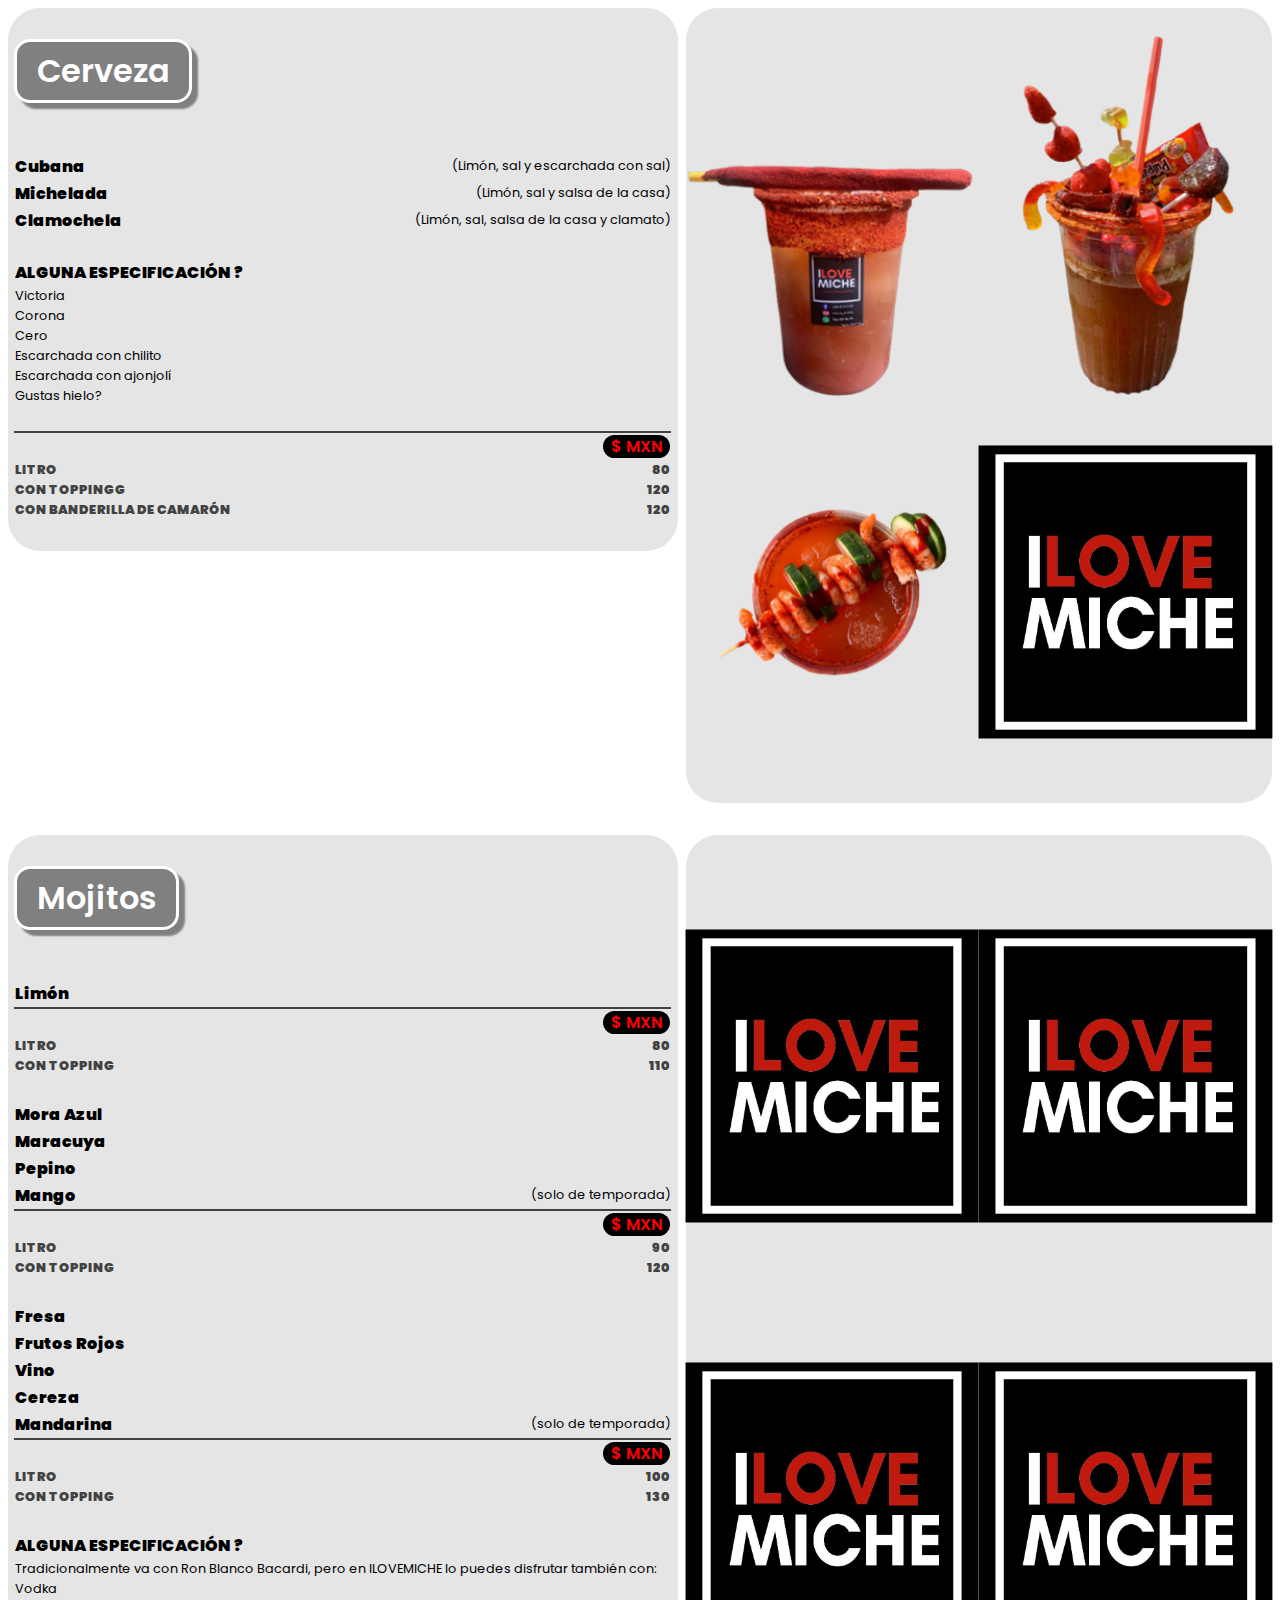
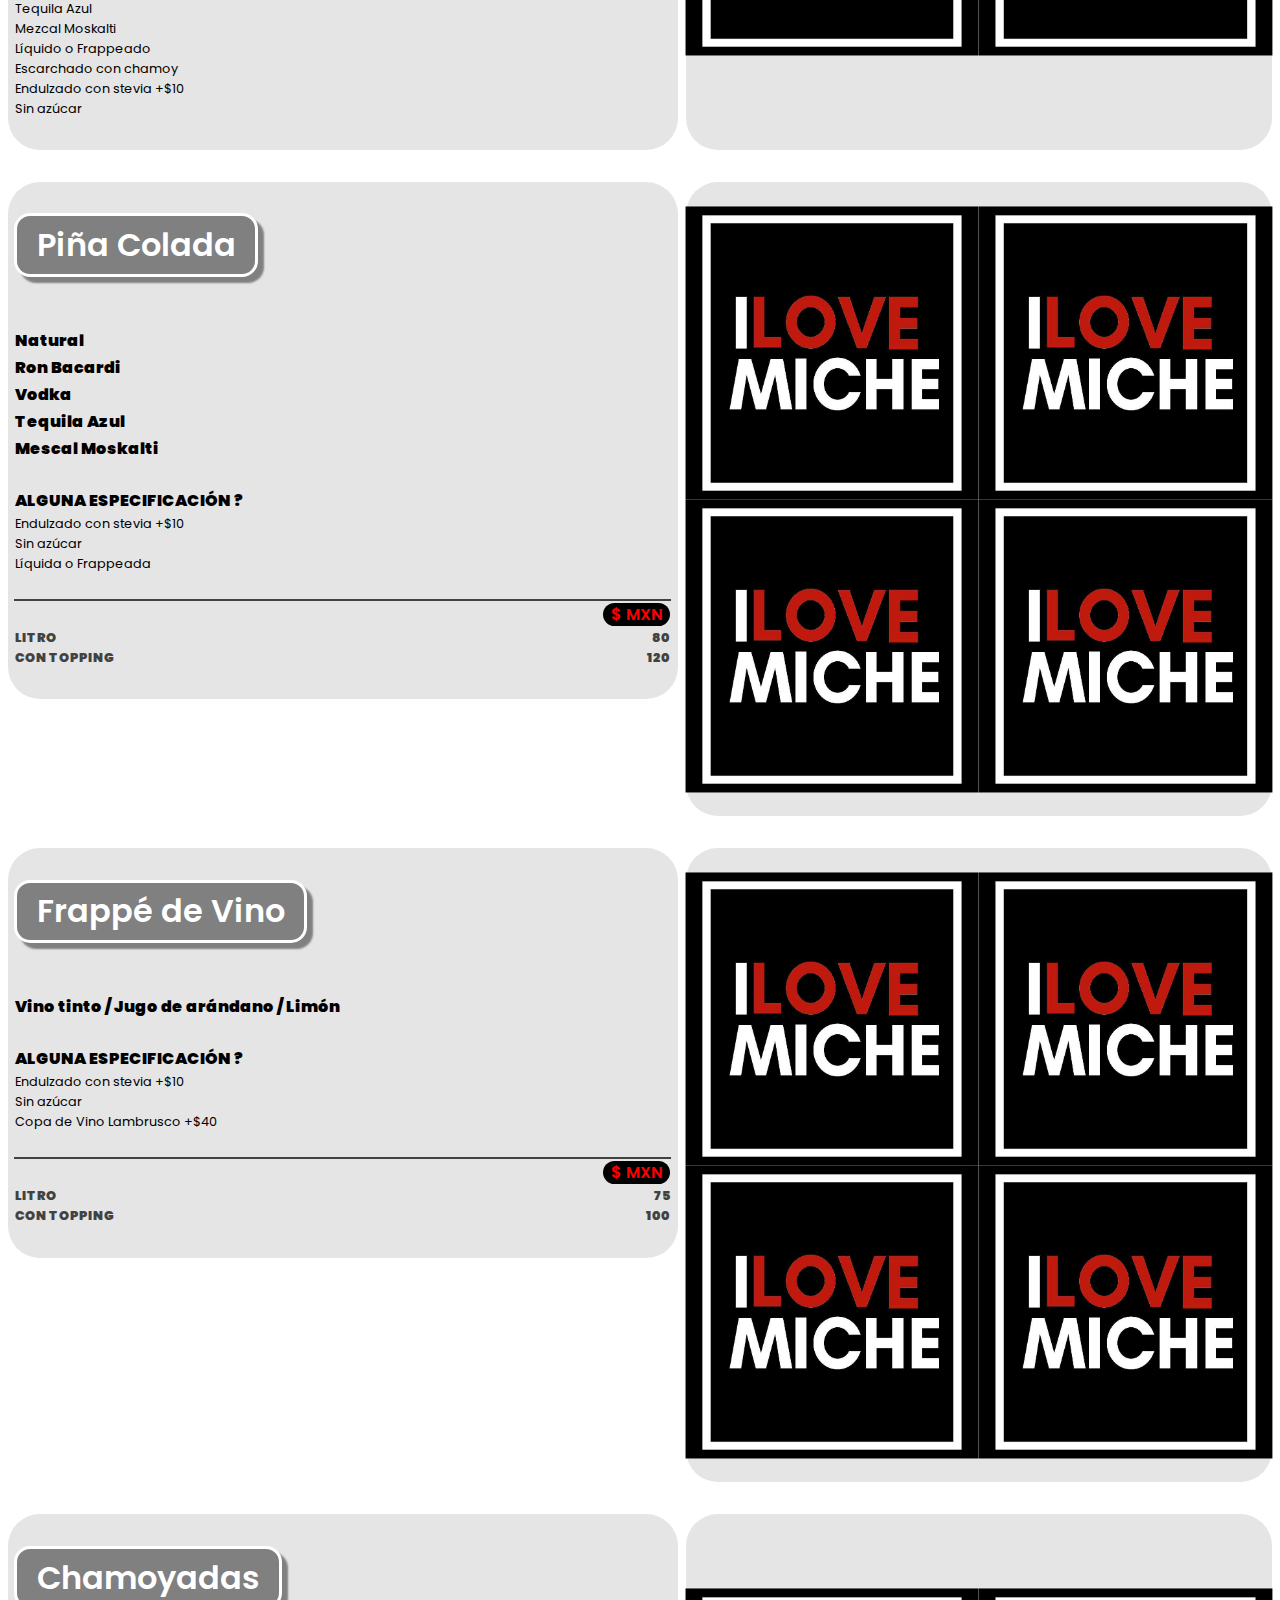
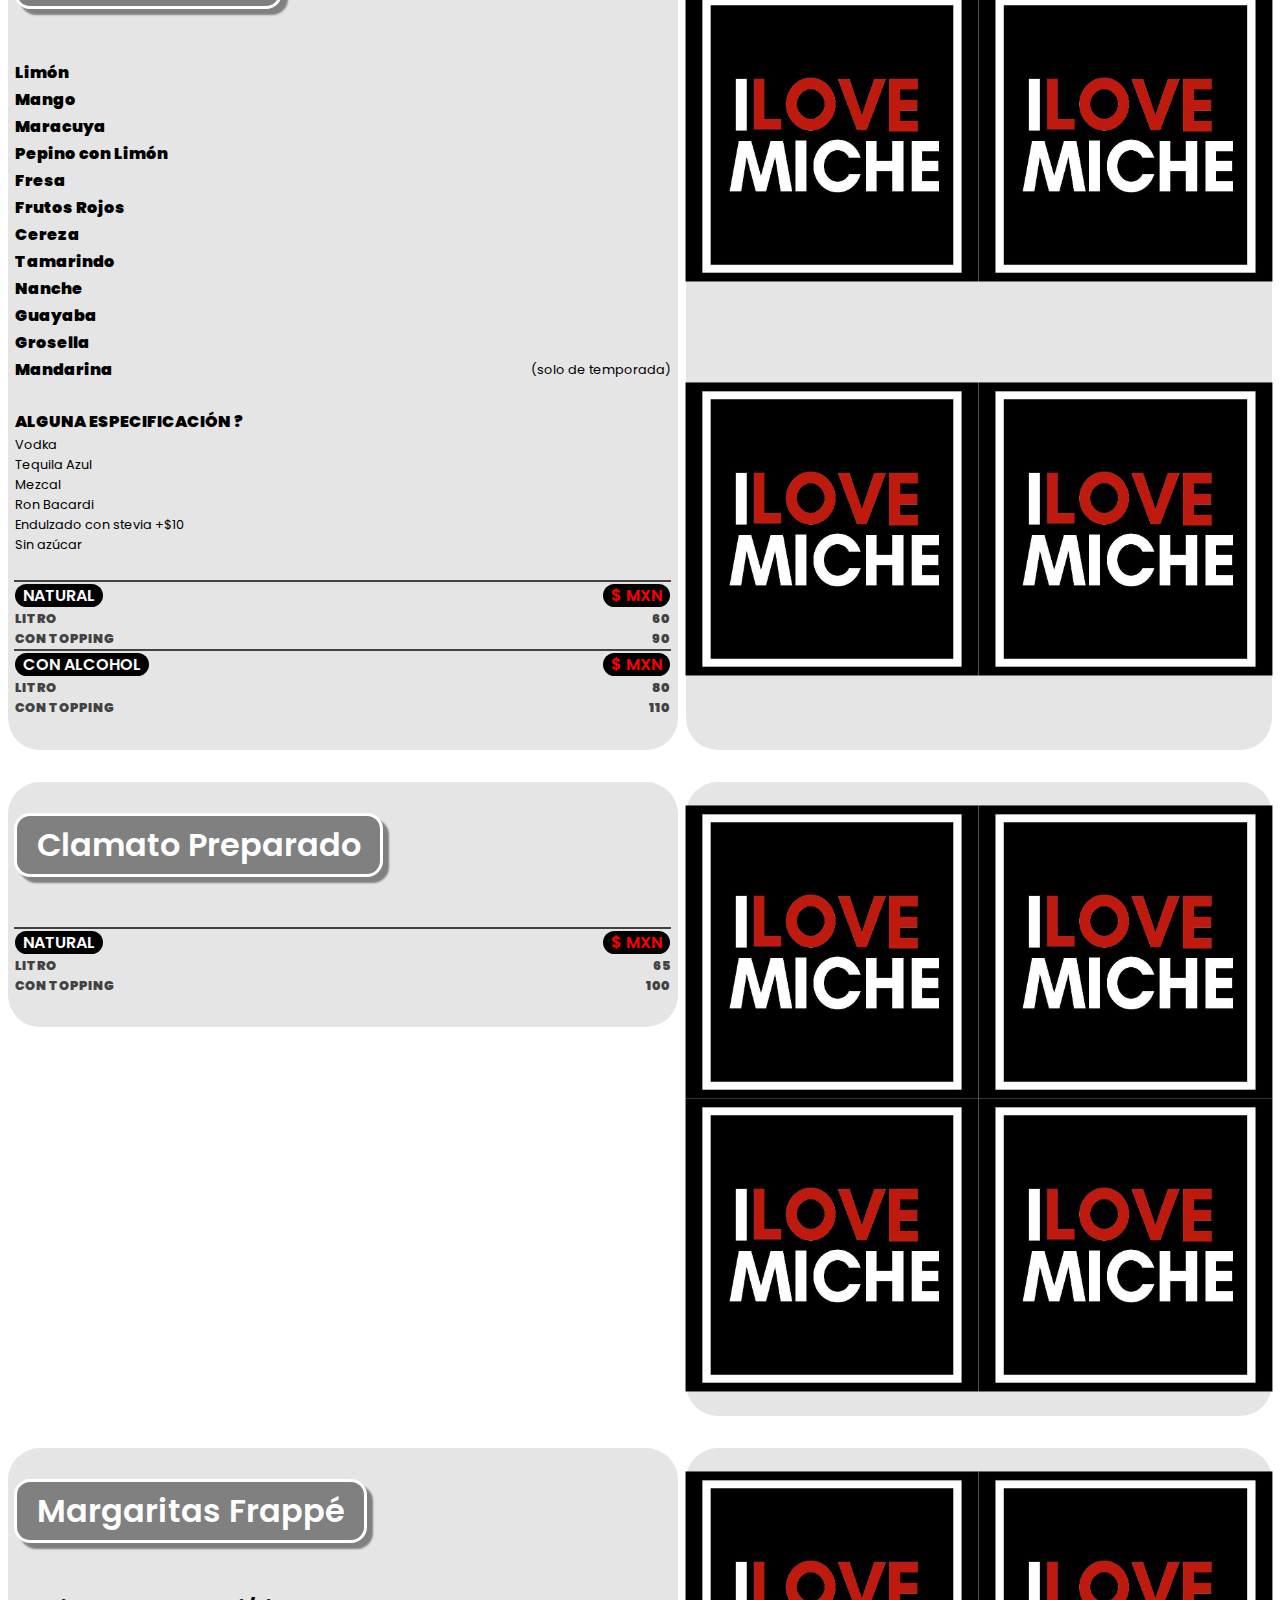
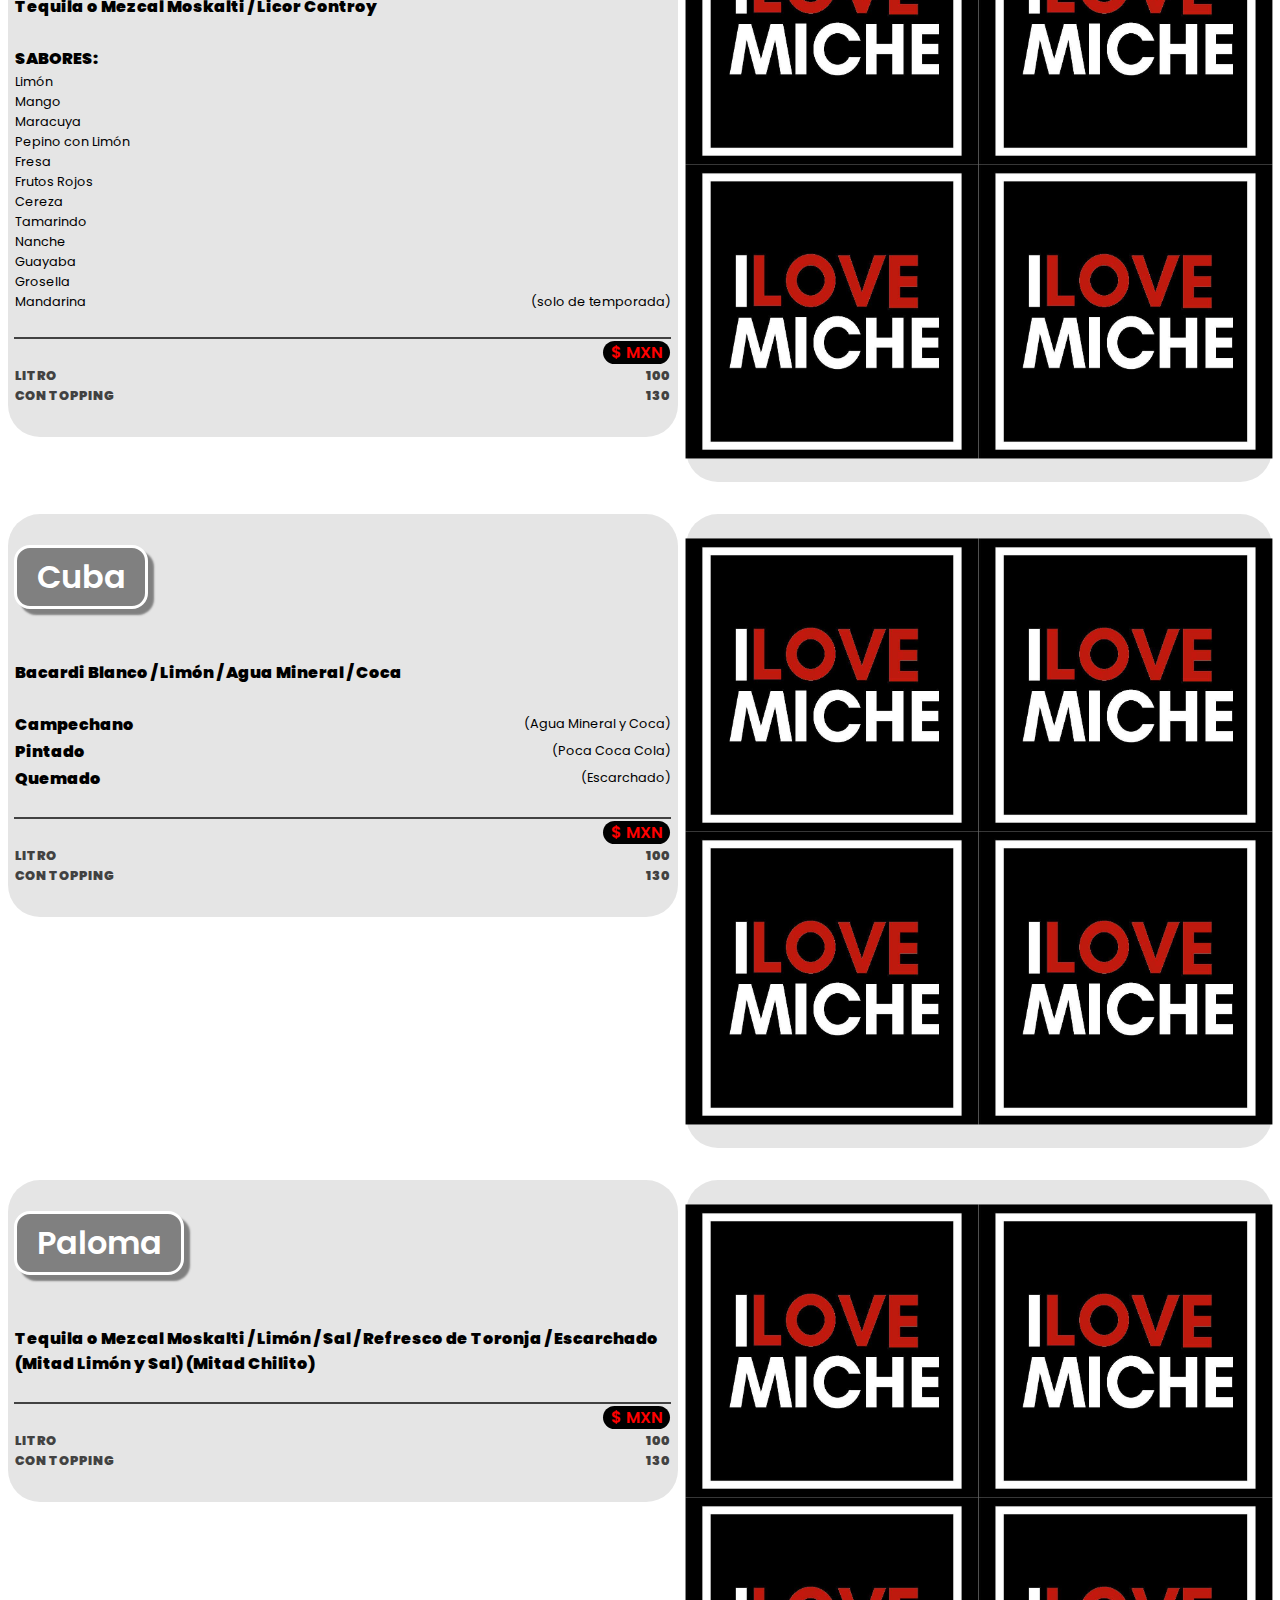
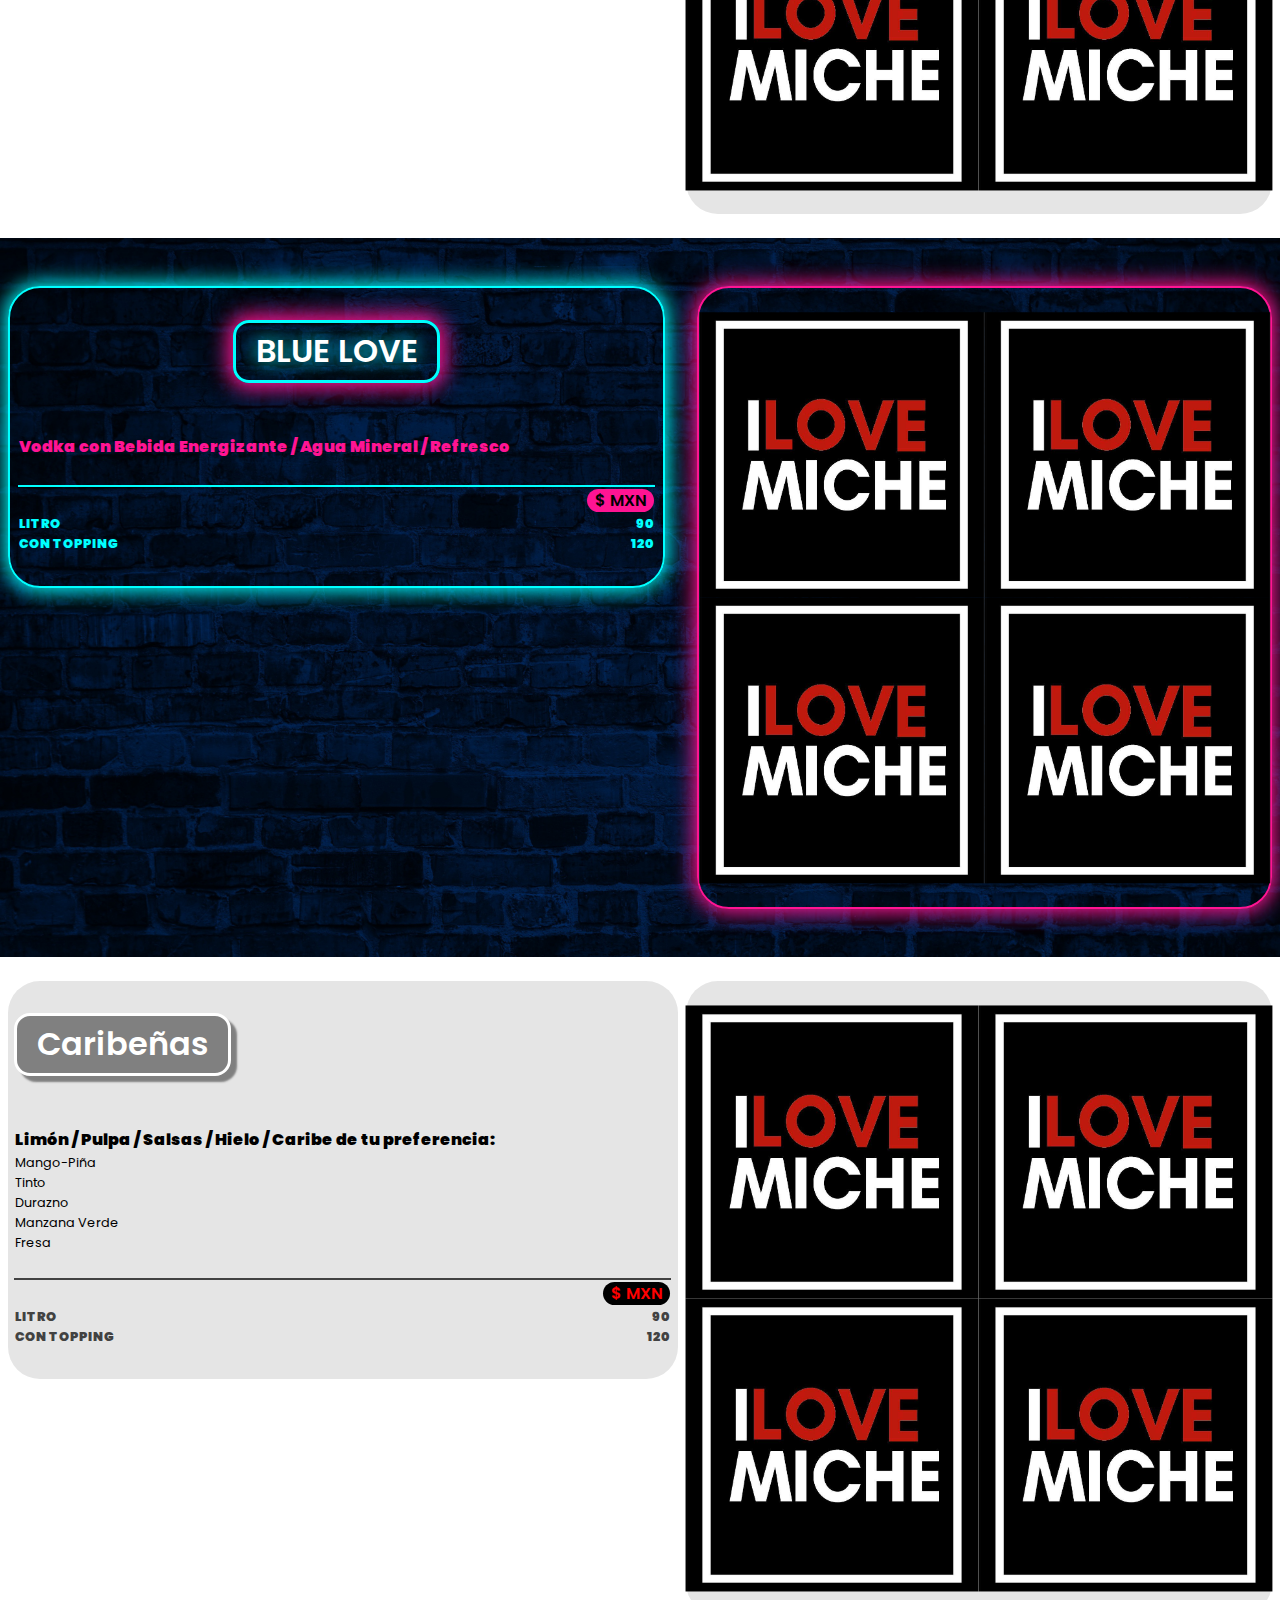
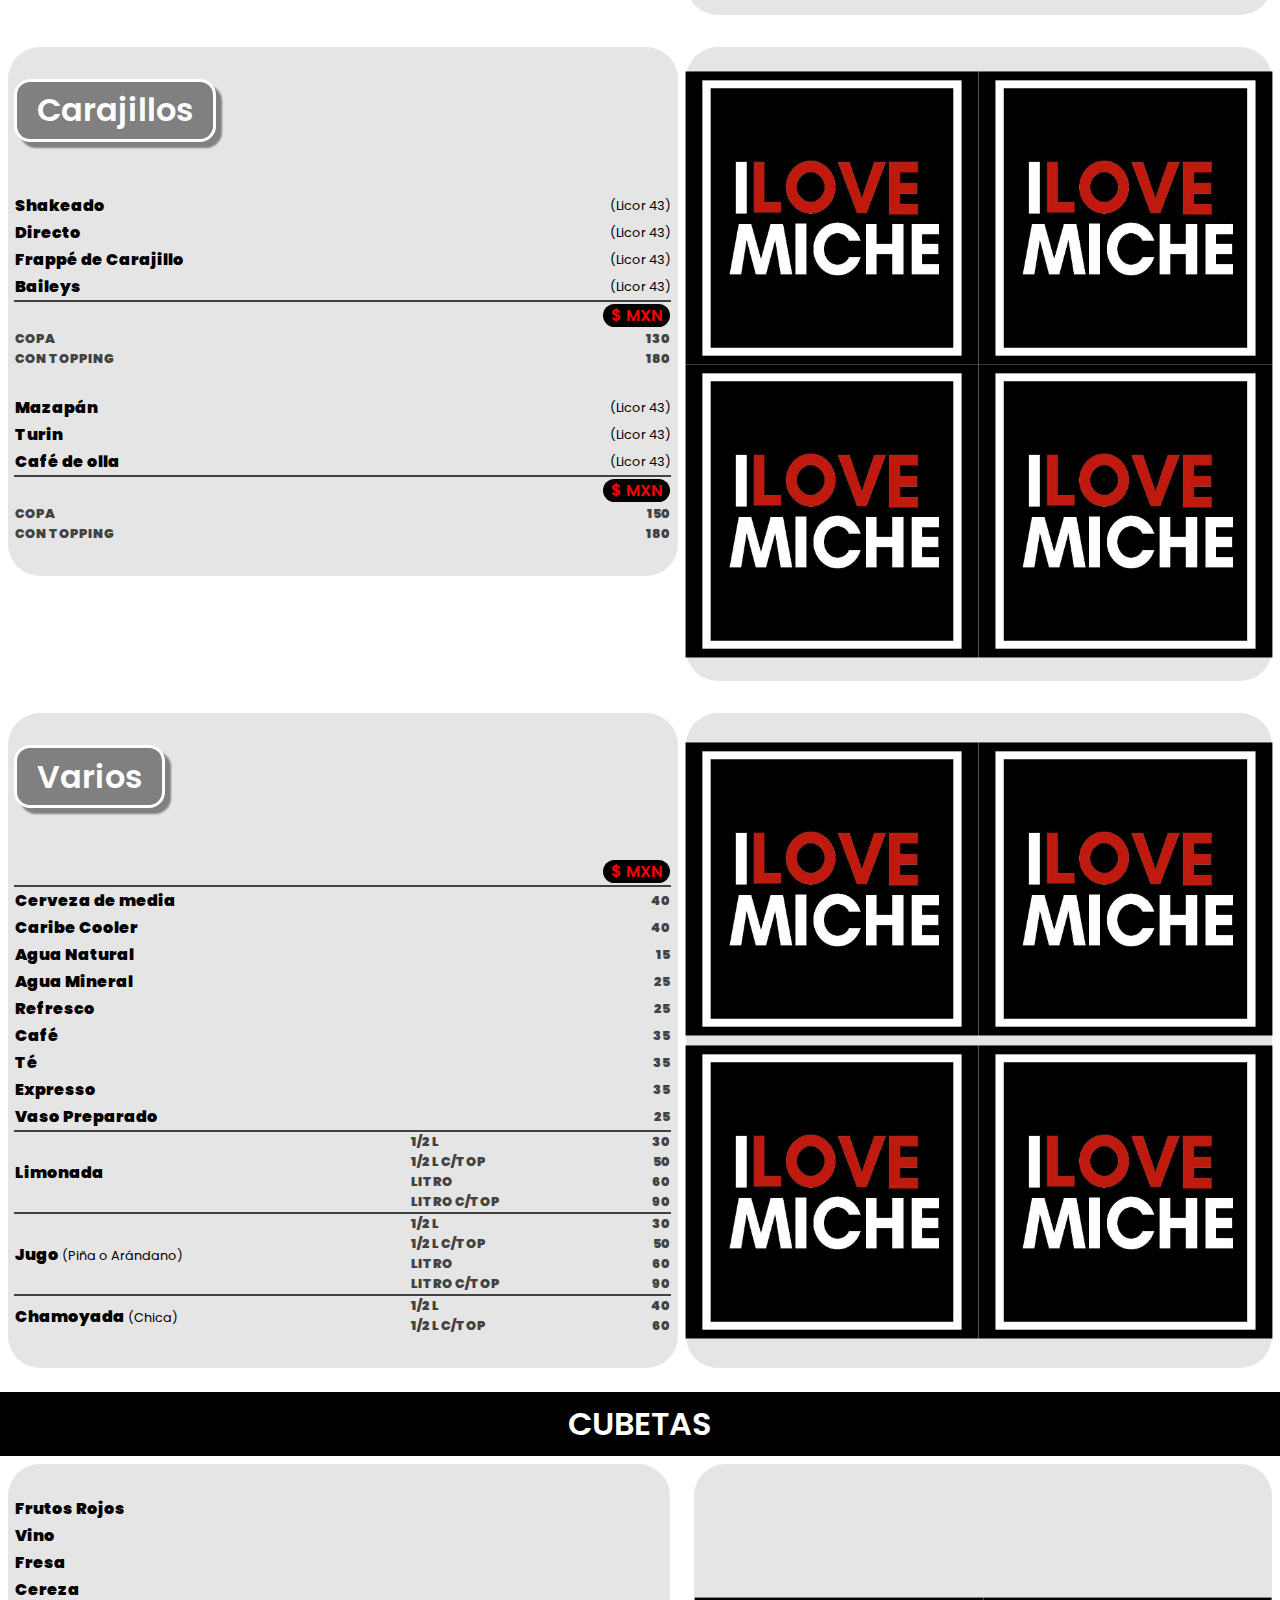
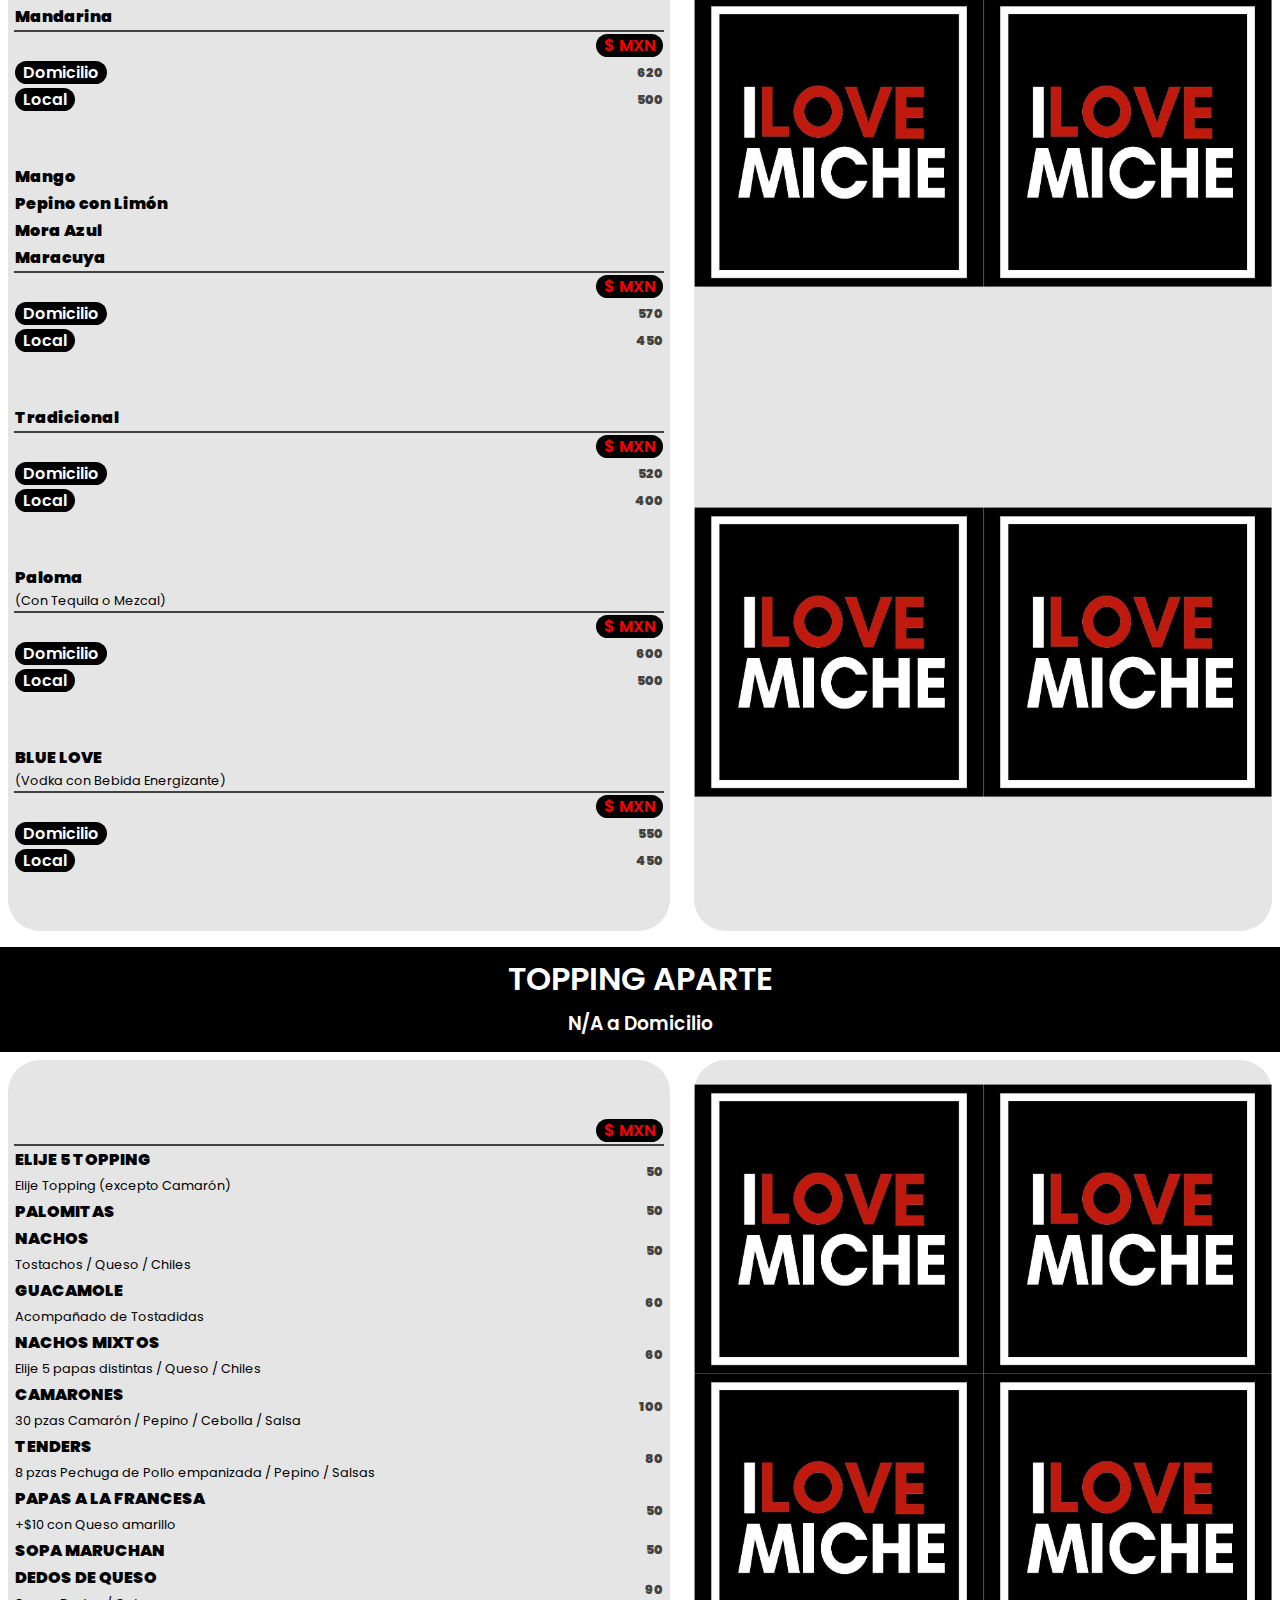
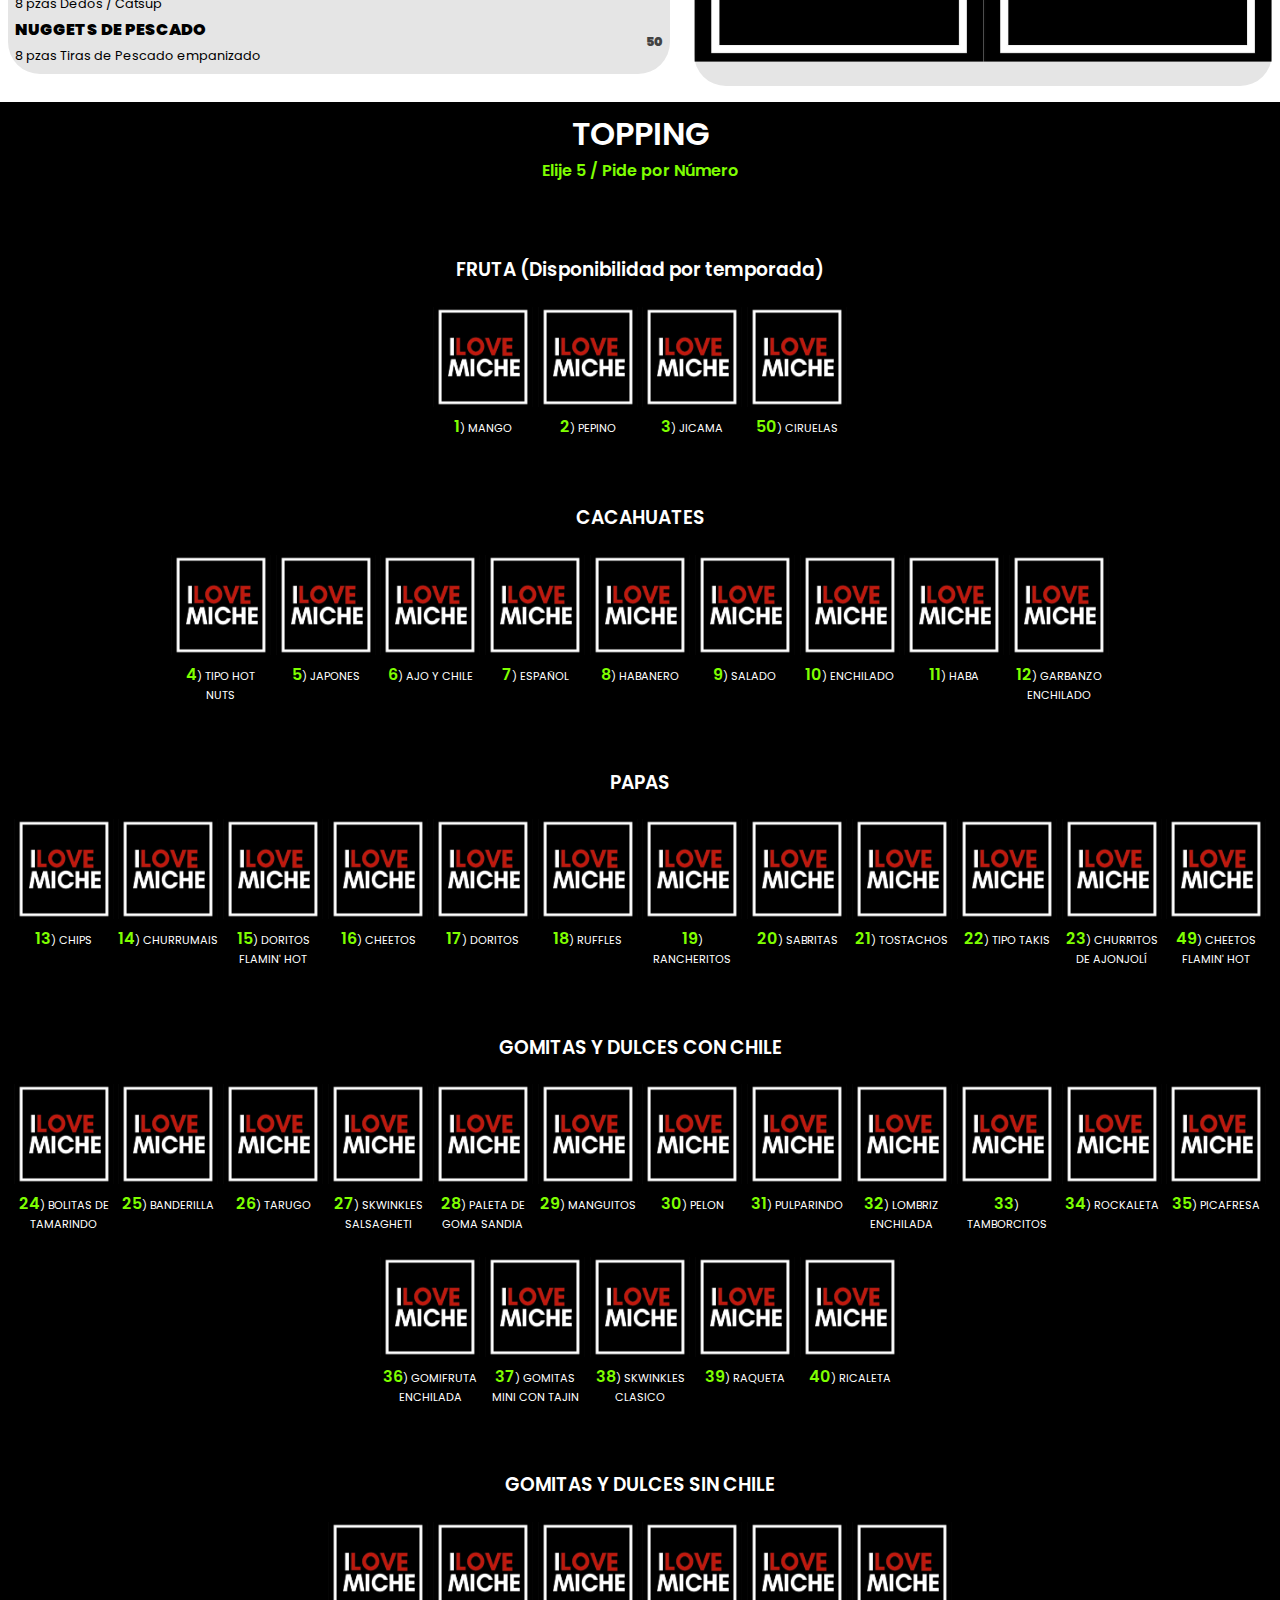
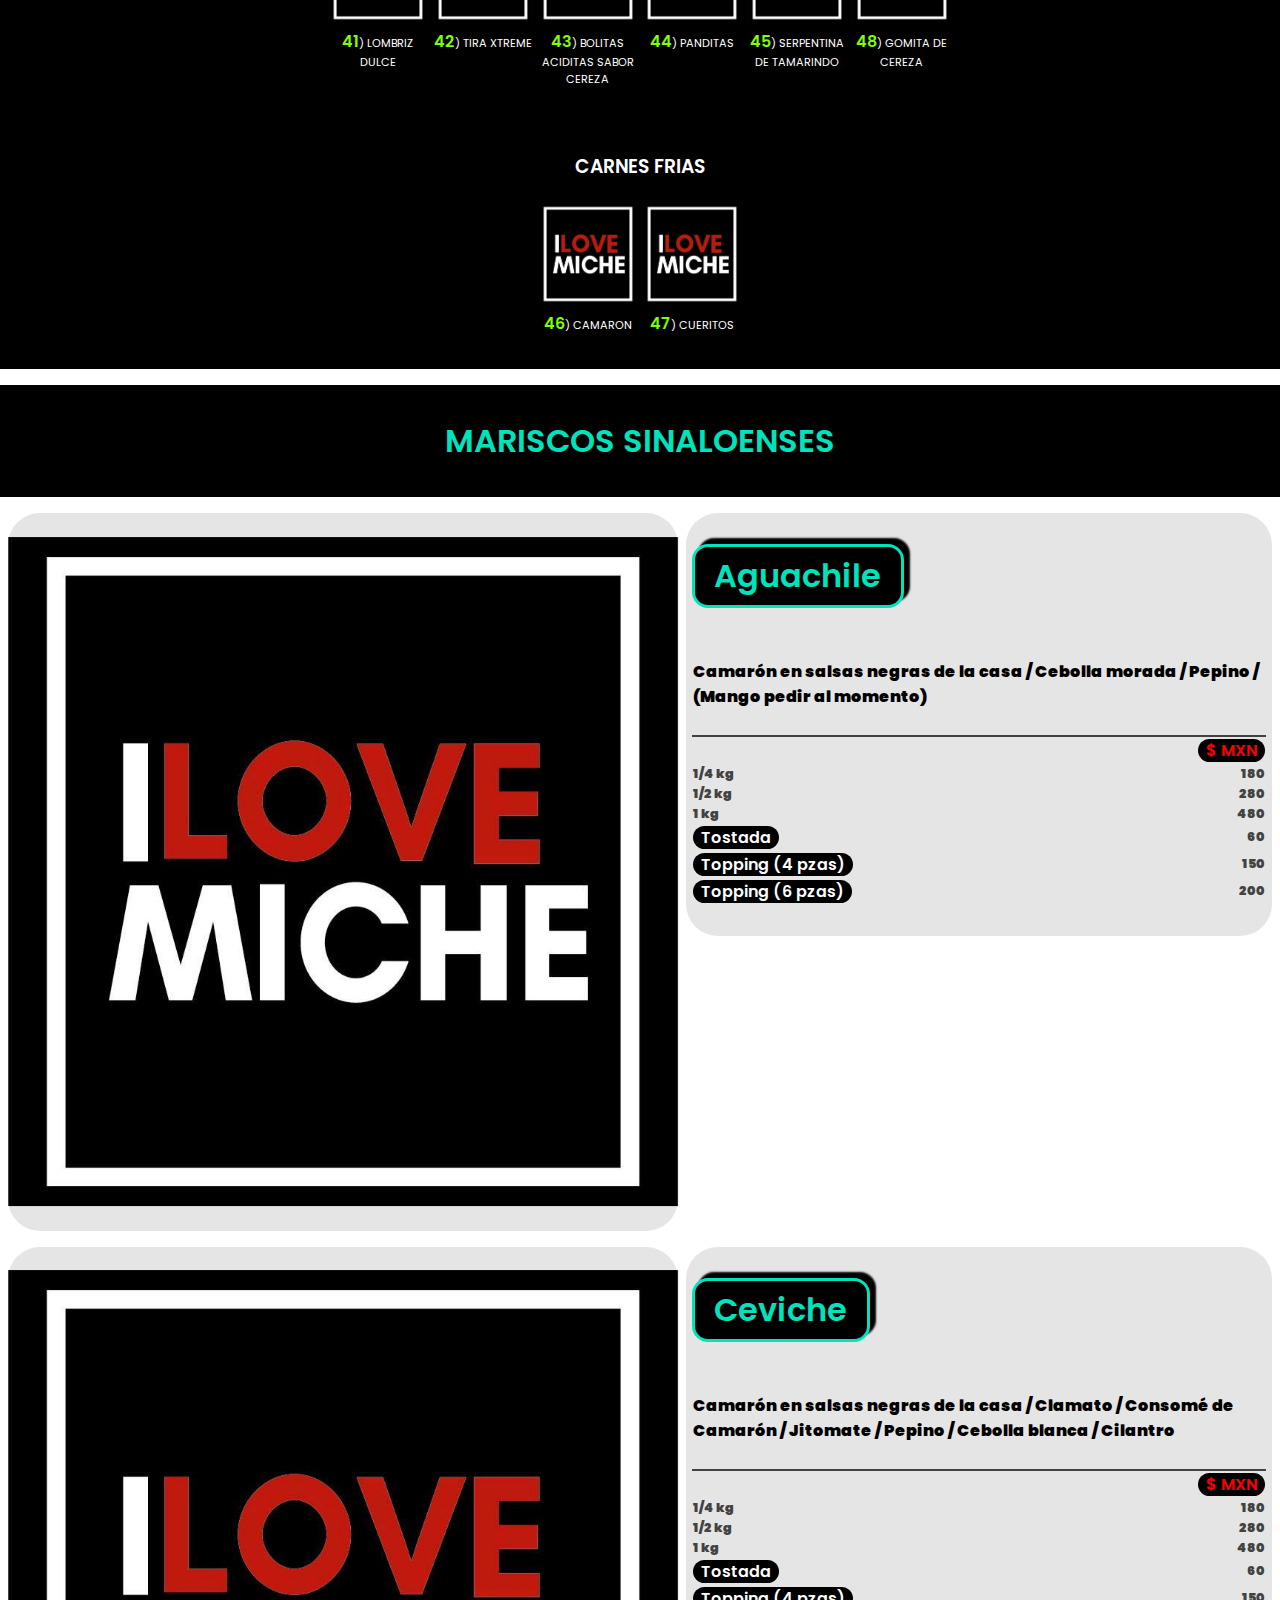
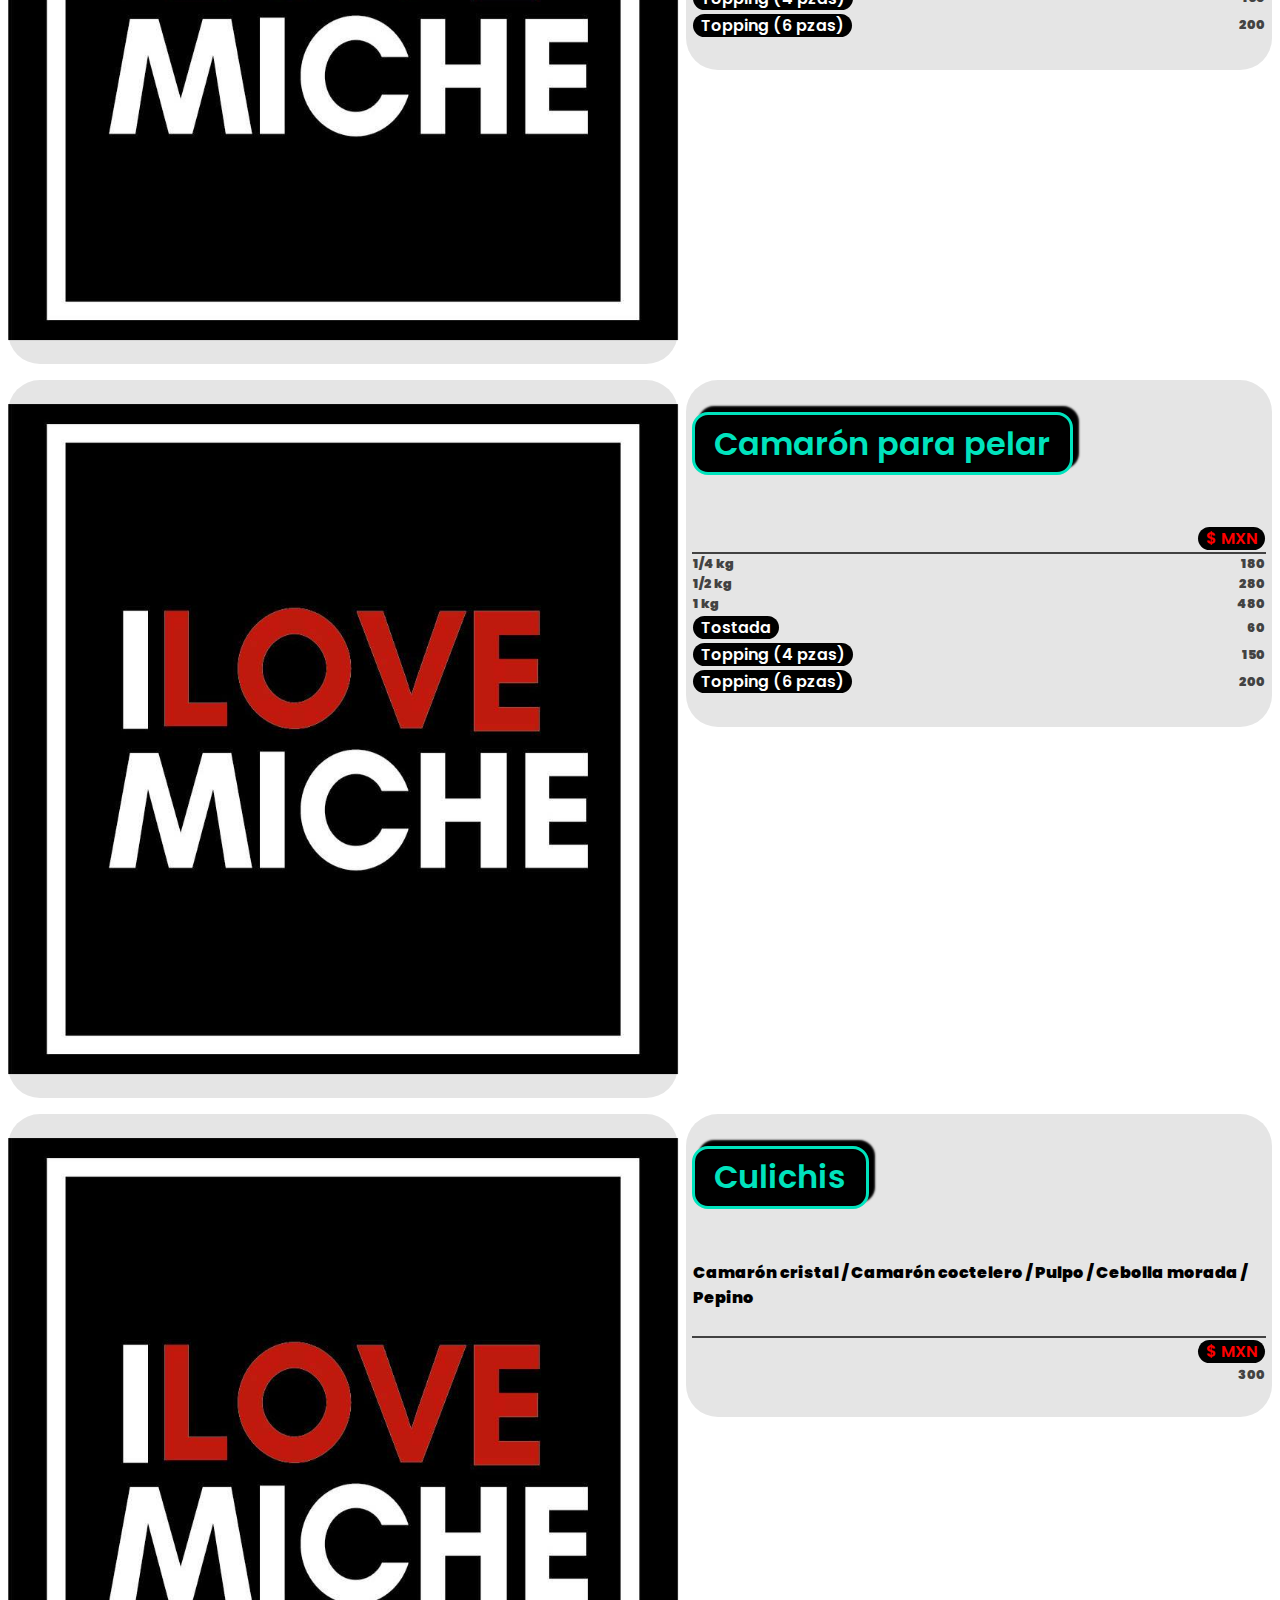
<file: index.html>
<!DOCTYPE html>
<html lang="en">

    <head>
        <!--Page Information-->
        <meta charset="UTF-8">
        <meta name="viewport" content="width=device-width, initial-scale=1.0">

        <meta name="description" content="What is this page about...">
        <meta name="robots" content="nofollow">
        <meta http-equiv="author" content="Fredy ARGO [55-48-42-70-28]">
        <meta http-equiv="pragma" content="no-cache">
        <!--End Page Information-->

        <!--Title-->
        <title>ILOVE MICHE</title>
        <!--End Title-->

        <!--Favicon-->
        <link rel="shortcut icon" type="image/png" href="image.jpg">
        <!--End Favicon-->

        <!--External style-->
        <link rel="stylesheet" type="text/css" href="style3.css">
        <!--End External style-->

        <!--Internal style-->
        <!--<style type="text/css"></style>-->
        <!--End Internal style-->

        <!--Google Fonts-->
        <link rel="preconnect" href="https://fonts.googleapis.com">
        <link rel="preconnect" href="https://fonts.gstatic.com" crossorigin>
        <link href="https://fonts.googleapis.com/css2?family=Poppins:wght@400;600;900&display=swap" rel="stylesheet">
        <!--End Google Fonts-->
    </head>

    <body>
        <!--*********************************************************-->
        <!--*********************************************************-->
        <!--*********************************************************-->
        <!--COMPLETE MENU-->
        <div id="menu">

            <!--**************************-->
            <!--**************************-->
            <!--**************************-->
            <!--**************************-->
            <!--**************************-->
            <!--**************************-->

            <!--PORTADA-->
            <!--
            <div id="head">
                <table id="head_table">
                    <tr>
                        <td id="head_logo_container"  width="100px"   valign="middle"><img src="image.jpg" alt="" id="logo"></td>
                        <td id="head_title_container" valign="middle"></div><span id="head_title">M<span id="head_title2">E</span>NU</span></div></td>
                    </tr>
                    <tr>
                        <td class="center" id="start_container"><a id="start" href="https://www.youtube.com/watch?v=dkK_0YPSPzE&list=RDMMhg5behq8PlM&index=10">INICIO</a></td>
                        <td></td>
                    </tr>
                </table>
            </div>
            -->
            <!--END PORTADA-->

            <!--**************************-->
            <!--**************************-->
            <!--**************************-->
            <!--**************************-->
            <!--**************************-->
            <!--**************************-->

            <!--p1: Cerveza-->
            <div id="p1">
                <!--p1: Cerveza Data-->
                <div class="p_data">
                    <br>
                    <h1>Cerveza</h1>
                    <br>
                    <br>
                    <table>
                        <tr>
                            <td class="normal">Cubana</td>
                            <td class="small right">(Limón, sal y escarchada con sal)</td>
                        </tr>
                        <tr>
                            <td class="normal">Michelada</td>
                            <td class="small right">(Limón, sal y salsa de la casa)</td>
                        </tr>
                        <tr>
                            <td class="normal">Clamochela</td>
                            <td class="small right">(Limón, sal, salsa de la casa y clamato)</td>
                        </tr>
                    </table>
                    <br>
                    <table>
                        <tr><td class="normal">ALGUNA ESPECIFICACIÓN ?</td></tr>
                        <tr><td class="small">Victoria</td></tr>
                        <tr><td class="small">Corona</td></tr>
                        <tr><td class="small">Cero</td></tr>
                        <tr><td class="small">Escarchada con chilito</td></tr>
                        <tr><td class="small">Escarchada con ajonjolí</td></tr>
                        <tr><td class="small">Gustas hielo?</td></tr>
                    </table>
                    <br>
                    <table>
                        <tr class="top_border">
                            <td></td>
                            <td class="normal right"><span class="center mxn">$ MXN</span></td>
                        </tr>
                        <tr>
                            <td class="price">LITRO</td>
                            <td class="price right">80</td>
                        </tr>
                        <tr>
                            <td class="price">CON TOPPINGG</td>
                            <td class="price right">120</td>
                        </tr>
                        <tr>
                            <td class="price">CON BANDERILLA DE CAMARÓN</td>
                            <td class="price right">120</td>
                        </tr>
                    </table>
                    <br>
                </div>
                <!--END p1: Cerveza Data-->
                <!--p1: Cerveza Images-->
                <div class="p_images">
                    <div class="i1"><img src="1.1_final.png" alt="" class="image_common"></div>
                    <div class="i2"><img src="1.2_final.png" alt="" class="image_common"></div>
                    <div class="i3"><img src="1.3_final.png" alt="" class="image_common"></div>
                    <div class="i4"><img src="image.jpg" alt="" class="image_common"></div>
                </div>
                <!--END p1: Cerveza Images-->
            </div>
            <!--END p1: Cerveza-->

            <!--**************************-->
            <!--**************************-->
            <!--**************************-->
            <!--**************************-->
            <!--**************************-->
            <!--**************************-->

            <!--p2: Mojitos-->
            <div id="p2">
                <!--p2: Mojitos Data-->
                <div class="p_data">
                    <br>
                    <h1>Mojitos</h1>
                    <br>
                    <br>
                    <table>
                        <tr><td class="normal">Limón</td></tr>
                    </table>
                    <table>
                        <tr class="top_border">
                            <td></td>
                            <td class="normal right"><span class="center mxn">$ MXN</span></td>
                        </tr>
                        <tr>
                            <td class="price">LITRO</td>
                            <td class="price right">80</td>
                        </tr>
                        <tr>
                            <td class="price">CON TOPPING</td>
                            <td class="price right">110</td>
                        </tr>
                    </table>
                    <br>
                    <table>
                        <tr><td class="normal">Mora Azul</td></tr>
                        <tr><td class="normal">Maracuya</td></tr>
                        <tr><td class="normal">Pepino</td></tr>
                        <tr><td class="normal">Mango<td class="small right">(solo de temporada)</td></td></tr>
                    </table>
                    <table>
                        <tr class="top_border">
                            <td></td>
                            <td class="normal right"><span class="center mxn">$ MXN</span></td>
                        </tr>
                        <tr>
                            <td class="price">LITRO</td>
                            <td class="price right">90</td>
                        </tr>
                        <tr>
                            <td class="price">CON TOPPING</td>
                            <td class="price right">120</td>
                        </tr>
                    </table>
                    <br>
                    <table>
                        <tr><td class="normal">Fresa</td></tr>
                        <tr><td class="normal">Frutos Rojos</td></tr>
                        <tr><td class="normal">Vino</td></tr>
                        <tr><td class="normal">Cereza</td></tr>
                        <tr><td class="normal">Mandarina</td><td class="small right">(solo de temporada)</td></tr>
                    </table>
                    <table>
                        <tr class="top_border">
                            <td></td>
                            <td class="normal right"><span class="center mxn">$ MXN</span></td>
                        </tr>
                        <tr>
                            <td class="price">LITRO</td>
                            <td class="price right">100</td>
                        </tr>
                        <tr>
                            <td class="price">CON TOPPING</td>
                            <td class="price right">130</td>
                        </tr>
                    </table>
                    <br>
                    <table>
                        <tr>
                            <tr><td class="normal">ALGUNA ESPECIFICACIÓN ?</td></tr>
                            <tr><td class="small">Tradicionalmente va con Ron Blanco Bacardi, pero en ILOVEMICHE lo puedes disfrutar también con:</td></tr>
                        </tr>
                        <tr><td class="small">Vodka</td></tr>
                        <tr><td class="small">Tequila Azul</td></tr>
                        <tr><td class="small">Mezcal Moskalti</td></tr>
                        <tr><td class="small">Líquido o Frappeado</td></tr>
                        <tr><td class="small">Escarchado con chamoy</td></tr>
                        <tr><td class="small">Endulzado con stevia +$10</td></tr>
                        <tr><td class="small">Sin azúcar</td></tr>
                    </table>
                    <br>
                </div>
                <!--END p2: Mojitos Data-->
                <!--p2: Mojitos Images-->
                <div class="p_images">
                    <div class="i1"><img src="image.jpg" alt="" class="image_common"></div>
                    <div class="i2"><img src="image.jpg" alt="" class="image_common"></div>
                    <div class="i3"><img src="image.jpg" alt="" class="image_common"></div>
                    <div class="i4"><img src="image.jpg" alt="" class="image_common"></div>
                </div>
                <!--END p2: Mojitos Images-->
            </div>
            <!--END p2: Mojitos-->

            <!--**************************-->
            <!--**************************-->
            <!--**************************-->
            <!--**************************-->
            <!--**************************-->
            <!--**************************-->

            <!--p3: Piña Colada-->
            <div id="p3">
                <!--p3: Piña Colada Data-->
                <div class="p_data">
                    <br>
                    <h1>Piña Colada</h1>
                    <br>
                    <br>
                    <table>
                        <tr><td class="normal">Natural</td></tr>
                        <tr><td class="normal">Ron Bacardi</td></tr>
                        <tr><td class="normal">Vodka</td></tr>
                        <tr><td class="normal">Tequila Azul</td></tr>
                        <tr><td class="normal">Mescal Moskalti</td></tr>
                    </table>
                    <br>
                    <table>
                        <tr><td class="normal">ALGUNA ESPECIFICACIÓN ?</td></tr>
                        <tr><td class="small">Endulzado con stevia +$10</td></tr>
                        <tr><td class="small">Sin azúcar</td></tr>
                        <tr><td class="small">Líquida o Frappeada</td></tr>
                    </table>
                    <br>
                    <table>
                        <tr class="top_border">
                            <td></td>
                            <td class="normal right"><span class="center mxn">$ MXN</span></td>
                        </tr>
                        <tr>
                            <td class="price">LITRO</td>
                            <td class="price right">80</td>
                        </tr>
                        <tr>
                            <td class="price">CON TOPPING</td>
                            <td class="price right">120</td>
                        </tr>
                    </table>
                    <br>
                </div>
                <!--END p3: Piña Colada Data-->
                <!--p3: Piña Colada Images-->
                <div class="p_images">
                    <div class="i1"><img src="image.jpg" alt="" class="image_common"></div>
                    <div class="i2"><img src="image.jpg" alt="" class="image_common"></div>
                    <div class="i3"><img src="image.jpg" alt="" class="image_common"></div>
                    <div class="i4"><img src="image.jpg" alt="" class="image_common"></div>
                </div>
                <!--END p3: Piña Colada Images-->
            </div>
            <!--END p3: Piña Colada-->

            <!--**************************-->
            <!--**************************-->
            <!--**************************-->
            <!--**************************-->
            <!--**************************-->
            <!--**************************-->

            <!--p4: Frappé de Vino-->
            <div id="p4">
                <!--p4: Frappé de Vino Data-->
                <div class="p_data">
                    <br>
                    <h1>Frappé de Vino</h1>
                    <br>
                    <br>
                    <table>
                        <tr><td class="normal">Vino tinto / Jugo de arándano / Limón</td></tr>
                    </table>
                    <br>
                    <table>
                        <tr><td class="normal">ALGUNA ESPECIFICACIÓN ?</td></tr>
                        <tr><td class="small">Endulzado con stevia +$10</td></tr>
                        <tr><td class="small">Sin azúcar</td></tr>
                        <tr><td class="small">Copa de Vino Lambrusco +$40</td></tr>
                    </table>
                    <br>
                    <table>
                        <tr class="top_border">
                            <td></td>
                            <td class="normal right"><span class="center mxn">$ MXN</span></td>
                        </tr>
                        <tr>
                            <td class="price">LITRO</td>
                            <td class="price right">75</td>
                        </tr>
                        <tr>
                            <td class="price">CON TOPPING</td>
                            <td class="price right">100</td>
                        </tr>
                    </table>
                    <br>
                </div>
                <!--END p4: Frappé de Vino Data-->
                <!--p4: Frappé de Vino Images-->
                <div class="p_images">
                    <div class="i1"><img src="image.jpg" alt="" class="image_common"></div>
                    <div class="i2"><img src="image.jpg" alt="" class="image_common"></div>
                    <div class="i3"><img src="image.jpg" alt="" class="image_common"></div>
                    <div class="i4"><img src="image.jpg" alt="" class="image_common"></div>
                </div>
                <!--END p4: Frappé de Vino Images-->
            </div>
            <!--END p4: Frappé de Vino-->

            <!--**************************-->
            <!--**************************-->
            <!--**************************-->
            <!--**************************-->
            <!--**************************-->
            <!--**************************-->

            <!--p5: Chamoyadas-->
            <div id="p5">
                <!--p5: Chamoyadas Data-->
                <div class="p_data">
                    <br>
                    <h1>Chamoyadas</h1>
                    <br>
                    <br>
                    <table>
                        <tr><td class="normal">Limón</td></tr>
                        <tr><td class="normal">Mango</td></tr>
                        <tr><td class="normal">Maracuya</td></tr>
                        <tr><td class="normal">Pepino con Limón</td></tr>
                        <tr><td class="normal">Fresa</td></tr>
                        <tr><td class="normal">Frutos Rojos</td></tr>
                        <tr><td class="normal">Cereza</td></tr>
                        <tr><td class="normal">Tamarindo</td></tr>
                        <tr><td class="normal">Nanche</td></tr>
                        <tr><td class="normal">Guayaba</td></tr>
                        <tr><td class="normal">Grosella</td></tr>
                        <tr><td class="normal">Mandarina <td class="small right">(solo de temporada)</td></td></tr>
                    </table>
                    <br>
                    <table>
                        <tr><td class="normal">ALGUNA ESPECIFICACIÓN ?</td></tr>
                        <tr><td class="small">Vodka</td></tr>
                        <tr><td class="small">Tequila Azul</td></tr>
                        <tr><td class="small">Mezcal</td></tr>
                        <tr><td class="small">Ron Bacardi</td></tr>
                        <tr><td class="small">Endulzado con stevia +$10</td></tr>
                        <tr><td class="small">Sin azúcar</td></tr>
                    </table>
                    <br>
                    <table>
                        <tr class="top_border">
                            <td class="normal"><span class="center mxn2">NATURAL</span></td>
                            <td class="normal right"><span class="center mxn">$ MXN</span></td>
                        </tr>
                        <tr>
                            <td class="price">LITRO</td>
                            <td class="price right">60</td>
                        </tr>
                        <tr>
                            <td class="price">CON TOPPING</td>
                            <td class="price right">90</td>
                        </tr>
                    </table>
                    <table>
                        <tr class="top_border">
                            <td class="normal"><span class="center mxn2">CON ALCOHOL</span></td>
                            <td class="normal right"><span class="center mxn">$ MXN</span></td>
                        </tr>
                        <tr>
                            <td class="price">LITRO</td>
                            <td class="price right">80</td>
                        </tr>
                        <tr>
                            <td class="price">CON TOPPING</td>
                            <td class="price right">110</td>
                        </tr>
                    </table>
                    <br>
                </div>
                <!--END p5: Chamoyadas Data-->
                <!--p5: Chamoyadas Images-->
                <div class="p_images">
                    <div class="i1"><img src="image.jpg" alt="" class="image_common"></div>
                    <div class="i2"><img src="image.jpg" alt="" class="image_common"></div>
                    <div class="i3"><img src="image.jpg" alt="" class="image_common"></div>
                    <div class="i4"><img src="image.jpg" alt="" class="image_common"></div>
                </div>
                <!--END p5: Chamoyadas Images-->
            </div>
            <!--END p5: Chamoyadas-->

            <!--**************************-->
            <!--**************************-->
            <!--**************************-->
            <!--**************************-->
            <!--**************************-->
            <!--**************************-->

            <!--p6: Clamato Preparado-->
            <div id="p6">
                <!--p6: Clamato Preparado Data-->
                <div class="p_data">
                    <br>
                    <h1>Clamato Preparado</h1>
                    <br>
                    <br>
                    <table>
                        <tr class="top_border">
                            <td class="normal"><span class="center mxn2">NATURAL</span></td>
                            <td class="normal right"><span class="center mxn">$ MXN</span></td>
                        </tr>
                        <tr>
                            <td class="price">LITRO</td>
                            <td class="price right">65</td>
                        </tr>
                        <tr>
                            <td class="price">CON TOPPING</td>
                            <td class="price right">100</td>
                        </tr>
                    </table>
                    <br>
                </div>
                <!--END p6: Clamato Preparado Data-->
                <!--p6: Clamato Preparado Images-->
                <div class="p_images">
                    <div class="i1"><img src="image.jpg" alt="" class="image_common"></div>
                    <div class="i2"><img src="image.jpg" alt="" class="image_common"></div>
                    <div class="i3"><img src="image.jpg" alt="" class="image_common"></div>
                    <div class="i4"><img src="image.jpg" alt="" class="image_common"></div>
                </div>
                <!--END p6: Clamato Preparado Images-->
            </div>
            <!--END p6: Clamato Preparado-->

            <!--**************************-->
            <!--**************************-->
            <!--**************************-->
            <!--**************************-->
            <!--**************************-->
            <!--**************************-->

            <!--p7: Margaritas Frappé-->
            <div id="p7">
                <!--p7: Margaritas Frappé Data-->
                <div class="p_data">
                    <br>
                    <h1>Margaritas Frappé</h1>
                    <br>
                    <br>
                    <table>
                        <tr><td class="normal">Tequila o Mezcal Moskalti / Licor Controy</td></tr>
                    </table>
                    <br>
                    <table>
                        <tr><td class="normal">SABORES:</td></tr>
                        <tr><td class="small">Limón</td></tr>
                        <tr><td class="small">Mango</td></tr>
                        <tr><td class="small">Maracuya</td></tr>
                        <tr><td class="small">Pepino con Limón</td></tr>
                        <tr><td class="small">Fresa</td></tr>
                        <tr><td class="small">Frutos Rojos</td></tr>
                        <tr><td class="small">Cereza</td></tr>
                        <tr><td class="small">Tamarindo</td></tr>
                        <tr><td class="small">Nanche</td></tr>
                        <tr><td class="small">Guayaba</td></tr>
                        <tr><td class="small">Grosella</td></tr>
                        <tr><td class="small">Mandarina <td class="small right">(solo de temporada)</td></td></tr>
                    </table>
                    <br>
                    <table>
                        <tr class="top_border">
                            <td></td>
                            <td class="normal right"><span class="center mxn">$ MXN</span></td>
                        </tr>
                        <tr>
                            <td class="price">LITRO</td>
                            <td class="price right">100</td>
                        </tr>
                        <tr>
                            <td class="price">CON TOPPING</td>
                            <td class="price right">130</td>
                        </tr>
                    </table>
                    <br>
                </div>
                <!--END p7: Margaritas Frappé Data-->
                <!--p7: Margaritas Frappé Images-->
                <div class="p_images">
                    <div class="i1"><img src="image.jpg" alt="" class="image_common"></div>
                    <div class="i2"><img src="image.jpg" alt="" class="image_common"></div>
                    <div class="i3"><img src="image.jpg" alt="" class="image_common"></div>
                    <div class="i4"><img src="image.jpg" alt="" class="image_common"></div>
                </div>
                <!--END p7: Margaritas Frappé Images-->
            </div>
            <!--END p7: Margaritas Frappé-->

            <!--**************************-->
            <!--**************************-->
            <!--**************************-->
            <!--**************************-->
            <!--**************************-->
            <!--**************************-->

            <!--p8: Cuba-->
            <div id="p8">
                <!--p8: Cuba Data-->
                <div class="p_data">
                    <br>
                    <h1>Cuba</h1>
                    <br>
                    <br>
                    <table>
                        <tr><td class="normal">Bacardi Blanco / Limón / Agua Mineral / Coca</td></tr>
                    </table>
                    <br>
                    <table>
                        <tr>
                            <td class="normal">Campechano</td>
                            <td class="small right">(Agua Mineral y Coca)</td>
                        </tr>
                        <tr>
                            <td class="normal">Pintado</td>
                            <td class="small right">(Poca Coca Cola)</td>
                        </tr>
                        <tr>
                            <td class="normal">Quemado</td>
                            <td class="small right">(Escarchado)</td>
                        </tr>
                    </table>
                    <br>
                    <table>
                        <tr class="top_border">
                            <td></td>
                            <td class="normal right"><span class="center mxn">$ MXN</span></td>
                        </tr>
                        <tr>
                            <td class="price">LITRO</td>
                            <td class="price right">100</td>
                        </tr>
                        <tr>
                            <td class="price">CON TOPPING</td>
                            <td class="price right">130</td>
                        </tr>
                    </table>
                    <br>
                </div>
                <!--END p8: Cuba Data-->
                <!--p8: Cuba Images-->
                <div class="p_images">
                    <div class="i1"><img src="image.jpg" alt="" class="image_common"></div>
                    <div class="i2"><img src="image.jpg" alt="" class="image_common"></div>
                    <div class="i3"><img src="image.jpg" alt="" class="image_common"></div>
                    <div class="i4"><img src="image.jpg" alt="" class="image_common"></div>
                </div>
                <!--END p8: Cuba Images-->
            </div>
            <!--END p8: Cuba-->

            <!--**************************-->
            <!--**************************-->
            <!--**************************-->
            <!--**************************-->
            <!--**************************-->
            <!--**************************-->

            <!--p9: Paloma-->
            <div id="p9">
                <!--p9: Paloma Data-->
                <div class="p_data">
                    <br>
                    <h1>Paloma</h1>
                    <br>
                    <br>
                    <table>
                        <tr><td class="normal">Tequila o Mezcal Moskalti / Limón / Sal / Refresco de Toronja / Escarchado (Mitad Limón y Sal) (Mitad Chilito)</td></tr>
                    </table>
                    <br>
                    <table>
                        <tr class="top_border">
                            <td></td>
                            <td class="normal right"><span class="center mxn">$ MXN</span></td>
                        </tr>
                        <tr>
                            <td class="price">LITRO</td>
                            <td class="price right">100</td>
                        </tr>
                        <tr>
                            <td class="price">CON TOPPING</td>
                            <td class="price right">130</td>
                        </tr>
                    </table>
                    <br>
                </div>
                <!--END p9: Paloma Data-->
                <!--p9: Paloma Images-->
                <div class="p_images">
                    <div class="i1"><img src="image.jpg" alt="" class="image_common"></div>
                    <div class="i2"><img src="image.jpg" alt="" class="image_common"></div>
                    <div class="i3"><img src="image.jpg" alt="" class="image_common"></div>
                    <div class="i4"><img src="image.jpg" alt="" class="image_common"></div>
                </div>
                <!--END p9: Paloma Images-->
            </div>
            <!--END p9: Paloma-->

            <!--**************************-->
            <!--**************************-->
            <!--**************************-->
            <!--**************************-->
            <!--**************************-->
            <!--**************************-->

            <!--p10: BLUE LOVE-->
            <div id="p10">
                <!--p10: BLUE LOVE Data-->
                <div class="p_data_blue_love center">
                    <br>
                    <h1 id="blue_love">BLUE LOVE</h1>
                    <br>
                    <br>
                    <table class="clear">
                        <tr><td class="normal">Vodka con Bebida Energizante / Agua Mineral / Refresco</td></tr>
                    </table>
                    <br>
                    <table>
                        <tr class="top_borderb">
                            <td></td>
                            <td class="normal right"><span class="center mxnb">$ MXN</span></td>
                        </tr>
                        <tr>
                            <td class="priceb">LITRO</td>
                            <td class="priceb right">90</td>
                        </tr>
                        <tr>
                            <td class="priceb">CON TOPPING</td>
                            <td class="priceb right">120</td>
                        </tr>
                    </table>
                    <br>
                </div>
                <!--END p10: BLUE LOVE Data-->
                <!--p10: BLUE LOVE Images-->
                <div class="p_images_blue_love">
                    <div class="i1"><img src="image.jpg" alt="" class="image_common"></div>
                    <div class="i2"><img src="image.jpg" alt="" class="image_common"></div>
                    <div class="i3"><img src="image.jpg" alt="" class="image_common"></div>
                    <div class="i4"><img src="image.jpg" alt="" class="image_common"></div>
                </div>
                <!--END p10: BLUE LOVE Images-->
            </div>
            <!--END p10: BLUE LOVE-->

            <!--**************************-->
            <!--**************************-->
            <!--**************************-->
            <!--**************************-->
            <!--**************************-->
            <!--**************************-->

            <!--p11: Caribeñas-->
            <div id="p11">
                <!--p11: Caribeñas Data-->
                <div class="p_data">
                    <br>
                    <h1>Caribeñas</h1>
                    <br>
                    <br>
                    <table>
                        <tr><td class="normal">Limón / Pulpa / Salsas / Hielo / Caribe de tu preferencia:</td></tr>
                        <tr><td class="small">Mango-Piña</td></tr>
                        <tr><td class="small">Tinto</td></tr>
                        <tr><td class="small">Durazno</td></tr>
                        <tr><td class="small">Manzana Verde</td></tr>
                        <tr><td class="small">Fresa</td></tr>
                    </table>
                    <br>
                    <table>
                        <tr class="top_border">
                            <td></td>
                            <td class="normal right"><span class="center mxn">$ MXN</span></td>
                        </tr>
                        <tr>
                            <td class="price">LITRO</td>
                            <td class="price right">90</td>
                        </tr>
                        <tr>
                            <td class="price">CON TOPPING</td>
                            <td class="price right">120</td>
                        </tr>
                    </table>
                    <br>
                </div>
                <!--END p11: Caribeñas Data-->
                <!--p11: Caribeñas Images-->
                <div class="p_images">
                    <div class="i1"><img src="image.jpg" alt="" class="image_common"></div>
                    <div class="i2"><img src="image.jpg" alt="" class="image_common"></div>
                    <div class="i3"><img src="image.jpg" alt="" class="image_common"></div>
                    <div class="i4"><img src="image.jpg" alt="" class="image_common"></div>
                </div>
                <!--END p11: Caribeñas Images-->
            </div>
            <!--END p11: Caribeñas-->

            <!--**************************-->
            <!--**************************-->
            <!--**************************-->
            <!--**************************-->
            <!--**************************-->
            <!--**************************-->

            <!--p12: Carajillos-->
            <div id="p12">
                <!--p12: Carajillos Data-->
                <div class="p_data">
                    <br>
                    <h1>Carajillos</h1>
                    <br>
                    <br>
                    <table>
                        <tr><td class="normal">Shakeado</td><td class="small right">(Licor 43)</td></tr>
                        <tr><td class="normal">Directo</td><td class="small right">(Licor 43)</td></tr>
                        <tr><td class="normal">Frappé de Carajillo</td><td class="small right">(Licor 43)</td></tr>
                        <tr><td class="normal">Baileys</td><td class="small right">(Licor 43)</td></tr>
                    </table>
                    <table>
                        <tr class="top_border">
                            <td></td>
                            <td class="normal right"><span class="center mxn">$ MXN</span></td>
                        </tr>
                        <tr>
                            <td class="price">COPA</td>
                            <td class="price right">130</td>
                        </tr>
                        <tr>
                            <td class="price">CON TOPPING</td>
                            <td class="price right">180</td>
                        </tr>
                    </table>
                    <br>
                    <table>
                        <tr><td class="normal">Mazapán</td><td class="small right">(Licor 43)</td></tr>
                        <tr><td class="normal">Turin</td><td class="small right">(Licor 43)</td></tr>
                        <tr><td class="normal">Café de olla</td><td class="small right">(Licor 43)</td></tr>
                    </table>
                    <table>
                        <tr class="top_border">
                            <td></td>
                            <td class="normal right"><span class="center mxn">$ MXN</span></td>
                        </tr>
                        <tr>
                            <td class="price">COPA</td>
                            <td class="price right">150</td>
                        </tr>
                        <tr>
                            <td class="price">CON TOPPING</td>
                            <td class="price right">180</td>
                        </tr>
                    </table>
                    <br>
                </div>
                <!--END p12: Carajillos Data-->
                <!--p12: Carajillos Images-->
                <div class="p_images">
                    <div class="i1"><img src="image.jpg" alt="" class="image_common"></div>
                    <div class="i2"><img src="image.jpg" alt="" class="image_common"></div>
                    <div class="i3"><img src="image.jpg" alt="" class="image_common"></div>
                    <div class="i4"><img src="image.jpg" alt="" class="image_common"></div>
                </div>
                <!--END p12: Carajillos Images-->
            </div>
            <!--END p12: Carajillos-->

            <!--**************************-->
            <!--**************************-->
            <!--**************************-->
            <!--**************************-->
            <!--**************************-->
            <!--**************************-->

            <!--p13: Varios-->
            <div id="p13">
                <!--p13: Varios Data-->
                <div class="p_data">
                    <br>
                    <h1>Varios</h1>
                    <br>
                    <br>
                    <table>
                        <tr class="bottom_border">
                            <td></td>
                            <td class="normal right"><span class="center mxn">$ MXN</span></td>
                        </tr>
                        <tr>
                            <td class="normal">Cerveza de media</td>
                            <td class="price right">40</td>
                        </tr>
                        <tr>
                            <td class="normal">Caribe Cooler</td>
                            <td class="price right">40</td>
                        </tr>
                        <tr>
                            <td class="normal">Agua Natural</td>
                            <td class="price right">15</td>
                        </tr>
                        <tr>
                            <td class="normal">Agua Mineral</td>
                            <td class="price right">25</td>
                        </tr>
                        <tr>
                            <td class="normal">Refresco</td>
                            <td class="price right">25</td>
                        </tr>
                        <tr>
                            <td class="normal">Café</td>
                            <td class="price right">35</td>
                        </tr>
                        <tr>
                            <td class="normal">Té</td>
                            <td class="price right">35</td>
                        </tr>
                        <tr>
                            <td class="normal">Expresso</td>
                            <td class="price right">35</td>
                        </tr>
                        <tr>
                            <td class="normal">Vaso Preparado</td>
                            <td class="price right">25</td>
                        </tr>
                    </table>
                    <table>
                        <tr class="top_border">
                            <td class="normal" rowspan="4">Limonada</td>
                            <td class="price">1/2 L</td>
                            <td class="price right">30</td>
                        </tr>
                        <tr>
                            <td class="price">1/2 L C/TOP</td>
                            <td class="price right">50</td>
                        </tr>
                        <tr>
                            <td class="price">LITRO</td>
                            <td class="price right">60</td>
                        </tr>
                        <tr>
                            <td class="price">LITRO C/TOP</td>
                            <td class="price right">90</td>
                        </tr>
                        <tr class="top_border">
                            <td class="normal" rowspan="4">Jugo <span class="small">(Piña o Arándano)</span></td>
                            <td class="price">1/2 L</td>
                            <td class="price right">30</td>
                        </tr>
                        <tr>
                            <td class="price">1/2 L C/TOP</td>
                            <td class="price right">50</td>
                        </tr>
                        <tr>
                            <td class="price">LITRO</td>
                            <td class="price right">60</td>
                        </tr>
                        <tr>
                            <td class="price">LITRO C/TOP</td>
                            <td class="price right">90</td>
                        </tr>
                        <tr class="top_border">
                            <td class="normal" rowspan="4">Chamoyada <span class="small">(Chica)</span></td>
                            <td class="price">1/2 L</td>
                            <td class="price right">40</td>
                        </tr>
                        <tr>
                            <td class="price">1/2 L C/TOP</td>
                            <td class="price right">60</td>
                        </tr>
                    </table>
                    <br>
                </div>
                <!--END p13: Varios Data-->
                <!--p13: Varios Images-->
                <div class="p_images">
                    <div class="i1"><img src="image.jpg" alt="" class="image_common"></div>
                    <div class="i2"><img src="image.jpg" alt="" class="image_common"></div>
                    <div class="i3"><img src="image.jpg" alt="" class="image_common"></div>
                    <div class="i4"><img src="image.jpg" alt="" class="image_common"></div>
                </div>
                <!--END p13: Varios Images-->
            </div>
            <!--END p13: Varios-->

             <!--**************************-->
            <!--**************************-->
            <!--**************************-->
            <!--**************************-->
            <!--**************************-->
            <!--**************************-->

            <!--p14: CUBETAS-->
            <div id="p14">
                <!--p14: CUBETAS Header-->
                <div class="p_header">
                    <h1 class="h_2">CUBETAS</h1>
                </div>
                <!--END p14: CUBETAS Header-->
                <!--p14: CUBETAS Data-->
                <div class="p_data">
                    <br>
                    <table>
                        <tr><td class="normal">Frutos Rojos</td></tr>
                        <tr><td class="normal">Vino</td></tr>
                        <tr><td class="normal">Fresa</td></tr>
                        <tr><td class="normal">Cereza</td></tr>
                        <tr><td class="normal">Mandarina</td></tr>
                    </table>
                    <table>
                        <tr class="top_border"><td></td><td class="normal right"><span class="center mxn">$ MXN</span></td></tr>
                        <tr><td class="normal"><span class="center mxn2">Domicilio</span></td><td class="price right">620</td></tr>
                        <tr><td class="normal"><span class="center mxn2">Local</span></td><td class="price right">500</td></tr>
                    </table>
                    <br>
                    <br>
                    <table>
                        <tr><td class="normal">Mango</td></tr>
                        <tr><td class="normal">Pepino con Limón</td></tr>
                        <tr><td class="normal">Mora Azul</td></tr>
                        <tr><td class="normal">Maracuya</td></tr>
                    </table>
                    <table>
                        <tr class="top_border"><td></td><td class="normal right"><span class="center mxn">$ MXN</span></td></tr>
                        <tr><td class="normal"><span class="center mxn2">Domicilio</span></td><td class="price right">570</td></tr>
                        <tr><td class="normal"><span class="center mxn2">Local</span></td><td class="price right">450</td></tr>
                    </table>
                    <br>
                    <br>
                    <table>
                        <tr><td class="normal">Tradicional</td></tr>
                    </table>
                    <table>
                        <tr class="top_border"><td></td><td class="normal right"><span class="center mxn">$ MXN</span></td></tr>
                        <tr><td class="normal"><span class="center mxn2">Domicilio</span></td><td class="price right">520</td></tr>
                        <tr><td class="normal"><span class="center mxn2">Local</span></td><td class="price right">400</td></tr>
                    </table>
                    <br>
                    <br>
                    <table>
                        <tr><td class="normal">Paloma</td></tr>
                        <tr><td class="small">(Con Tequila o Mezcal)</td></tr>
                    </table>
                    <table>
                        <tr class="top_border"><td></td><td class="normal right"><span class="center mxn">$ MXN</span></td></tr>
                        <tr><td class="normal"><span class="center mxn2">Domicilio</span></td><td class="price right">600</td></tr>
                        <tr><td class="normal"><span class="center mxn2">Local</span></td><td class="price right">500</td></tr>
                    </table>
                    <br>
                    <br>
                    <table>
                        <tr><td class="normal">BLUE LOVE</td></tr>
                        <tr><td class="small">(Vodka con Bebida Energizante)</td></tr>
                    </table>
                    <table>
                        <tr class="top_border"><td></td><td class="normal right"><span class="center mxn">$ MXN</span></td></tr>
                        <tr><td class="normal"><span class="center mxn2">Domicilio</span></td><td class="price right">550</td></tr>
                        <tr><td class="normal"><span class="center mxn2">Local</span></td><td class="price right">450</td></tr>
                    </table>
                    <br>
                    <br>   
                </div>
                <!--END p14: CUBETAS Data-->
                <!--p14: CUBETAS Images-->
                <div class="p_images">
                    <div class="i1"><img src="image.jpg" alt="" class="image_common"></div>
                    <div class="i2"><img src="image.jpg" alt="" class="image_common"></div>
                    <div class="i3"><img src="image.jpg" alt="" class="image_common"></div>
                    <div class="i4"><img src="image.jpg" alt="" class="image_common"></div>
                </div>
                <!--END p14: CUBETAS Images-->
            </div>
            <!--END p14: CUBETAS-->

            <!--**************************-->
            <!--**************************-->
            <!--**************************-->
            <!--**************************-->
            <!--**************************-->
            <!--**************************-->

            <!--p15: TOPPING APARTE-->
            <div id="p15">
                <!--p15: TOPPING APARTE Header-->
                <div class="p_header">
                    <h1 class="h_2">TOPPING APARTE</h1>
                    <h3 class="mxn2 center">N/A a Domicilio</h3>
                </div>
                <!--END p15: TOPPING APARTE Header-->
                <!--p15: TOPPING APARTE Data-->
                <div class="p_data">
                    <br>
                    <br>
                    <table>
                        <tr class="bottom_border">
                            <td class="normal right" colspan="2"><span class="center mxn">$ MXN</span></td>
                        </tr>
                        <tr>
                            <td class="normal">ELIJE 5 TOPPING<br><span class="small">Elije Topping (excepto Camarón)</span></td>
                            <td class="price right">50</td>
                        </tr>
                        <tr>
                            <td class="normal">PALOMITAS</td>
                            <td class="price right">50</td>
                        </tr>
                        <tr>
                            <td class="normal">NACHOS<br><span class="small">Tostachos / Queso / Chiles</span></td>
                            <td class="price right">50</td>
                        </tr>
                        <tr>
                            <td class="normal">GUACAMOLE<br><span class="small">Acompañado de Tostadidas</span></td>
                            <td class="price right">60</td>
                        </tr>
                        <tr>
                            <td class="normal">NACHOS MIXTOS<br><span class="small">Elije 5 papas distintas / Queso / Chiles</span></td>
                            <td class="price right">60</td>
                        </tr>
                        <tr>
                            <td class="normal">CAMARONES<br><span class="small">30 pzas Camarón / Pepino / Cebolla / Salsa</span></td>
                            <td class="price right">100</td>
                        </tr>
                        <tr>
                            <td class="normal">TENDERS<br><span class="small">8 pzas Pechuga de Pollo empanizada / Pepino / Salsas</span></td>
                            <td class="price right">80</td>
                        </tr>
                        <tr>
                            <td class="normal">PAPAS A LA FRANCESA<br><span class="small">+$10 con Queso amarillo</span></td>
                            <td class="price right">50</td>
                        </tr>
                        <tr>
                            <td class="normal">SOPA MARUCHAN<br></td>
                            <td class="price right">50</td>
                        </tr>
                        <tr>
                            <td class="normal">DEDOS DE QUESO<br><span class="small">8 pzas Dedos / Catsup</span></td>
                            <td class="price right">90</td>
                        </tr>
                        <tr>
                            <td class="normal">NUGGETS DE PESCADO<br><span class="small">8 pzas Tiras de Pescado empanizado</span></td>
                            <td class="price right">50</td>
                        </tr>
                    </table>   
                </div>
                <!--END p15: TOPPING APARTE Data-->
                <!--p15: TOPPING APARTE Images-->
                <div class="p_images">
                    <div class="i1"><img src="image.jpg" alt="" class="image_common"></div>
                    <div class="i2"><img src="image.jpg" alt="" class="image_common"></div>
                    <div class="i3"><img src="image.jpg" alt="" class="image_common"></div>
                    <div class="i4"><img src="image.jpg" alt="" class="image_common"></div>
                </div>
                <!--END p15: TOPPING APARTE Images-->
            </div>
            <!--END p15: TOPPING APARTE-->

            <!--**************************-->
            <!--**************************-->
            <!--**************************-->
            <!--**************************-->
            <!--**************************-->
            <!--**************************-->

            <!--p16: TOP-->
            <div id="p16">
                <!--p16: TOP Header-->
                <div class="p_header">
                    <h1 class="h_2">TOPPING</h1>
                    <h5 class="center"><span class="number">Elije 5 / Pide por Número</span></h5>
                </div>
                <!--END p16: TOP Header-->
                <!--p16: TOP Section-->
                <div class="topping_section">
                    <br>
                    <br>
                    <!--TOP FRUTA-->
                    <h3>FRUTA (Disponibilidad por temporada)</h3>
                    <div class="top_images">
                        <div class="card">
                            <img src="image.jpg" alt="" class="top_image">
                            <p><span class="number">1</span>) Mango</p>
                        </div>
                        <div class="card">
                            <img src="image.jpg" alt="" class="top_image">
                            <p><span class="number">2</span>) Pepino</p>
                        </div>
                        <div class="card">
                            <img src="image.jpg" alt="" class="top_image">
                            <p><span class="number">3</span>) Jicama</p>
                        </div>
                        <div class="card">
                            <img src="image.jpg" alt="" class="top_image">
                            <p><span class="number">50</span>) Ciruelas</p>
                        </div>
                    </div>
                    <!--END TOP FRUTA-->
                    <br>
                    <br>
                    <!--TOP CACAHUATES-->
                    <h3>CACAHUATES</h3>
                    <div class="top_images">
                        <div class="card">
                            <img src="image.jpg" alt="" class="top_image">
                            <p><span class="number">4</span>) tipo hot nuts</p>
                        </div>
                        <div class="card">
                            <img src="image.jpg" alt="" class="top_image">
                            <p><span class="number">5</span>) japones</p>
                        </div>
                        <div class="card">
                            <img src="image.jpg" alt="" class="top_image">
                            <p><span class="number">6</span>) ajo y chile</p>
                        </div>
                        <div class="card">
                            <img src="image.jpg" alt="" class="top_image">
                            <p><span class="number">7</span>) español</p>
                        </div>
                        <div class="card">
                            <img src="image.jpg" alt="" class="top_image">
                            <p><span class="number">8</span>) habanero</p>
                        </div>
                        <div class="card">
                            <img src="image.jpg" alt="" class="top_image">
                            <p><span class="number">9</span>) salado</p>
                        </div>
                        <div class="card">
                            <img src="image.jpg" alt="" class="top_image">
                            <p><span class="number">10</span>) enchilado</p>
                        </div>
                        <div class="card">
                            <img src="image.jpg" alt="" class="top_image">
                            <p><span class="number">11</span>) haba</p>
                        </div>
                        <div class="card">
                            <img src="image.jpg" alt="" class="top_image">
                            <p><span class="number">12</span>) garbanzo enchilado</p>
                        </div>
                    </div>
                    <!--END TOP CACAHUATES-->
                    <br>
                    <br>
                    <!--TOP PAPAS-->
                    <h3>PAPAS</h3>
                    <div class="top_images">
                        <div class="card">
                            <img src="image.jpg" alt="" class="top_image">
                            <p><span class="number">13</span>) chips</p>
                        </div>
                        <div class="card">
                            <img src="image.jpg" alt="" class="top_image">
                            <p><span class="number">14</span>) churrumais</p>
                        </div>
                        <div class="card">
                            <img src="image.jpg" alt="" class="top_image">
                            <p><span class="number">15</span>) doritos flamin' hot</p>
                        </div>
                        <div class="card">
                            <img src="image.jpg" alt="" class="top_image">
                            <p><span class="number">16</span>) cheetos</p>
                        </div>
                        <div class="card">
                            <img src="image.jpg" alt="" class="top_image">
                            <p><span class="number">17</span>) doritos</p>
                        </div>
                        <div class="card">
                            <img src="image.jpg" alt="" class="top_image">
                            <p><span class="number">18</span>) ruffles</p>
                        </div>
                        <div class="card">
                            <img src="image.jpg" alt="" class="top_image">
                            <p><span class="number">19</span>) rancheritos</p>
                        </div>
                        <div class="card">
                            <img src="image.jpg" alt="" class="top_image">
                            <p><span class="number">20</span>) sabritas</p>
                        </div>
                        <div class="card">
                            <img src="image.jpg" alt="" class="top_image">
                            <p><span class="number">21</span>) tostachos</p>
                        </div>
                        <div class="card">
                            <img src="image.jpg" alt="" class="top_image">
                            <p><span class="number">22</span>) tipo takis</p>
                        </div>
                        <div class="card">
                            <img src="image.jpg" alt="" class="top_image">
                            <p><span class="number">23</span>) churritos de ajonjolí</p>
                        </div>
                        <div class="card">
                            <img src="image.jpg" alt="" class="top_image">
                            <p><span class="number">49</span>) cheetos flamin' hot</p>
                        </div>
                    </div>
                    <!--END TOP PAPAS-->
                    <br>
                    <br>
                    <!--TOP GOMITAS Y DULCES CON CHILE-->
                    <h3>GOMITAS Y DULCES CON CHILE</h3>
                    <div class="top_images">
                        <div class="card">
                            <img src="image.jpg" alt="" class="top_image">
                            <p><span class="number">24</span>) bolitas de tamarindo</p>
                        </div>
                        <div class="card">
                            <img src="image.jpg" alt="" class="top_image">
                            <p><span class="number">25</span>) banderilla</p>
                        </div>
                        <div class="card">
                            <img src="image.jpg" alt="" class="top_image">
                            <p><span class="number">26</span>) tarugo</p>
                        </div>
                        <div class="card">
                            <img src="image.jpg" alt="" class="top_image">
                            <p><span class="number">27</span>) skwinkles salsagheti</p>
                        </div>
                        <div class="card">
                            <img src="image.jpg" alt="" class="top_image">
                            <p><span class="number">28</span>) paleta de goma sandia</p>
                        </div>
                        <div class="card">
                            <img src="image.jpg" alt="" class="top_image">
                            <p><span class="number">29</span>) manguitos</p>
                        </div>
                        <div class="card">
                            <img src="image.jpg" alt="" class="top_image">
                            <p><span class="number">30</span>) pelon</p>
                        </div>
                        <div class="card">
                            <img src="image.jpg" alt="" class="top_image">
                            <p><span class="number">31</span>) pulparindo</p>
                        </div>
                        <div class="card">
                            <img src="image.jpg" alt="" class="top_image">
                            <p><span class="number">32</span>) lombriz enchilada</p>
                        </div>
                        <div class="card">
                            <img src="image.jpg" alt="" class="top_image">
                            <p><span class="number">33</span>) tamborcitos</p>
                        </div>
                        <div class="card">
                            <img src="image.jpg" alt="" class="top_image">
                            <p><span class="number">34</span>) rockaleta</p>
                        </div>
                        <div class="card">
                            <img src="image.jpg" alt="" class="top_image">
                            <p><span class="number">35</span>) picafresa</p>
                        </div>
                        <div class="card">
                            <img src="image.jpg" alt="" class="top_image">
                            <p><span class="number">36</span>) gomifruta enchilada</p>
                        </div>
                        <div class="card">
                            <img src="image.jpg" alt="" class="top_image">
                            <p><span class="number">37</span>) gomitas mini con tajin</p>
                        </div>
                        <div class="card">
                            <img src="image.jpg" alt="" class="top_image">
                            <p><span class="number">38</span>) skwinkles clasico</p>
                        </div>
                        <div class="card">
                            <img src="image.jpg" alt="" class="top_image">
                            <p><span class="number">39</span>) raqueta</p>
                        </div>
                        <div class="card">
                            <img src="image.jpg" alt="" class="top_image">
                            <p><span class="number">40</span>) ricaleta</p>
                        </div>
                    </div>
                    <!--END TOP GOMITAS Y DULCES CON CHILE-->
                    <br>
                    <br>
                    <!--TOP GOMITAS Y DULCES SIN CHILE-->
                    <h3>GOMITAS Y DULCES SIN CHILE</h3>
                    <div class="top_images">
                        <div class="card">
                            <img src="image.jpg" alt="" class="top_image">
                            <p><span class="number">41</span>) lombriz dulce</p>
                        </div>
                        <div class="card">
                            <img src="image.jpg" alt="" class="top_image">
                            <p><span class="number">42</span>) tira xtreme</p>
                        </div>
                        <div class="card">
                            <img src="image.jpg" alt="" class="top_image">
                            <p><span class="number">43</span>) bolitas aciditas sabor cereza</p>
                        </div>
                        <div class="card">
                            <img src="image.jpg" alt="" class="top_image">
                            <p><span class="number">44</span>) panditas</p>
                        </div>
                        <div class="card">
                            <img src="image.jpg" alt="" class="top_image">
                            <p><span class="number">45</span>) serpentina de tamarindo</p>
                        </div>
                        <div class="card">
                            <img src="image.jpg" alt="" class="top_image">
                            <p><span class="number">48</span>) gomita de cereza</p>
                        </div>
                    </div>
                    <!--END TOP GOMITAS Y DULCES SIN CHILE-->
                    <br>
                    <br>
                    <!--TOP CARNES FRIAS-->
                    <h3>CARNES FRIAS</h3>
                    <div class="top_images">
                        <div class="card">
                            <img src="image.jpg" alt="" class="top_image">
                            <p><span class="number">46</span>) camaron</p>
                        </div>
                        <div class="card">
                            <img src="image.jpg" alt="" class="top_image">
                            <p><span class="number">47</span>) cueritos</p>
                        </div>
                    </div>
                    <br>
                    <!--END TOP CARNES FRIAS-->
                </div>
                <!--END p16: TOP Section-->
            </div>
            <!--END p16: TOP-->

            <!--**************************-->
            <!--**************************-->
            <!--**************************-->
            <!--**************************-->
            <!--**************************-->
            <!--**************************-->

            <!--MARISCOS HEADER-->
            <div id="mariscos">
                <h1 class="h_3">MARISCOS SINALOENSES</h1>
            </div>
            <!--END MARISCOS HEADER-->

            <!--p17: AGUACHILE-->
            <div id="p17">
                <!--p17: AGUACHILE Data-->
                <div class="p_data">
                    <br>
                    <h1 class="h_4">Aguachile</h1>
                    <br>
                    <br>
                    <table>
                        <tr><td class="normal" colspan="2">Camarón en salsas negras de la casa / Cebolla morada / Pepino / (Mango pedir al momento)</td></tr>
                    </table>
                    <br>
                    <table>
                        <tr class="top_border">
                            <td colspan="2" class="right"><span class="mxn center">$ MXN</span></td>
                        </tr>
                        <tr>
                            <td class="price">1/4 kg</td>
                            <td class="price right">180</td>
                        </tr>
                        <tr>
                            <td class="price">1/2 kg</td>
                            <td class="price right">280</td>
                        </tr>
                        <tr>
                            <td class="price">1 kg</td>
                            <td class="price right">480</td>
                        </tr>
                        <tr>
                            <td><span class="mxn2 center">Tostada</span></td>
                            <td class="price right">60</td>
                        </tr>
                        <tr>
                            <td><span class="mxn2 center">Topping (4 pzas)</span></td>
                            <td class="price right">150</td>
                        </tr>
                        <tr>
                            <td><span class="mxn2 center">Topping (6 pzas)</span></td>
                            <td class="price right">200</td>
                        </tr>
                    </table>
                    <br>
                </div>
                <!--END p17: AGUACHILE Data-->
                <!--p17: AGUACHILE Images-->
                <div class="p_images2">
                    <div class="i1"><img src="image.jpg" alt="" class="image_common"></div>
                </div>
                <!--END p17: AGUACHILE Images-->
            </div>
            <!--END p17: AGUACHILE-->

            <!--**************************-->
            <!--**************************-->
            <!--**************************-->
            <!--**************************-->
            <!--**************************-->
            <!--**************************-->

            <!--p18: CEVICHE-->
            <div id="p18">
                <!--p18: CEVICHE Data-->
                <div class="p_data">
                    <br>
                    <h1 class="h_4">Ceviche</h1>
                    <br>
                    <br>
                    <table>
                        <tr><td class="normal" colspan="2">Camarón en salsas negras de la casa / Clamato / Consomé de Camarón / Jitomate / Pepino / Cebolla blanca / Cilantro</td></tr>
                    </table>
                    <br>
                    <table>
                        <tr class="top_border">
                            <td colspan="2" class="right"><span class="mxn center">$ MXN</span></td>
                        </tr>
                        <tr>
                            <td class="price">1/4 kg</td>
                            <td class="price right">180</td>
                        </tr>
                        <tr>
                            <td class="price">1/2 kg</td>
                            <td class="price right">280</td>
                        </tr>
                        <tr>
                            <td class="price">1 kg</td>
                            <td class="price right">480</td>
                        </tr>
                        <tr>
                            <td><span class="mxn2 center">Tostada</span></td>
                            <td class="price right">60</td>
                        </tr>
                        <tr>
                            <td><span class="mxn2 center">Topping (4 pzas)</span></td>
                            <td class="price right">150</td>
                        </tr>
                        <tr>
                            <td><span class="mxn2 center">Topping (6 pzas)</span></td>
                            <td class="price right">200</td>
                        </tr>
                    </table>
                    <br>
                </div>
                <!--END p18: CEVICHE Data-->
                <!--p18: CEVICHE Images-->
                <div class="p_images2">
                    <div class="i1"><img src="image.jpg" alt="" class="image_common"></div>
                </div>
                <!--END p18: CEVICHE Images-->
            </div>
            <!--END p18: CEVICHE-->

            <!--**************************-->
            <!--**************************-->
            <!--**************************-->
            <!--**************************-->
            <!--**************************-->
            <!--**************************-->

            <!--p19: CAMARRÓN PARA PELAR-->
            <div id="p19">
                <!--p19: CAMARRÓN PARA PELAR Data-->
                <div class="p_data">
                    <br>
                    <h1 class="h_4">Camarón para pelar</h1>
                    <br>
                    <br>
                    <table>
                        <tr class="bottom_border">
                            <td colspan="2" class="right"><span class="mxn center">$ MXN</span></td>
                        </tr>
                        <tr>
                            <td class="price">1/4 kg</td>
                            <td class="price right">180</td>
                        </tr>
                        <tr>
                            <td class="price">1/2 kg</td>
                            <td class="price right">280</td>
                        </tr>
                        <tr>
                            <td class="price">1 kg</td>
                            <td class="price right">480</td>
                        </tr>
                        <tr>
                            <td><span class="mxn2 center">Tostada</span></td>
                            <td class="price right">60</td>
                        </tr>
                        <tr>
                            <td><span class="mxn2 center">Topping (4 pzas)</span></td>
                            <td class="price right">150</td>
                        </tr>
                        <tr>
                            <td><span class="mxn2 center">Topping (6 pzas)</span></td>
                            <td class="price right">200</td>
                        </tr>
                    </table>
                    <br>
                </div>
                <!--END p19: CAMARRÓN PARA PELAR Data-->
                <!--p19: CAMARRÓN PARA PELAR Images-->
                <div class="p_images2">
                    <div class="i1"><img src="image.jpg" alt="" class="image_common"></div>
                </div>
                <!--END p19: CAMARRÓN PARA PELAR Images-->
            </div>
            <!--END p19: CAMARRÓN PARA PELAR-->

            <!--**************************-->
            <!--**************************-->
            <!--**************************-->
            <!--**************************-->
            <!--**************************-->
            <!--**************************-->

            <!--p20: CULICHIS-->
            <div id="p20">
                <!--p20: CULICHIS Data-->
                <div class="p_data">
                    <br>
                    <h1 class="h_4">Culichis</h1>
                    <br>
                    <br>
                    <table>
                        <tr><td class="normal" colspan="2">Camarón cristal / Camarón coctelero / Pulpo / Cebolla morada / Pepino</td></tr>
                    </table>
                    <br>
                    <table>
                        <tr class="top_border">
                            <td colspan="2" class="right"><span class="mxn center">$ MXN</span></td>
                        </tr>
                        <tr>
                            <td class="price"></td>
                            <td class="price right">300</td>
                        </tr>
                    </table>
                    <br>
                </div>
                <!--END p20: CULICHIS Data-->
                <!--p20: CULICHIS Images-->
                <div class="p_images2">
                    <div class="i1"><img src="image.jpg" alt="" class="image_common"></div>
                </div>
                <!--END p20: CULICHIS Images-->
            </div>
            <!--END p20: CULICHIS-->

            <!--**************************-->
            <!--**************************-->
            <!--**************************-->
            <!--**************************-->
            <!--**************************-->
            <!--**************************-->

            <!--p21: TORRES-->
            <div id="p21">
                <!--p21: TORRES Data-->
                <div class="p_data">
                    <br>
                    <h1 class="h_4">Torres</h1>
                    <br>
                    <br>
                    <table>
                        <tr><td class="normal" colspan="2">- ILOVEMICHE</td></tr>
                        <tr><td class="normal" colspan="2">Camarón cristal / Camarón coctelero / Pulpo / Jitomate / Pepino / Cebolla</td></tr>
                        <tr class="top_border">
                            <td colspan="2" class="right"><span class="mxn center">$ MXN</span></td>
                        </tr>
                        <tr>
                            <td class="price"></td>
                            <td class="price right">280</td>
                        </tr>
                    </table>
                    <br>
                    <table>
                        <tr><td class="normal" colspan="2">- TORRE 2</td></tr>
                        <tr><td class="normal" colspan="2">Camarón cristal / Camarón coctelero / Pepino / Cebolla morada</td></tr>
                        <tr class="top_border">
                            <td colspan="2" class="right"><span class="mxn center">$ MXN</span></td>
                        </tr>
                        <tr>
                            <td class="price"></td>
                            <td class="price right">280</td>
                        </tr>
                    </table>
                    <br>
                </div>
                <!--END p21: TORRES Data-->
                <!--p21: TORRES Images-->
                <div class="p_images2">
                    <div class="i1"><img src="image.jpg" alt="" class="image_common"></div>
                </div>
                <!--END p21: TORRES Images-->
            </div>
            <!--END p21: TORRES-->

            <!--**************************-->
            <!--**************************-->
            <!--**************************-->
            <!--**************************-->
            <!--**************************-->
            <!--**************************-->

            <!--FOOT-->
            <div id="foot">
                <table>
                    <tr><td class="foot_content">2022 - <span class="bolder">I<span class="red">LOVE </span>MICHE</span><span id="registered">&#174;</span></td></tr>
                </table>
                <br>
                <table>
                    <tr><td class="foot_content2">Calle Carlos J. Nibbi  #2, Colonia Centro, C.P. 40200, Taxco de Alarcón, Guerrero, México.</td></tr>
                </table>
                <br>
                <table class="social_table">
                    <tr>
                        <td id="whatsapp_container" width="30px" valign="middle"><img src="whatsapp.png" alt="" class="logo_digital"></td>
                        <td class="foot_content3 social_td" valign="middle"><a href="http://wa.me/527621079679?text=Hola! Deseo hacer un pedido." class="social_buttonw">762-107-96-79</a></td>
                    </tr>
                    <tr>
                        <td id="instagram_container" width="30px" valign="middle"><img src="instagram.png" alt="" class="logo_digital"></td>
                        <td class="foot_content3 social_td" valign="middle"><a href="https://www.instagram.com/ilove_miche/" class="social_buttoni">@ilove_miche</a></td>
                    </tr>
                    <tr>
                        <td id="facebook_container" width="30px" valign="middle"><img src="facebook.png" alt="" class="logo_digital"></td>
                        <td class="foot_content3 social_td" valign="middle"><a class="social_buttonf" href="https://www.facebook.com/ilovemiche">ILOVE MICHE</a></td>
                    </tr>
                </table>
            </div>
            <!--END FOOT-->

        </div>
        <!--END COMPLETE MENU-->
        <!--*********************************************************-->
        <!--*********************************************************-->
        <!--*********************************************************-->    
    </body>

</html>
</file>
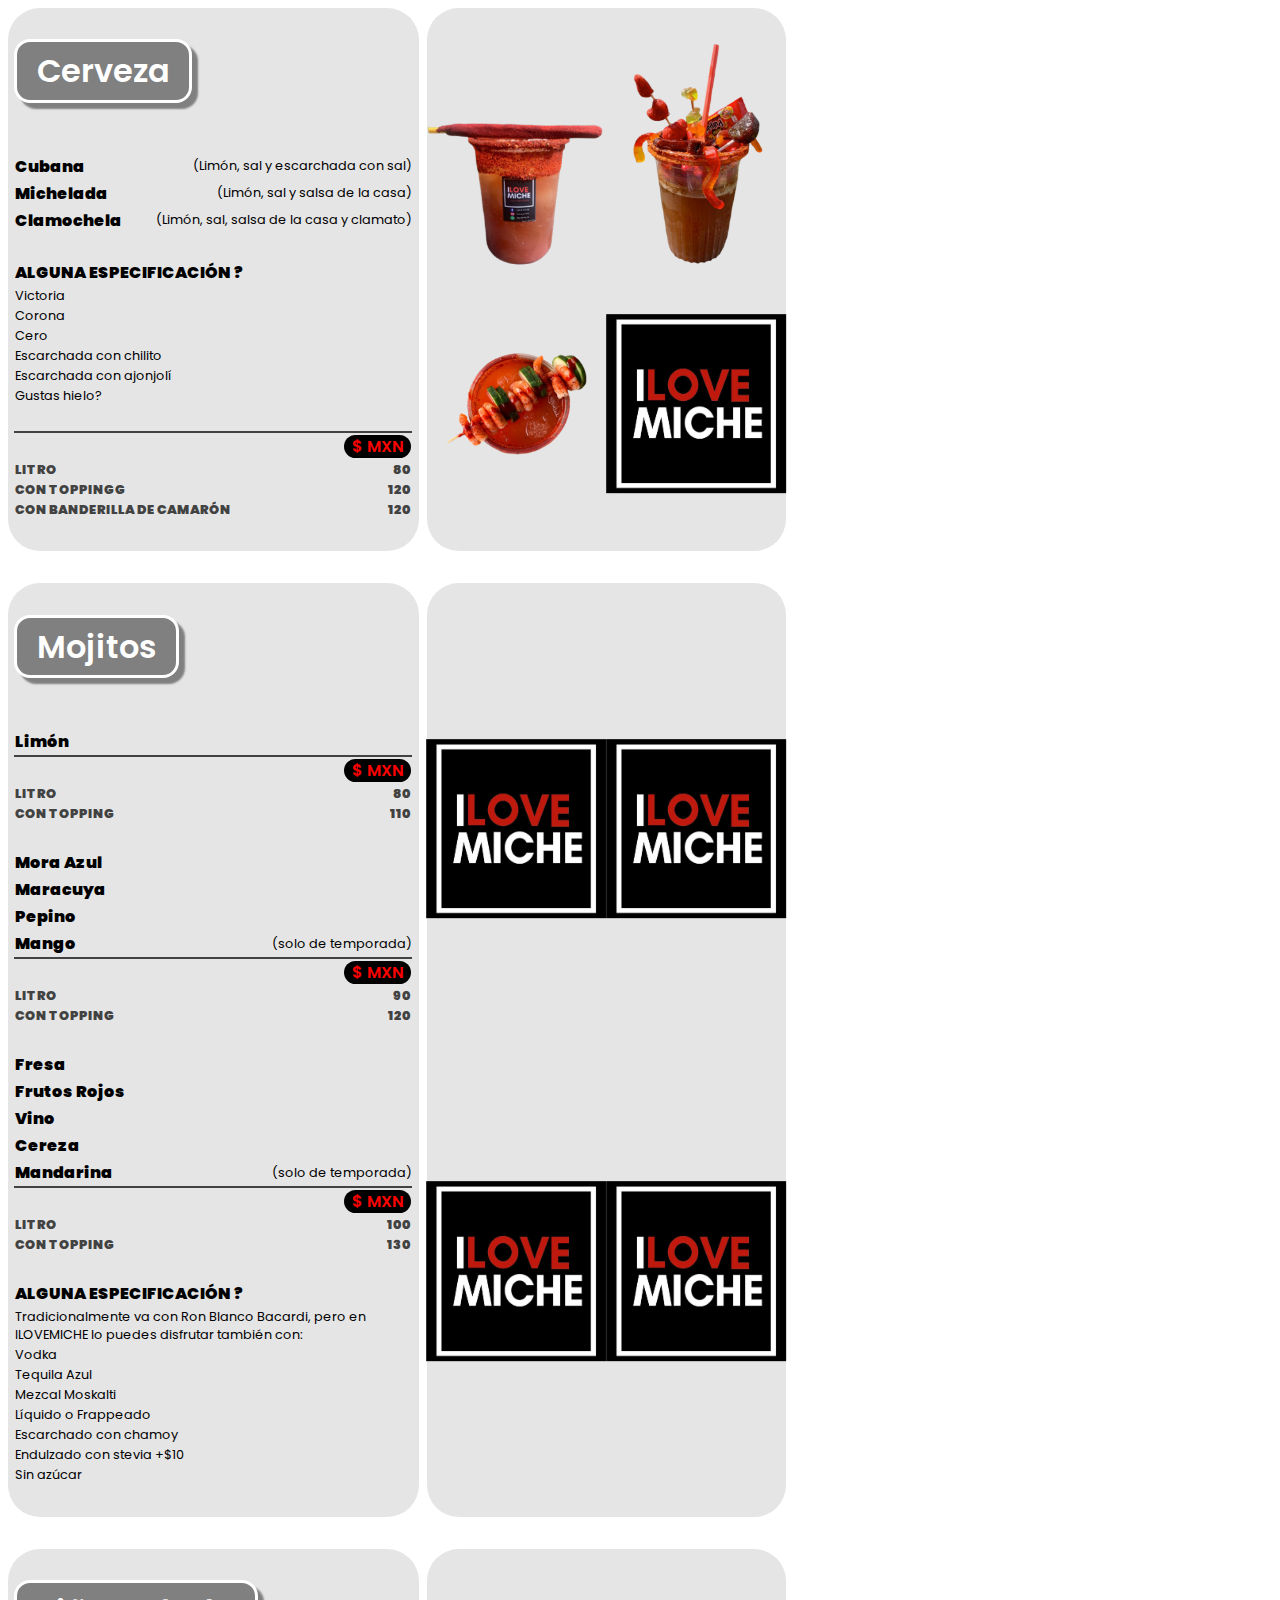
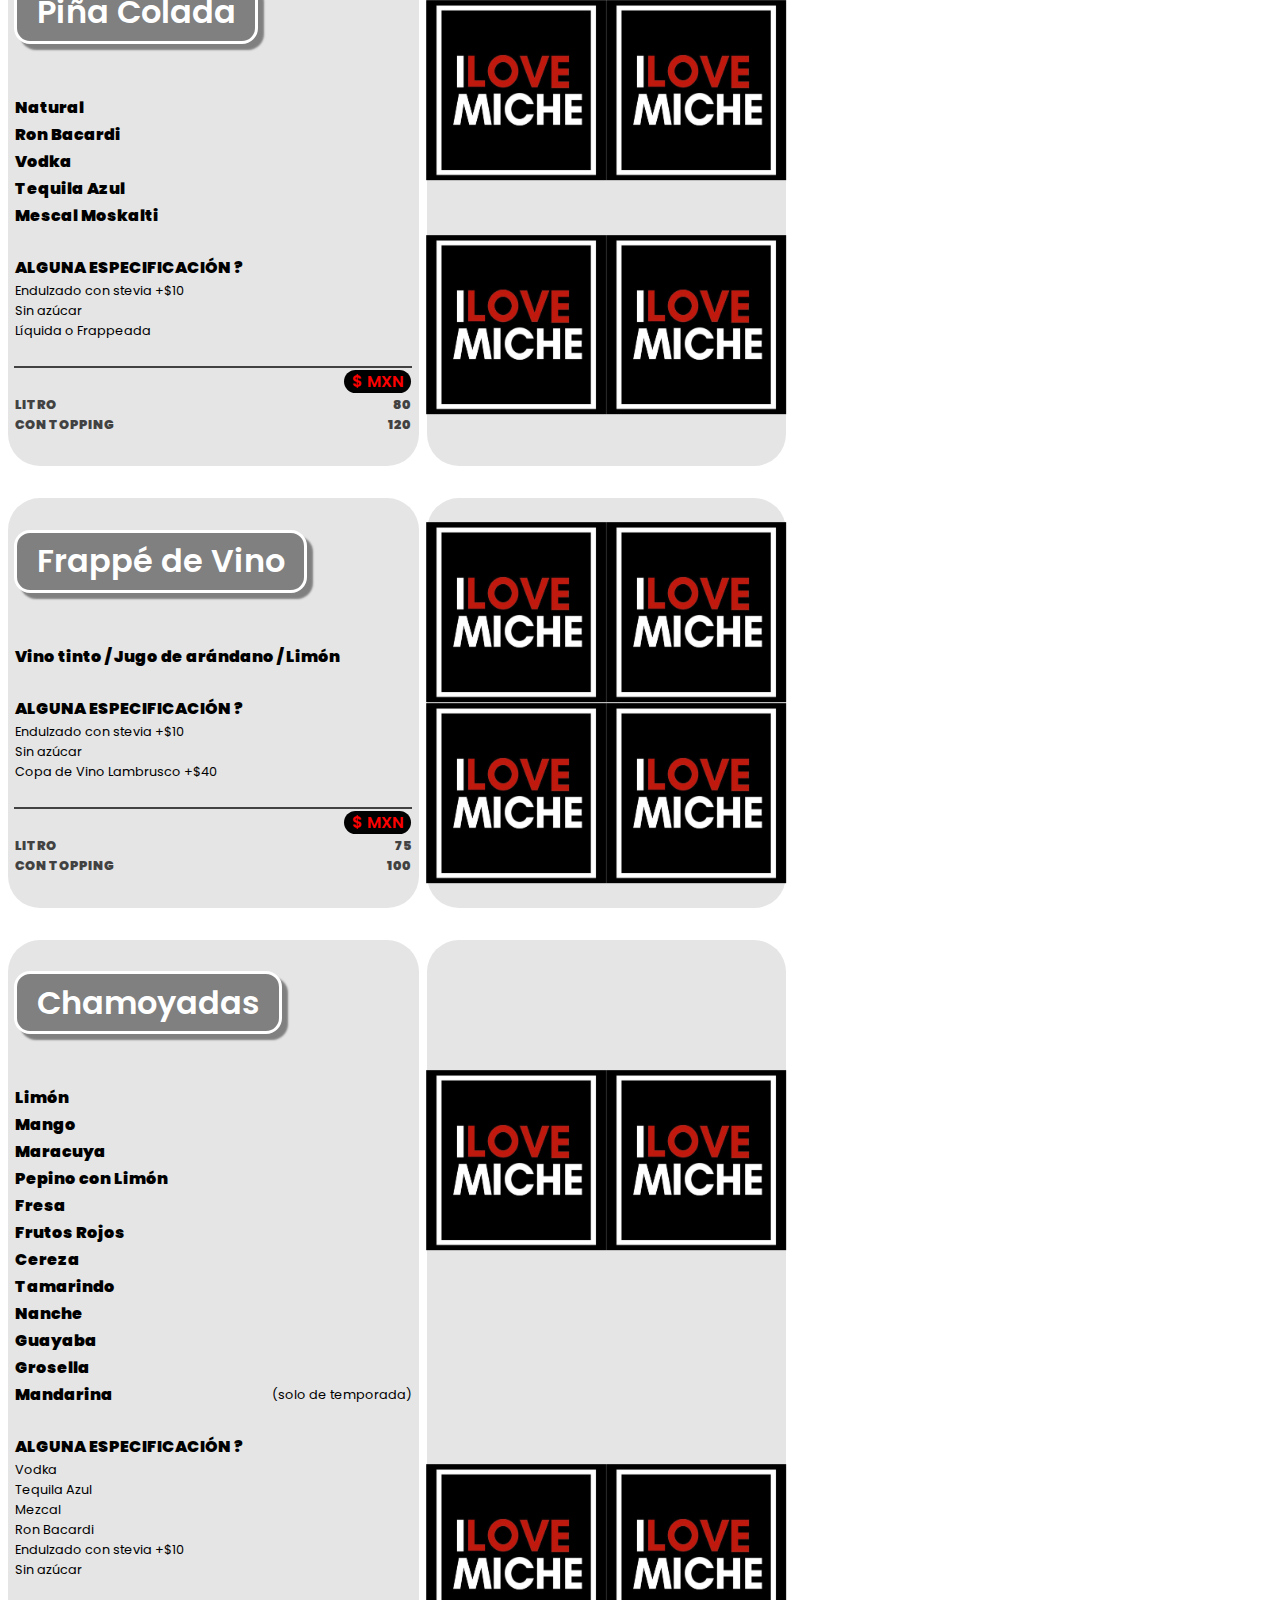
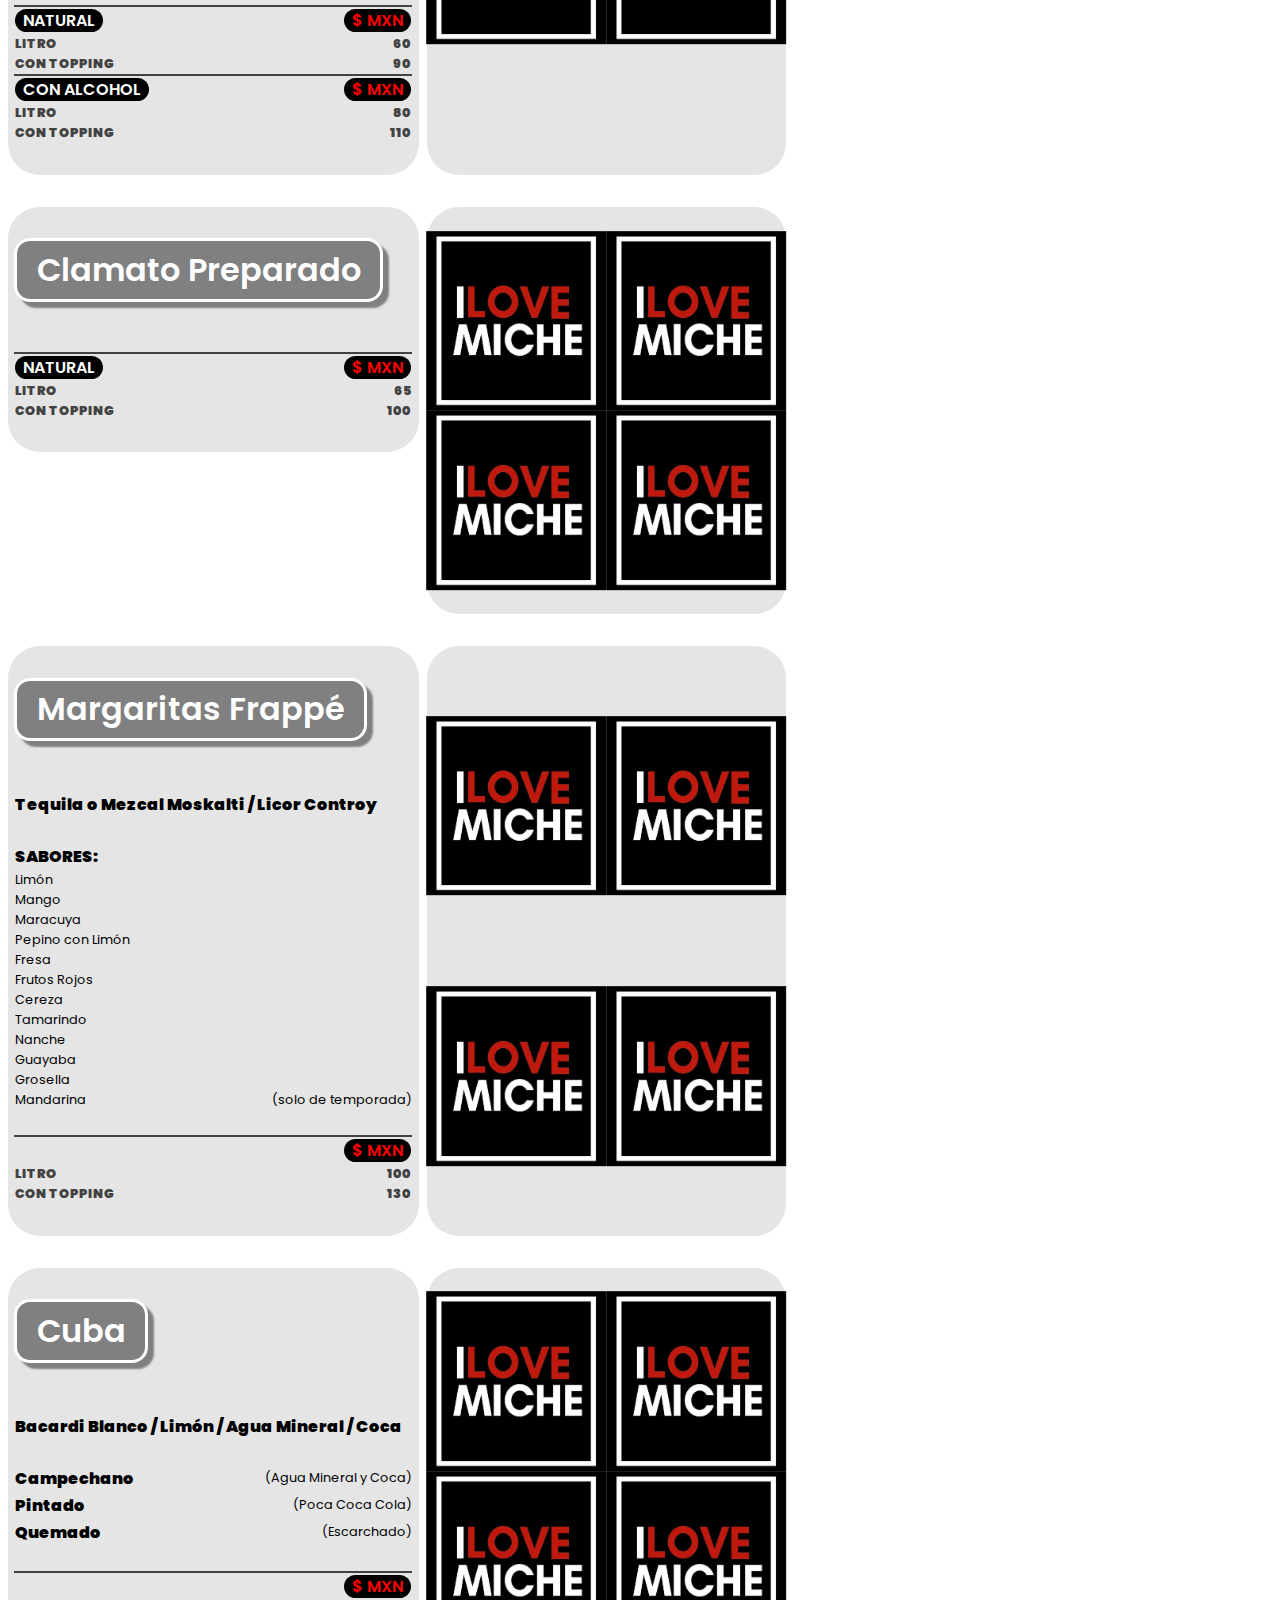
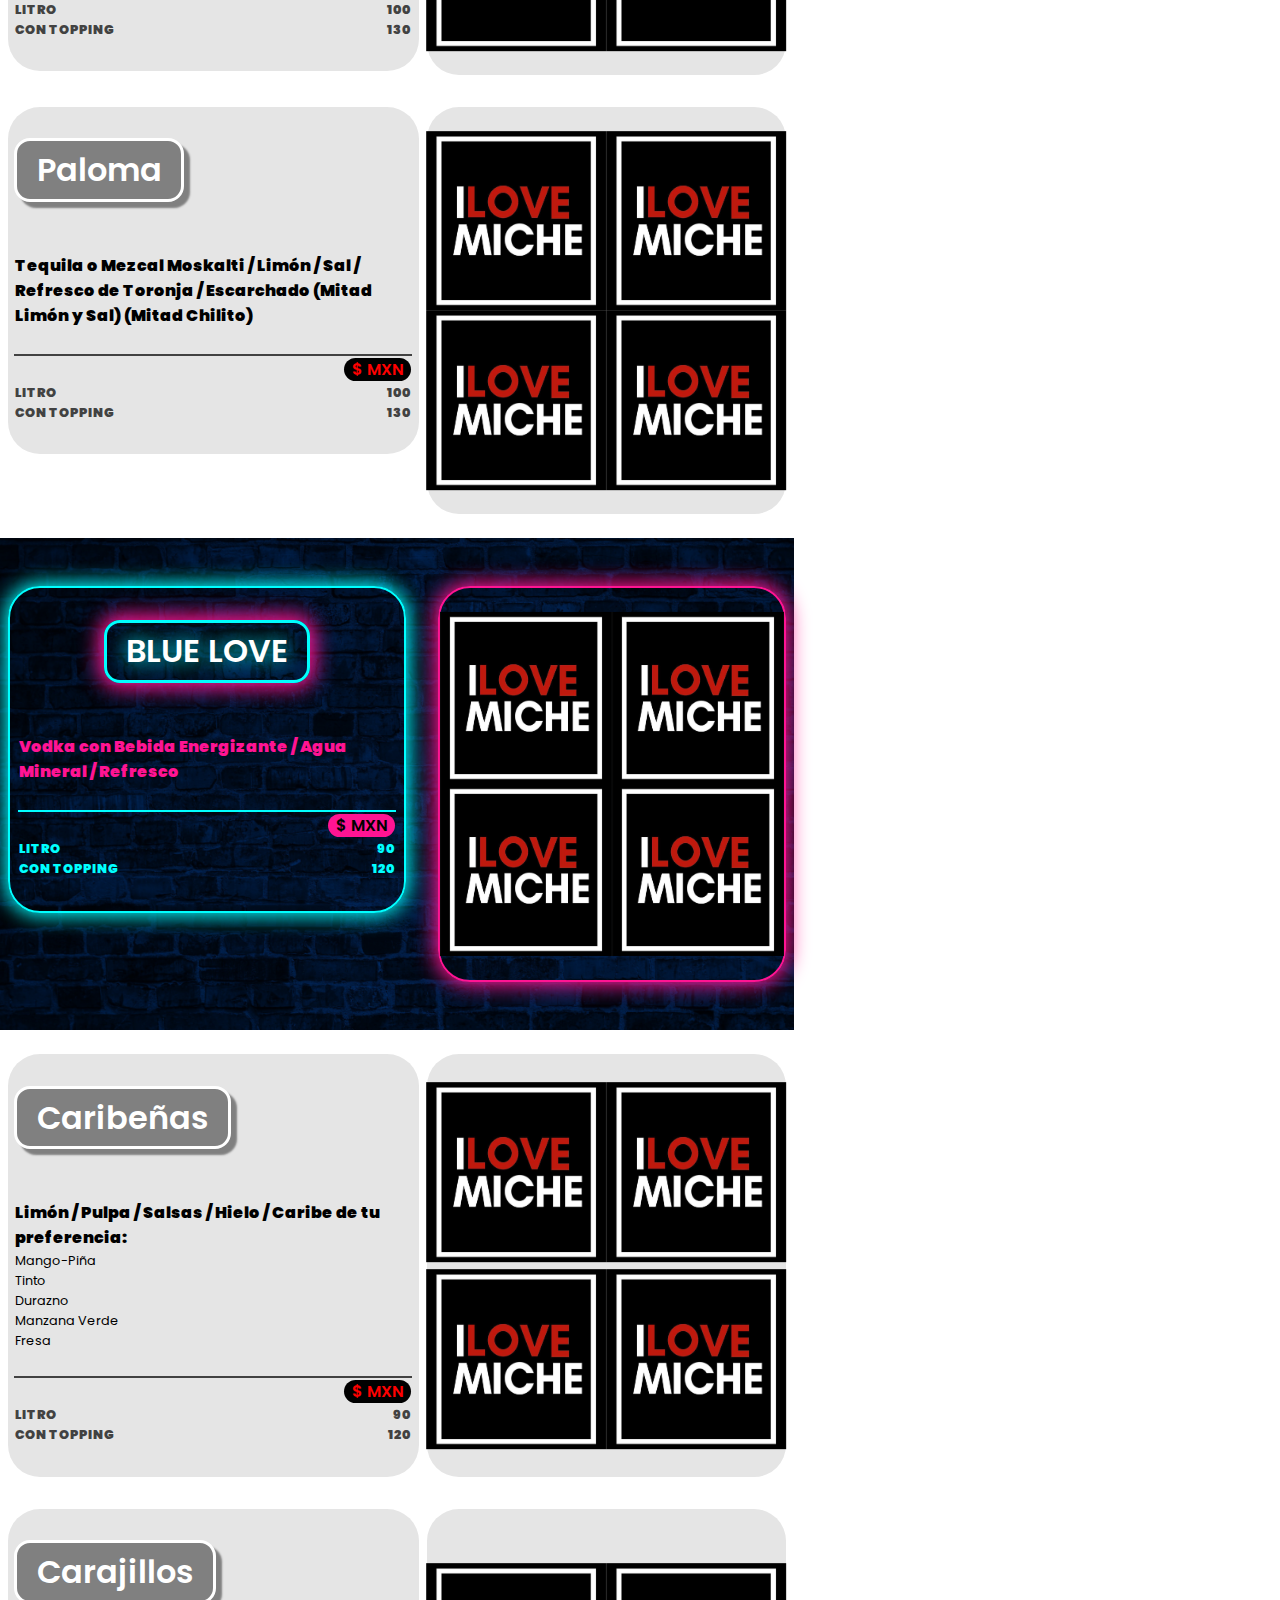
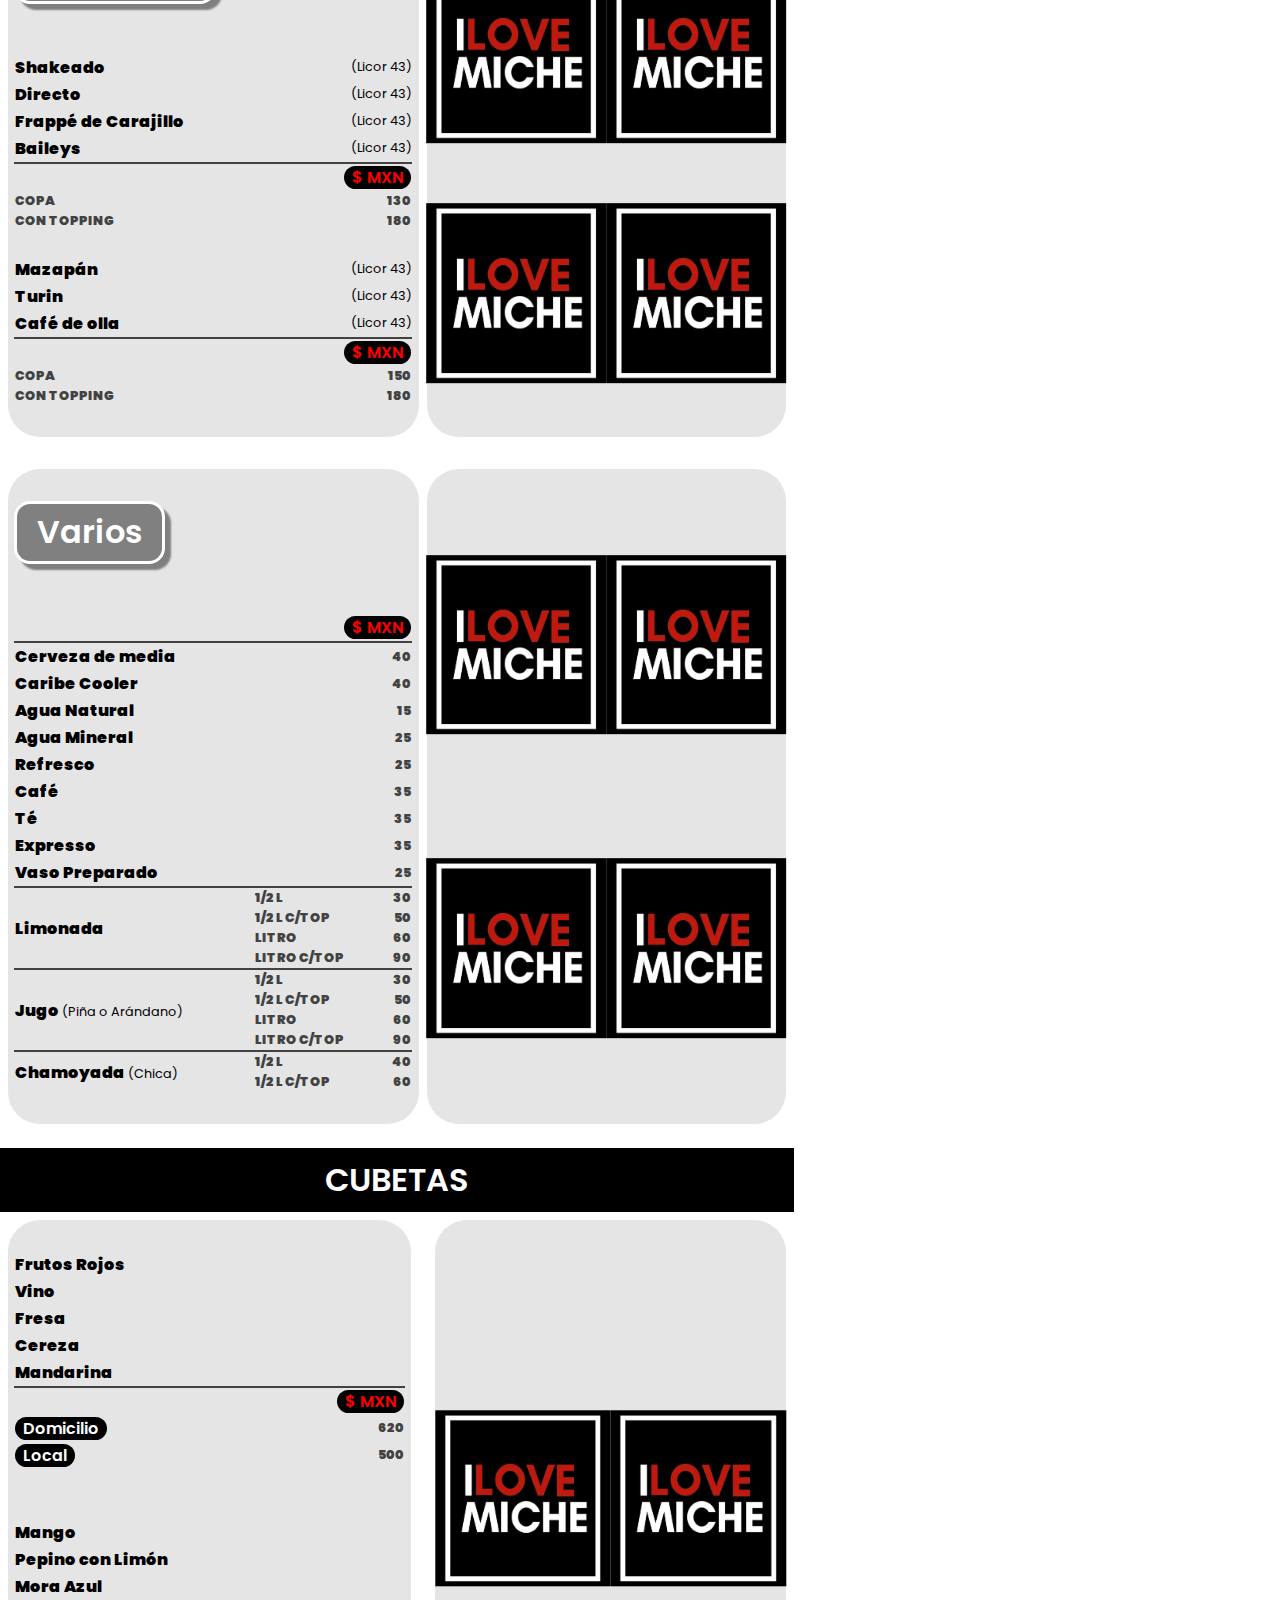
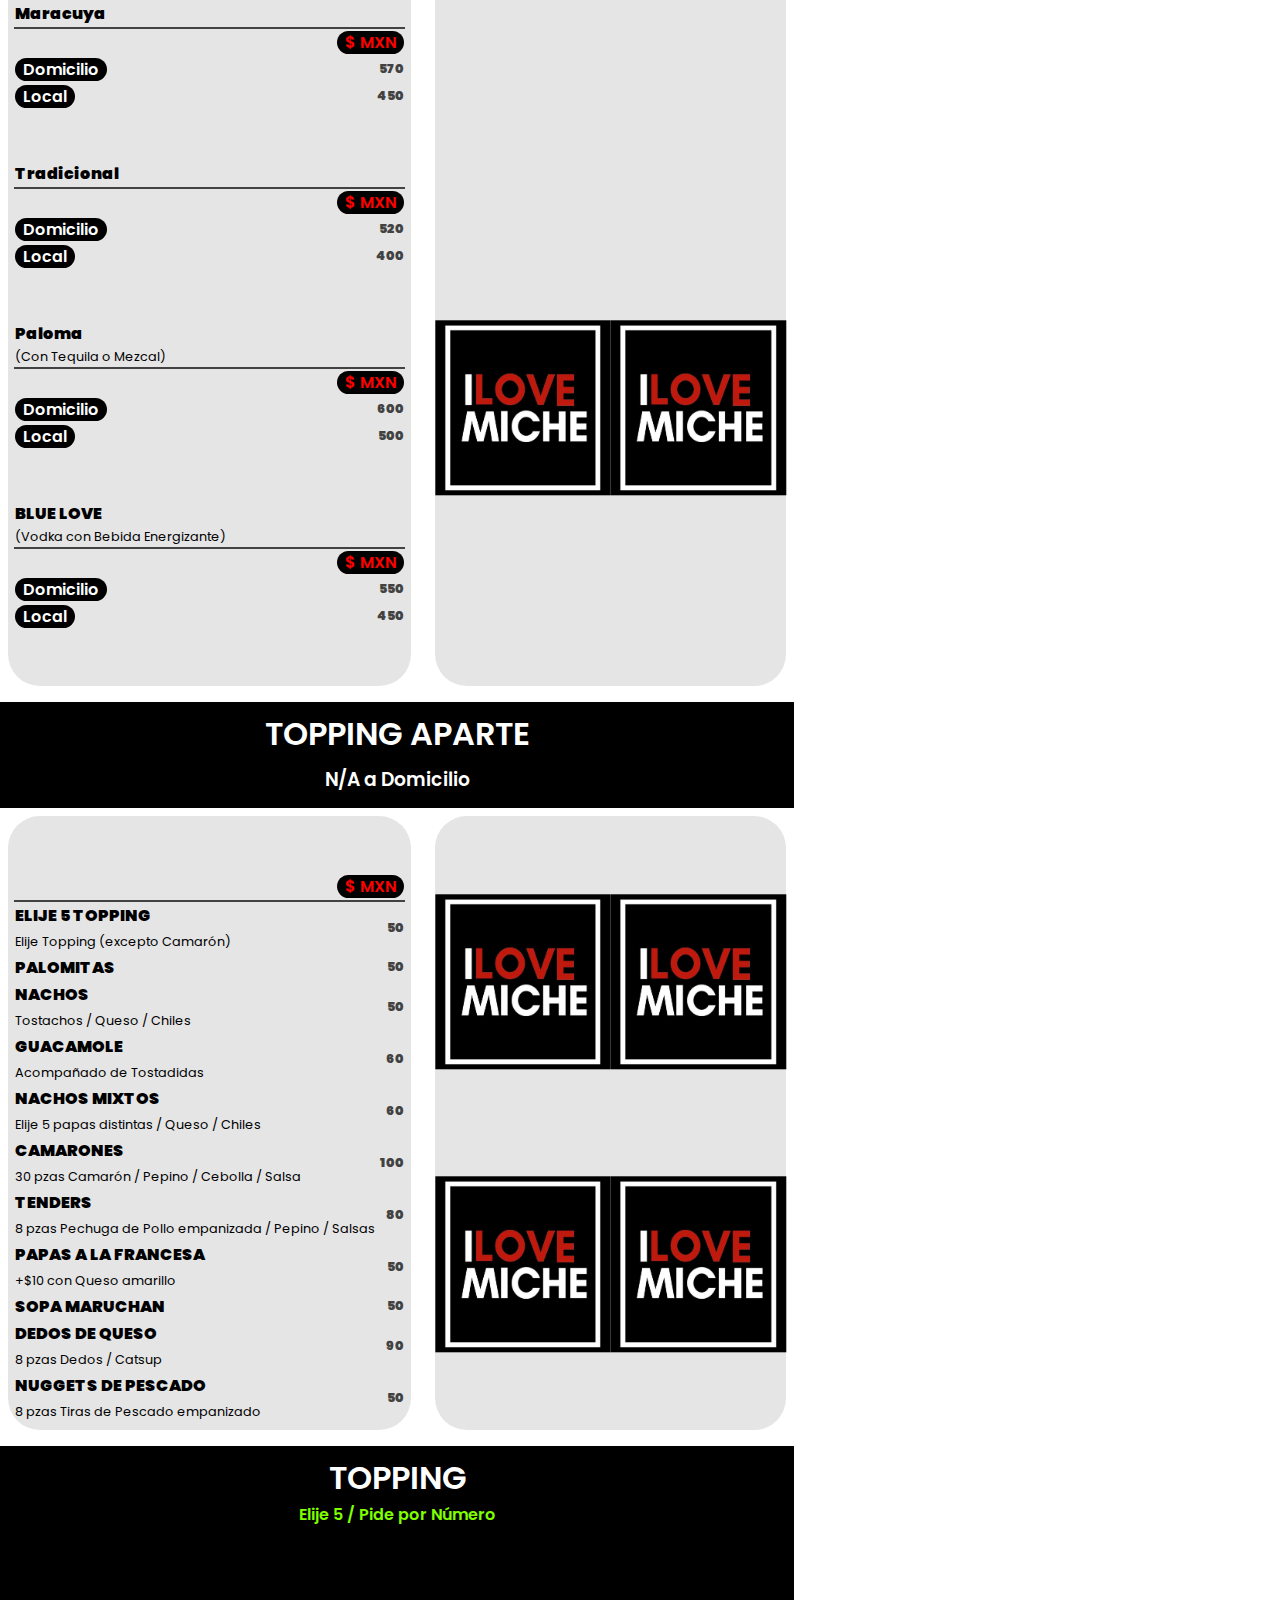
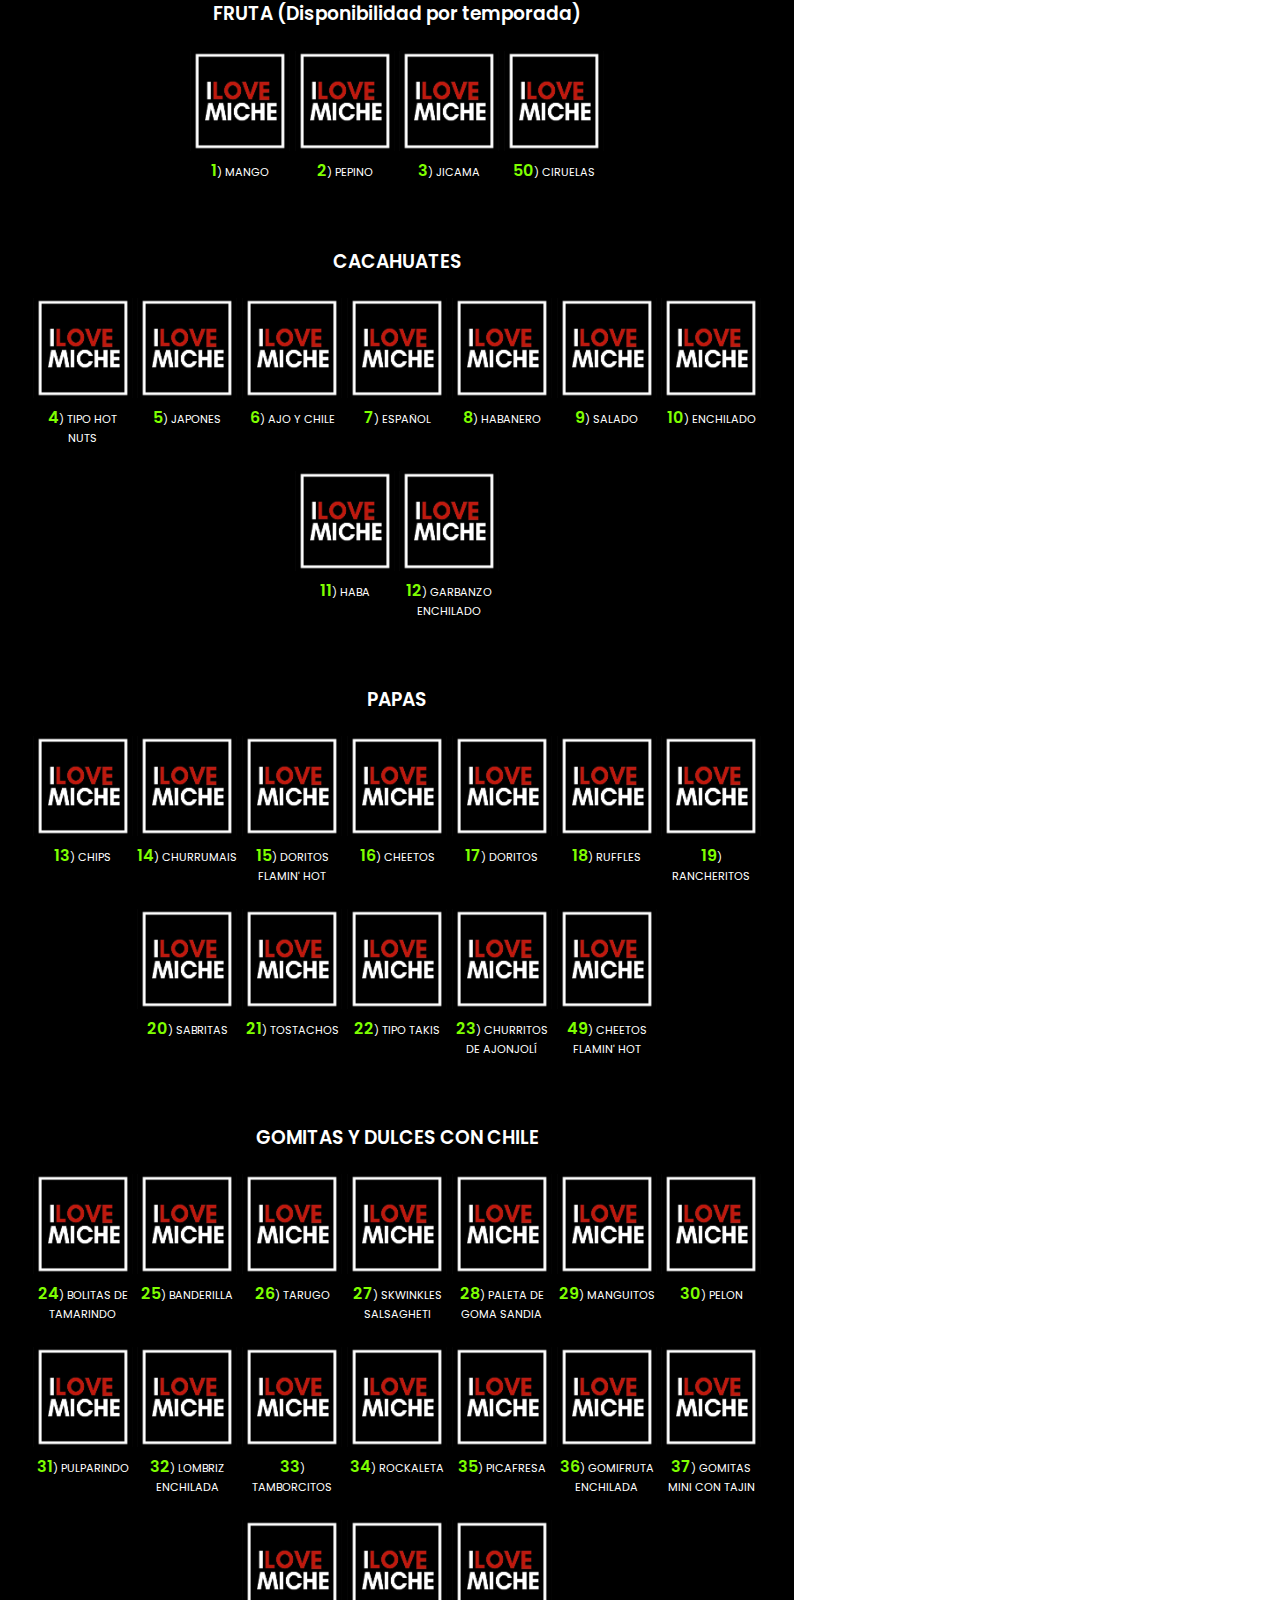
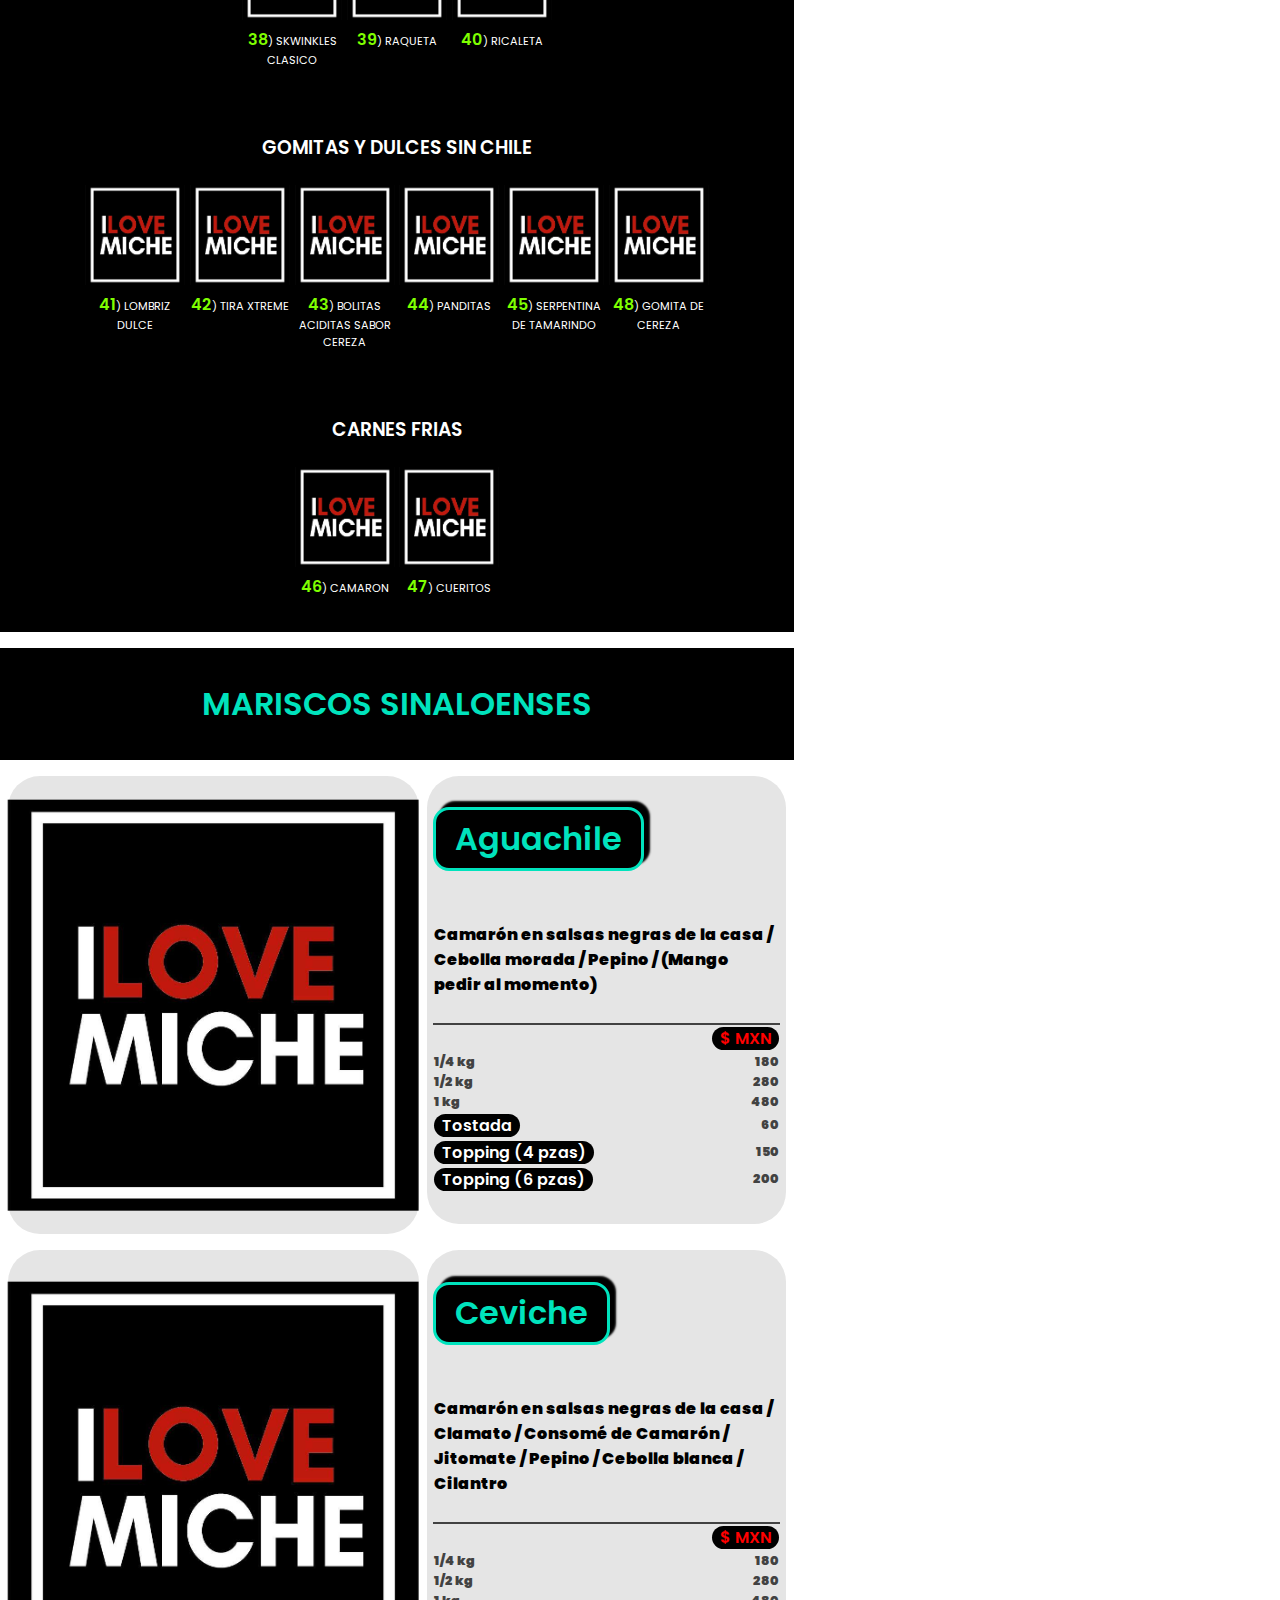
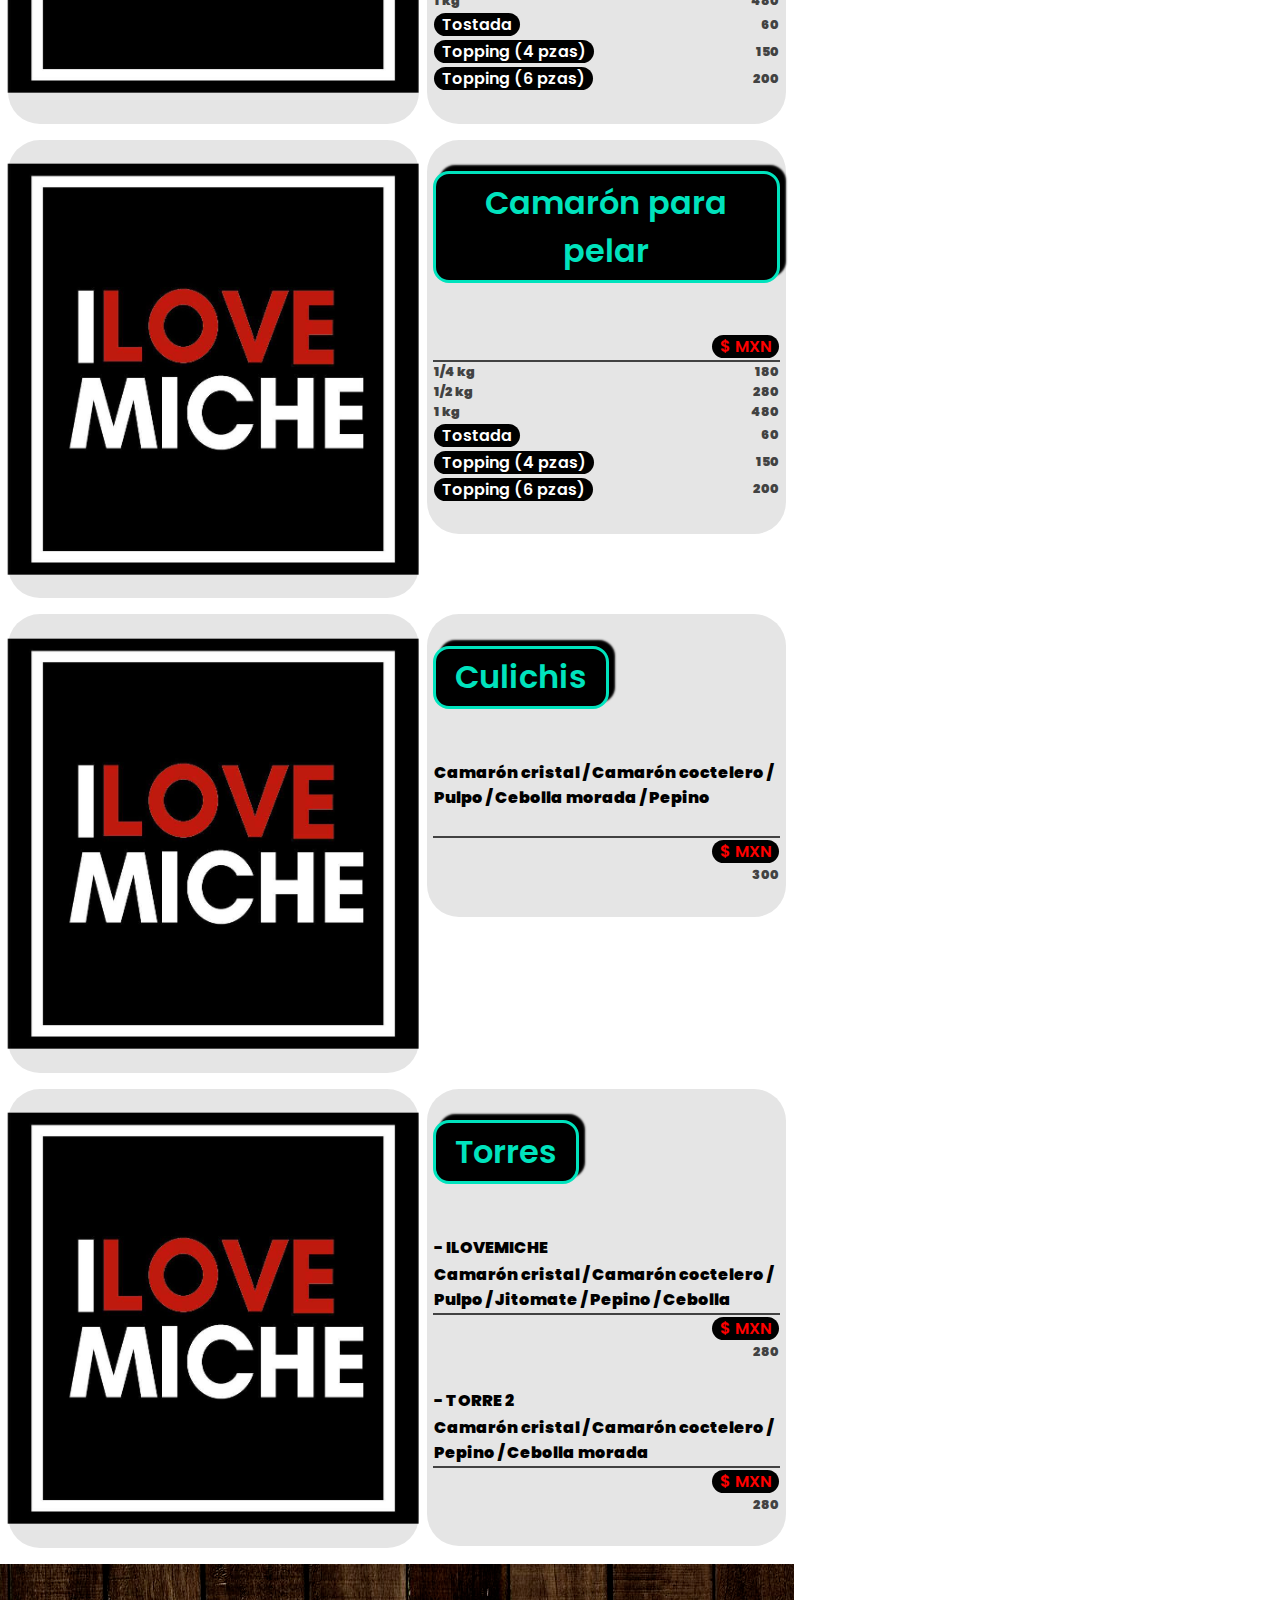
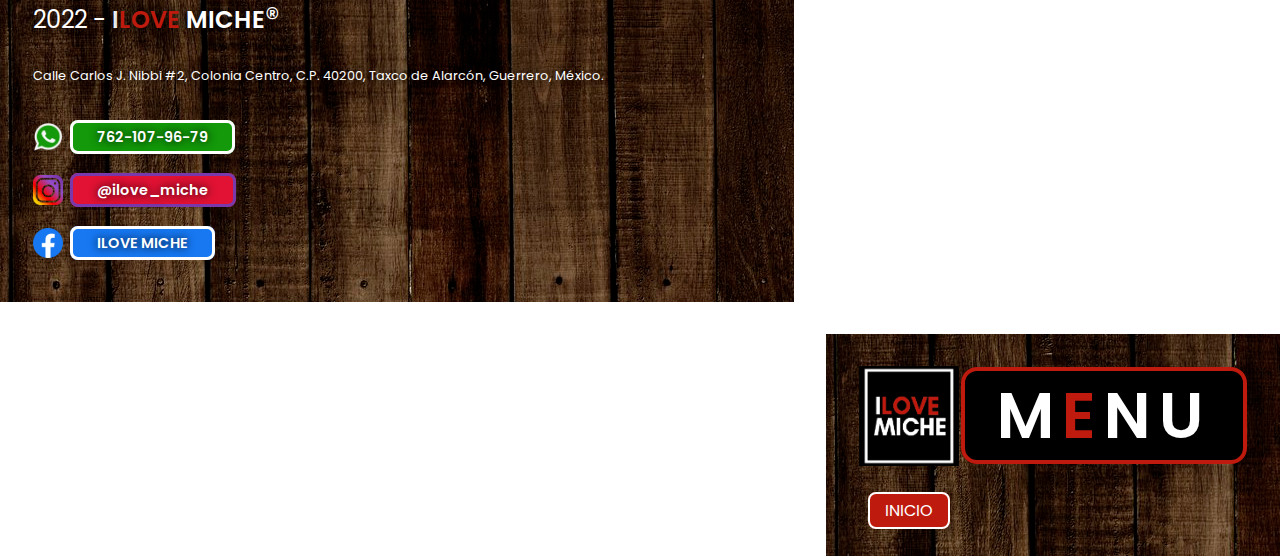
<file: index3.html>
<!DOCTYPE html>
<html lang="en">

    <head>
        <!--Page Information-->
        <meta charset="UTF-8">
        <meta name="viewport" content="width=device-width, initial-scale=1.0">

        <meta name="description" content="What is this page about...">
        <meta name="robots" content="nofollow">
        <meta http-equiv="author" content="Fredy ARGO [55-48-42-70-28]">
        <meta http-equiv="pragma" content="no-cache">
        <!--End Page Information-->

        <!--Title-->
        <title>ILOVE MICHE</title>
        <!--End Title-->

        <!--Favicon-->
        <link rel="shortcut icon" type="image/png" href="image.jpg">
        <!--End Favicon-->

        <!--External style-->
        <link rel="stylesheet" type="text/css" href="style3.css">
        <!--End External style-->

        <!--Internal style-->
        <!--<style type="text/css"></style>-->
        <!--End Internal style-->

        <!--Google Fonts-->
        <link rel="preconnect" href="https://fonts.googleapis.com">
        <link rel="preconnect" href="https://fonts.gstatic.com" crossorigin>
        <link href="https://fonts.googleapis.com/css2?family=Poppins:wght@400;600;900&display=swap" rel="stylesheet">
        <!--End Google Fonts-->
    </head>

    <body>
        <!--*********************************************************-->
        <!--*********************************************************-->
        <!--*********************************************************-->
        <!--COMPLETE MENU-->
        <div id="menu">

            <!--**************************-->
            <!--**************************-->
            <!--**************************-->
            <!--**************************-->
            <!--**************************-->
            <!--**************************-->

            <!--PORTADA-->
            <div id="head">
                <table id="head_table">
                    <tr>
                        <td id="head_logo_container"  width="100px"   valign="middle"><img src="image.jpg" alt="" id="logo"></td>
                        <td id="head_title_container" valign="middle"></div><span id="head_title">M<span id="head_title2">E</span>NU</span></div></td>
                    </tr>
                    <tr>
                        <td class="center" id="start_container"><a id="start" href="https://www.youtube.com/watch?v=dkK_0YPSPzE&list=RDMMhg5behq8PlM&index=10">INICIO</a></td>
                        <td></td>
                    </tr>
                </table>
            </div>
            <!--END PORTADA-->

            <!--**************************-->
            <!--**************************-->
            <!--**************************-->
            <!--**************************-->
            <!--**************************-->
            <!--**************************-->

            <!--p1: Cerveza-->
            <div id="p1">
                <!--p1: Cerveza Data-->
                <div class="p_data">
                    <br>
                    <h1>Cerveza</h1>
                    <br>
                    <br>
                    <table>
                        <tr>
                            <td class="normal">Cubana</td>
                            <td class="small right">(Limón, sal y escarchada con sal)</td>
                        </tr>
                        <tr>
                            <td class="normal">Michelada</td>
                            <td class="small right">(Limón, sal y salsa de la casa)</td>
                        </tr>
                        <tr>
                            <td class="normal">Clamochela</td>
                            <td class="small right">(Limón, sal, salsa de la casa y clamato)</td>
                        </tr>
                    </table>
                    <br>
                    <table>
                        <tr><td class="normal">ALGUNA ESPECIFICACIÓN ?</td></tr>
                        <tr><td class="small">Victoria</td></tr>
                        <tr><td class="small">Corona</td></tr>
                        <tr><td class="small">Cero</td></tr>
                        <tr><td class="small">Escarchada con chilito</td></tr>
                        <tr><td class="small">Escarchada con ajonjolí</td></tr>
                        <tr><td class="small">Gustas hielo?</td></tr>
                    </table>
                    <br>
                    <table>
                        <tr class="top_border">
                            <td></td>
                            <td class="normal right"><span class="center mxn">$ MXN</span></td>
                        </tr>
                        <tr>
                            <td class="price">LITRO</td>
                            <td class="price right">80</td>
                        </tr>
                        <tr>
                            <td class="price">CON TOPPINGG</td>
                            <td class="price right">120</td>
                        </tr>
                        <tr>
                            <td class="price">CON BANDERILLA DE CAMARÓN</td>
                            <td class="price right">120</td>
                        </tr>
                    </table>
                    <br>
                </div>
                <!--END p1: Cerveza Data-->
                <!--p1: Cerveza Images-->
                <div class="p_images">
                    <div class="i1"><img src="1.1_final.png" alt="" class="image_common"></div>
                    <div class="i2"><img src="1.2_final.png" alt="" class="image_common"></div>
                    <div class="i3"><img src="1.3_final.png" alt="" class="image_common"></div>
                    <div class="i4"><img src="image.jpg" alt="" class="image_common"></div>
                </div>
                <!--END p1: Cerveza Images-->
            </div>
            <!--END p1: Cerveza-->

            <!--**************************-->
            <!--**************************-->
            <!--**************************-->
            <!--**************************-->
            <!--**************************-->
            <!--**************************-->

            <!--p2: Mojitos-->
            <div id="p2">
                <!--p2: Mojitos Data-->
                <div class="p_data">
                    <br>
                    <h1>Mojitos</h1>
                    <br>
                    <br>
                    <table>
                        <tr><td class="normal">Limón</td></tr>
                    </table>
                    <table>
                        <tr class="top_border">
                            <td></td>
                            <td class="normal right"><span class="center mxn">$ MXN</span></td>
                        </tr>
                        <tr>
                            <td class="price">LITRO</td>
                            <td class="price right">80</td>
                        </tr>
                        <tr>
                            <td class="price">CON TOPPING</td>
                            <td class="price right">110</td>
                        </tr>
                    </table>
                    <br>
                    <table>
                        <tr><td class="normal">Mora Azul</td></tr>
                        <tr><td class="normal">Maracuya</td></tr>
                        <tr><td class="normal">Pepino</td></tr>
                        <tr><td class="normal">Mango<td class="small right">(solo de temporada)</td></td></tr>
                    </table>
                    <table>
                        <tr class="top_border">
                            <td></td>
                            <td class="normal right"><span class="center mxn">$ MXN</span></td>
                        </tr>
                        <tr>
                            <td class="price">LITRO</td>
                            <td class="price right">90</td>
                        </tr>
                        <tr>
                            <td class="price">CON TOPPING</td>
                            <td class="price right">120</td>
                        </tr>
                    </table>
                    <br>
                    <table>
                        <tr><td class="normal">Fresa</td></tr>
                        <tr><td class="normal">Frutos Rojos</td></tr>
                        <tr><td class="normal">Vino</td></tr>
                        <tr><td class="normal">Cereza</td></tr>
                        <tr><td class="normal">Mandarina</td><td class="small right">(solo de temporada)</td></tr>
                    </table>
                    <table>
                        <tr class="top_border">
                            <td></td>
                            <td class="normal right"><span class="center mxn">$ MXN</span></td>
                        </tr>
                        <tr>
                            <td class="price">LITRO</td>
                            <td class="price right">100</td>
                        </tr>
                        <tr>
                            <td class="price">CON TOPPING</td>
                            <td class="price right">130</td>
                        </tr>
                    </table>
                    <br>
                    <table>
                        <tr>
                            <tr><td class="normal">ALGUNA ESPECIFICACIÓN ?</td></tr>
                            <tr><td class="small">Tradicionalmente va con Ron Blanco Bacardi, pero en ILOVEMICHE lo puedes disfrutar también con:</td></tr>
                        </tr>
                        <tr><td class="small">Vodka</td></tr>
                        <tr><td class="small">Tequila Azul</td></tr>
                        <tr><td class="small">Mezcal Moskalti</td></tr>
                        <tr><td class="small">Líquido o Frappeado</td></tr>
                        <tr><td class="small">Escarchado con chamoy</td></tr>
                        <tr><td class="small">Endulzado con stevia +$10</td></tr>
                        <tr><td class="small">Sin azúcar</td></tr>
                    </table>
                    <br>
                </div>
                <!--END p2: Mojitos Data-->
                <!--p2: Mojitos Images-->
                <div class="p_images">
                    <div class="i1"><img src="image.jpg" alt="" class="image_common"></div>
                    <div class="i2"><img src="image.jpg" alt="" class="image_common"></div>
                    <div class="i3"><img src="image.jpg" alt="" class="image_common"></div>
                    <div class="i4"><img src="image.jpg" alt="" class="image_common"></div>
                </div>
                <!--END p2: Mojitos Images-->
            </div>
            <!--END p2: Mojitos-->

            <!--**************************-->
            <!--**************************-->
            <!--**************************-->
            <!--**************************-->
            <!--**************************-->
            <!--**************************-->

            <!--p3: Piña Colada-->
            <div id="p3">
                <!--p3: Piña Colada Data-->
                <div class="p_data">
                    <br>
                    <h1>Piña Colada</h1>
                    <br>
                    <br>
                    <table>
                        <tr><td class="normal">Natural</td></tr>
                        <tr><td class="normal">Ron Bacardi</td></tr>
                        <tr><td class="normal">Vodka</td></tr>
                        <tr><td class="normal">Tequila Azul</td></tr>
                        <tr><td class="normal">Mescal Moskalti</td></tr>
                    </table>
                    <br>
                    <table>
                        <tr><td class="normal">ALGUNA ESPECIFICACIÓN ?</td></tr>
                        <tr><td class="small">Endulzado con stevia +$10</td></tr>
                        <tr><td class="small">Sin azúcar</td></tr>
                        <tr><td class="small">Líquida o Frappeada</td></tr>
                    </table>
                    <br>
                    <table>
                        <tr class="top_border">
                            <td></td>
                            <td class="normal right"><span class="center mxn">$ MXN</span></td>
                        </tr>
                        <tr>
                            <td class="price">LITRO</td>
                            <td class="price right">80</td>
                        </tr>
                        <tr>
                            <td class="price">CON TOPPING</td>
                            <td class="price right">120</td>
                        </tr>
                    </table>
                    <br>
                </div>
                <!--END p3: Piña Colada Data-->
                <!--p3: Piña Colada Images-->
                <div class="p_images">
                    <div class="i1"><img src="image.jpg" alt="" class="image_common"></div>
                    <div class="i2"><img src="image.jpg" alt="" class="image_common"></div>
                    <div class="i3"><img src="image.jpg" alt="" class="image_common"></div>
                    <div class="i4"><img src="image.jpg" alt="" class="image_common"></div>
                </div>
                <!--END p3: Piña Colada Images-->
            </div>
            <!--END p3: Piña Colada-->

            <!--**************************-->
            <!--**************************-->
            <!--**************************-->
            <!--**************************-->
            <!--**************************-->
            <!--**************************-->

            <!--p4: Frappé de Vino-->
            <div id="p4">
                <!--p4: Frappé de Vino Data-->
                <div class="p_data">
                    <br>
                    <h1>Frappé de Vino</h1>
                    <br>
                    <br>
                    <table>
                        <tr><td class="normal">Vino tinto / Jugo de arándano / Limón</td></tr>
                    </table>
                    <br>
                    <table>
                        <tr><td class="normal">ALGUNA ESPECIFICACIÓN ?</td></tr>
                        <tr><td class="small">Endulzado con stevia +$10</td></tr>
                        <tr><td class="small">Sin azúcar</td></tr>
                        <tr><td class="small">Copa de Vino Lambrusco +$40</td></tr>
                    </table>
                    <br>
                    <table>
                        <tr class="top_border">
                            <td></td>
                            <td class="normal right"><span class="center mxn">$ MXN</span></td>
                        </tr>
                        <tr>
                            <td class="price">LITRO</td>
                            <td class="price right">75</td>
                        </tr>
                        <tr>
                            <td class="price">CON TOPPING</td>
                            <td class="price right">100</td>
                        </tr>
                    </table>
                    <br>
                </div>
                <!--END p4: Frappé de Vino Data-->
                <!--p4: Frappé de Vino Images-->
                <div class="p_images">
                    <div class="i1"><img src="image.jpg" alt="" class="image_common"></div>
                    <div class="i2"><img src="image.jpg" alt="" class="image_common"></div>
                    <div class="i3"><img src="image.jpg" alt="" class="image_common"></div>
                    <div class="i4"><img src="image.jpg" alt="" class="image_common"></div>
                </div>
                <!--END p4: Frappé de Vino Images-->
            </div>
            <!--END p4: Frappé de Vino-->

            <!--**************************-->
            <!--**************************-->
            <!--**************************-->
            <!--**************************-->
            <!--**************************-->
            <!--**************************-->

            <!--p5: Chamoyadas-->
            <div id="p5">
                <!--p5: Chamoyadas Data-->
                <div class="p_data">
                    <br>
                    <h1>Chamoyadas</h1>
                    <br>
                    <br>
                    <table>
                        <tr><td class="normal">Limón</td></tr>
                        <tr><td class="normal">Mango</td></tr>
                        <tr><td class="normal">Maracuya</td></tr>
                        <tr><td class="normal">Pepino con Limón</td></tr>
                        <tr><td class="normal">Fresa</td></tr>
                        <tr><td class="normal">Frutos Rojos</td></tr>
                        <tr><td class="normal">Cereza</td></tr>
                        <tr><td class="normal">Tamarindo</td></tr>
                        <tr><td class="normal">Nanche</td></tr>
                        <tr><td class="normal">Guayaba</td></tr>
                        <tr><td class="normal">Grosella</td></tr>
                        <tr><td class="normal">Mandarina <td class="small right">(solo de temporada)</td></td></tr>
                    </table>
                    <br>
                    <table>
                        <tr><td class="normal">ALGUNA ESPECIFICACIÓN ?</td></tr>
                        <tr><td class="small">Vodka</td></tr>
                        <tr><td class="small">Tequila Azul</td></tr>
                        <tr><td class="small">Mezcal</td></tr>
                        <tr><td class="small">Ron Bacardi</td></tr>
                        <tr><td class="small">Endulzado con stevia +$10</td></tr>
                        <tr><td class="small">Sin azúcar</td></tr>
                    </table>
                    <br>
                    <table>
                        <tr class="top_border">
                            <td class="normal"><span class="center mxn2">NATURAL</span></td>
                            <td class="normal right"><span class="center mxn">$ MXN</span></td>
                        </tr>
                        <tr>
                            <td class="price">LITRO</td>
                            <td class="price right">60</td>
                        </tr>
                        <tr>
                            <td class="price">CON TOPPING</td>
                            <td class="price right">90</td>
                        </tr>
                    </table>
                    <table>
                        <tr class="top_border">
                            <td class="normal"><span class="center mxn2">CON ALCOHOL</span></td>
                            <td class="normal right"><span class="center mxn">$ MXN</span></td>
                        </tr>
                        <tr>
                            <td class="price">LITRO</td>
                            <td class="price right">80</td>
                        </tr>
                        <tr>
                            <td class="price">CON TOPPING</td>
                            <td class="price right">110</td>
                        </tr>
                    </table>
                    <br>
                </div>
                <!--END p5: Chamoyadas Data-->
                <!--p5: Chamoyadas Images-->
                <div class="p_images">
                    <div class="i1"><img src="image.jpg" alt="" class="image_common"></div>
                    <div class="i2"><img src="image.jpg" alt="" class="image_common"></div>
                    <div class="i3"><img src="image.jpg" alt="" class="image_common"></div>
                    <div class="i4"><img src="image.jpg" alt="" class="image_common"></div>
                </div>
                <!--END p5: Chamoyadas Images-->
            </div>
            <!--END p5: Chamoyadas-->

            <!--**************************-->
            <!--**************************-->
            <!--**************************-->
            <!--**************************-->
            <!--**************************-->
            <!--**************************-->

            <!--p6: Clamato Preparado-->
            <div id="p6">
                <!--p6: Clamato Preparado Data-->
                <div class="p_data">
                    <br>
                    <h1>Clamato Preparado</h1>
                    <br>
                    <br>
                    <table>
                        <tr class="top_border">
                            <td class="normal"><span class="center mxn2">NATURAL</span></td>
                            <td class="normal right"><span class="center mxn">$ MXN</span></td>
                        </tr>
                        <tr>
                            <td class="price">LITRO</td>
                            <td class="price right">65</td>
                        </tr>
                        <tr>
                            <td class="price">CON TOPPING</td>
                            <td class="price right">100</td>
                        </tr>
                    </table>
                    <br>
                </div>
                <!--END p6: Clamato Preparado Data-->
                <!--p6: Clamato Preparado Images-->
                <div class="p_images">
                    <div class="i1"><img src="image.jpg" alt="" class="image_common"></div>
                    <div class="i2"><img src="image.jpg" alt="" class="image_common"></div>
                    <div class="i3"><img src="image.jpg" alt="" class="image_common"></div>
                    <div class="i4"><img src="image.jpg" alt="" class="image_common"></div>
                </div>
                <!--END p6: Clamato Preparado Images-->
            </div>
            <!--END p6: Clamato Preparado-->

            <!--**************************-->
            <!--**************************-->
            <!--**************************-->
            <!--**************************-->
            <!--**************************-->
            <!--**************************-->

            <!--p7: Margaritas Frappé-->
            <div id="p7">
                <!--p7: Margaritas Frappé Data-->
                <div class="p_data">
                    <br>
                    <h1>Margaritas Frappé</h1>
                    <br>
                    <br>
                    <table>
                        <tr><td class="normal">Tequila o Mezcal Moskalti / Licor Controy</td></tr>
                    </table>
                    <br>
                    <table>
                        <tr><td class="normal">SABORES:</td></tr>
                        <tr><td class="small">Limón</td></tr>
                        <tr><td class="small">Mango</td></tr>
                        <tr><td class="small">Maracuya</td></tr>
                        <tr><td class="small">Pepino con Limón</td></tr>
                        <tr><td class="small">Fresa</td></tr>
                        <tr><td class="small">Frutos Rojos</td></tr>
                        <tr><td class="small">Cereza</td></tr>
                        <tr><td class="small">Tamarindo</td></tr>
                        <tr><td class="small">Nanche</td></tr>
                        <tr><td class="small">Guayaba</td></tr>
                        <tr><td class="small">Grosella</td></tr>
                        <tr><td class="small">Mandarina <td class="small right">(solo de temporada)</td></td></tr>
                    </table>
                    <br>
                    <table>
                        <tr class="top_border">
                            <td></td>
                            <td class="normal right"><span class="center mxn">$ MXN</span></td>
                        </tr>
                        <tr>
                            <td class="price">LITRO</td>
                            <td class="price right">100</td>
                        </tr>
                        <tr>
                            <td class="price">CON TOPPING</td>
                            <td class="price right">130</td>
                        </tr>
                    </table>
                    <br>
                </div>
                <!--END p7: Margaritas Frappé Data-->
                <!--p7: Margaritas Frappé Images-->
                <div class="p_images">
                    <div class="i1"><img src="image.jpg" alt="" class="image_common"></div>
                    <div class="i2"><img src="image.jpg" alt="" class="image_common"></div>
                    <div class="i3"><img src="image.jpg" alt="" class="image_common"></div>
                    <div class="i4"><img src="image.jpg" alt="" class="image_common"></div>
                </div>
                <!--END p7: Margaritas Frappé Images-->
            </div>
            <!--END p7: Margaritas Frappé-->

            <!--**************************-->
            <!--**************************-->
            <!--**************************-->
            <!--**************************-->
            <!--**************************-->
            <!--**************************-->

            <!--p8: Cuba-->
            <div id="p8">
                <!--p8: Cuba Data-->
                <div class="p_data">
                    <br>
                    <h1>Cuba</h1>
                    <br>
                    <br>
                    <table>
                        <tr><td class="normal">Bacardi Blanco / Limón / Agua Mineral / Coca</td></tr>
                    </table>
                    <br>
                    <table>
                        <tr>
                            <td class="normal">Campechano</td>
                            <td class="small right">(Agua Mineral y Coca)</td>
                        </tr>
                        <tr>
                            <td class="normal">Pintado</td>
                            <td class="small right">(Poca Coca Cola)</td>
                        </tr>
                        <tr>
                            <td class="normal">Quemado</td>
                            <td class="small right">(Escarchado)</td>
                        </tr>
                    </table>
                    <br>
                    <table>
                        <tr class="top_border">
                            <td></td>
                            <td class="normal right"><span class="center mxn">$ MXN</span></td>
                        </tr>
                        <tr>
                            <td class="price">LITRO</td>
                            <td class="price right">100</td>
                        </tr>
                        <tr>
                            <td class="price">CON TOPPING</td>
                            <td class="price right">130</td>
                        </tr>
                    </table>
                    <br>
                </div>
                <!--END p8: Cuba Data-->
                <!--p8: Cuba Images-->
                <div class="p_images">
                    <div class="i1"><img src="image.jpg" alt="" class="image_common"></div>
                    <div class="i2"><img src="image.jpg" alt="" class="image_common"></div>
                    <div class="i3"><img src="image.jpg" alt="" class="image_common"></div>
                    <div class="i4"><img src="image.jpg" alt="" class="image_common"></div>
                </div>
                <!--END p8: Cuba Images-->
            </div>
            <!--END p8: Cuba-->

            <!--**************************-->
            <!--**************************-->
            <!--**************************-->
            <!--**************************-->
            <!--**************************-->
            <!--**************************-->

            <!--p9: Paloma-->
            <div id="p9">
                <!--p9: Paloma Data-->
                <div class="p_data">
                    <br>
                    <h1>Paloma</h1>
                    <br>
                    <br>
                    <table>
                        <tr><td class="normal">Tequila o Mezcal Moskalti / Limón / Sal / Refresco de Toronja / Escarchado (Mitad Limón y Sal) (Mitad Chilito)</td></tr>
                    </table>
                    <br>
                    <table>
                        <tr class="top_border">
                            <td></td>
                            <td class="normal right"><span class="center mxn">$ MXN</span></td>
                        </tr>
                        <tr>
                            <td class="price">LITRO</td>
                            <td class="price right">100</td>
                        </tr>
                        <tr>
                            <td class="price">CON TOPPING</td>
                            <td class="price right">130</td>
                        </tr>
                    </table>
                    <br>
                </div>
                <!--END p9: Paloma Data-->
                <!--p9: Paloma Images-->
                <div class="p_images">
                    <div class="i1"><img src="image.jpg" alt="" class="image_common"></div>
                    <div class="i2"><img src="image.jpg" alt="" class="image_common"></div>
                    <div class="i3"><img src="image.jpg" alt="" class="image_common"></div>
                    <div class="i4"><img src="image.jpg" alt="" class="image_common"></div>
                </div>
                <!--END p9: Paloma Images-->
            </div>
            <!--END p9: Paloma-->

            <!--**************************-->
            <!--**************************-->
            <!--**************************-->
            <!--**************************-->
            <!--**************************-->
            <!--**************************-->

            <!--p10: BLUE LOVE-->
            <div id="p10">
                <!--p10: BLUE LOVE Data-->
                <div class="p_data_blue_love center">
                    <br>
                    <h1 id="blue_love">BLUE LOVE</h1>
                    <br>
                    <br>
                    <table class="clear">
                        <tr><td class="normal">Vodka con Bebida Energizante / Agua Mineral / Refresco</td></tr>
                    </table>
                    <br>
                    <table>
                        <tr class="top_borderb">
                            <td></td>
                            <td class="normal right"><span class="center mxnb">$ MXN</span></td>
                        </tr>
                        <tr>
                            <td class="priceb">LITRO</td>
                            <td class="priceb right">90</td>
                        </tr>
                        <tr>
                            <td class="priceb">CON TOPPING</td>
                            <td class="priceb right">120</td>
                        </tr>
                    </table>
                    <br>
                </div>
                <!--END p10: BLUE LOVE Data-->
                <!--p10: BLUE LOVE Images-->
                <div class="p_images_blue_love">
                    <div class="i1"><img src="image.jpg" alt="" class="image_common"></div>
                    <div class="i2"><img src="image.jpg" alt="" class="image_common"></div>
                    <div class="i3"><img src="image.jpg" alt="" class="image_common"></div>
                    <div class="i4"><img src="image.jpg" alt="" class="image_common"></div>
                </div>
                <!--END p10: BLUE LOVE Images-->
            </div>
            <!--END p10: BLUE LOVE-->

            <!--**************************-->
            <!--**************************-->
            <!--**************************-->
            <!--**************************-->
            <!--**************************-->
            <!--**************************-->

            <!--p11: Caribeñas-->
            <div id="p11">
                <!--p11: Caribeñas Data-->
                <div class="p_data">
                    <br>
                    <h1>Caribeñas</h1>
                    <br>
                    <br>
                    <table>
                        <tr><td class="normal">Limón / Pulpa / Salsas / Hielo / Caribe de tu preferencia:</td></tr>
                        <tr><td class="small">Mango-Piña</td></tr>
                        <tr><td class="small">Tinto</td></tr>
                        <tr><td class="small">Durazno</td></tr>
                        <tr><td class="small">Manzana Verde</td></tr>
                        <tr><td class="small">Fresa</td></tr>
                    </table>
                    <br>
                    <table>
                        <tr class="top_border">
                            <td></td>
                            <td class="normal right"><span class="center mxn">$ MXN</span></td>
                        </tr>
                        <tr>
                            <td class="price">LITRO</td>
                            <td class="price right">90</td>
                        </tr>
                        <tr>
                            <td class="price">CON TOPPING</td>
                            <td class="price right">120</td>
                        </tr>
                    </table>
                    <br>
                </div>
                <!--END p11: Caribeñas Data-->
                <!--p11: Caribeñas Images-->
                <div class="p_images">
                    <div class="i1"><img src="image.jpg" alt="" class="image_common"></div>
                    <div class="i2"><img src="image.jpg" alt="" class="image_common"></div>
                    <div class="i3"><img src="image.jpg" alt="" class="image_common"></div>
                    <div class="i4"><img src="image.jpg" alt="" class="image_common"></div>
                </div>
                <!--END p11: Caribeñas Images-->
            </div>
            <!--END p11: Caribeñas-->

            <!--**************************-->
            <!--**************************-->
            <!--**************************-->
            <!--**************************-->
            <!--**************************-->
            <!--**************************-->

            <!--p12: Carajillos-->
            <div id="p12">
                <!--p12: Carajillos Data-->
                <div class="p_data">
                    <br>
                    <h1>Carajillos</h1>
                    <br>
                    <br>
                    <table>
                        <tr><td class="normal">Shakeado</td><td class="small right">(Licor 43)</td></tr>
                        <tr><td class="normal">Directo</td><td class="small right">(Licor 43)</td></tr>
                        <tr><td class="normal">Frappé de Carajillo</td><td class="small right">(Licor 43)</td></tr>
                        <tr><td class="normal">Baileys</td><td class="small right">(Licor 43)</td></tr>
                    </table>
                    <table>
                        <tr class="top_border">
                            <td></td>
                            <td class="normal right"><span class="center mxn">$ MXN</span></td>
                        </tr>
                        <tr>
                            <td class="price">COPA</td>
                            <td class="price right">130</td>
                        </tr>
                        <tr>
                            <td class="price">CON TOPPING</td>
                            <td class="price right">180</td>
                        </tr>
                    </table>
                    <br>
                    <table>
                        <tr><td class="normal">Mazapán</td><td class="small right">(Licor 43)</td></tr>
                        <tr><td class="normal">Turin</td><td class="small right">(Licor 43)</td></tr>
                        <tr><td class="normal">Café de olla</td><td class="small right">(Licor 43)</td></tr>
                    </table>
                    <table>
                        <tr class="top_border">
                            <td></td>
                            <td class="normal right"><span class="center mxn">$ MXN</span></td>
                        </tr>
                        <tr>
                            <td class="price">COPA</td>
                            <td class="price right">150</td>
                        </tr>
                        <tr>
                            <td class="price">CON TOPPING</td>
                            <td class="price right">180</td>
                        </tr>
                    </table>
                    <br>
                </div>
                <!--END p12: Carajillos Data-->
                <!--p12: Carajillos Images-->
                <div class="p_images">
                    <div class="i1"><img src="image.jpg" alt="" class="image_common"></div>
                    <div class="i2"><img src="image.jpg" alt="" class="image_common"></div>
                    <div class="i3"><img src="image.jpg" alt="" class="image_common"></div>
                    <div class="i4"><img src="image.jpg" alt="" class="image_common"></div>
                </div>
                <!--END p12: Carajillos Images-->
            </div>
            <!--END p12: Carajillos-->

            <!--**************************-->
            <!--**************************-->
            <!--**************************-->
            <!--**************************-->
            <!--**************************-->
            <!--**************************-->

            <!--p13: Varios-->
            <div id="p13">
                <!--p13: Varios Data-->
                <div class="p_data">
                    <br>
                    <h1>Varios</h1>
                    <br>
                    <br>
                    <table>
                        <tr class="bottom_border">
                            <td></td>
                            <td class="normal right"><span class="center mxn">$ MXN</span></td>
                        </tr>
                        <tr>
                            <td class="normal">Cerveza de media</td>
                            <td class="price right">40</td>
                        </tr>
                        <tr>
                            <td class="normal">Caribe Cooler</td>
                            <td class="price right">40</td>
                        </tr>
                        <tr>
                            <td class="normal">Agua Natural</td>
                            <td class="price right">15</td>
                        </tr>
                        <tr>
                            <td class="normal">Agua Mineral</td>
                            <td class="price right">25</td>
                        </tr>
                        <tr>
                            <td class="normal">Refresco</td>
                            <td class="price right">25</td>
                        </tr>
                        <tr>
                            <td class="normal">Café</td>
                            <td class="price right">35</td>
                        </tr>
                        <tr>
                            <td class="normal">Té</td>
                            <td class="price right">35</td>
                        </tr>
                        <tr>
                            <td class="normal">Expresso</td>
                            <td class="price right">35</td>
                        </tr>
                        <tr>
                            <td class="normal">Vaso Preparado</td>
                            <td class="price right">25</td>
                        </tr>
                    </table>
                    <table>
                        <tr class="top_border">
                            <td class="normal" rowspan="4">Limonada</td>
                            <td class="price">1/2 L</td>
                            <td class="price right">30</td>
                        </tr>
                        <tr>
                            <td class="price">1/2 L C/TOP</td>
                            <td class="price right">50</td>
                        </tr>
                        <tr>
                            <td class="price">LITRO</td>
                            <td class="price right">60</td>
                        </tr>
                        <tr>
                            <td class="price">LITRO C/TOP</td>
                            <td class="price right">90</td>
                        </tr>
                        <tr class="top_border">
                            <td class="normal" rowspan="4">Jugo <span class="small">(Piña o Arándano)</span></td>
                            <td class="price">1/2 L</td>
                            <td class="price right">30</td>
                        </tr>
                        <tr>
                            <td class="price">1/2 L C/TOP</td>
                            <td class="price right">50</td>
                        </tr>
                        <tr>
                            <td class="price">LITRO</td>
                            <td class="price right">60</td>
                        </tr>
                        <tr>
                            <td class="price">LITRO C/TOP</td>
                            <td class="price right">90</td>
                        </tr>
                        <tr class="top_border">
                            <td class="normal" rowspan="4">Chamoyada <span class="small">(Chica)</span></td>
                            <td class="price">1/2 L</td>
                            <td class="price right">40</td>
                        </tr>
                        <tr>
                            <td class="price">1/2 L C/TOP</td>
                            <td class="price right">60</td>
                        </tr>
                    </table>
                    <br>
                </div>
                <!--END p13: Varios Data-->
                <!--p13: Varios Images-->
                <div class="p_images">
                    <div class="i1"><img src="image.jpg" alt="" class="image_common"></div>
                    <div class="i2"><img src="image.jpg" alt="" class="image_common"></div>
                    <div class="i3"><img src="image.jpg" alt="" class="image_common"></div>
                    <div class="i4"><img src="image.jpg" alt="" class="image_common"></div>
                </div>
                <!--END p13: Varios Images-->
            </div>
            <!--END p13: Varios-->

             <!--**************************-->
            <!--**************************-->
            <!--**************************-->
            <!--**************************-->
            <!--**************************-->
            <!--**************************-->

            <!--p14: CUBETAS-->
            <div id="p14">
                <!--p14: CUBETAS Header-->
                <div class="p_header">
                    <h1 class="h_2">CUBETAS</h1>
                </div>
                <!--END p14: CUBETAS Header-->
                <!--p14: CUBETAS Data-->
                <div class="p_data">
                    <br>
                    <table>
                        <tr><td class="normal">Frutos Rojos</td></tr>
                        <tr><td class="normal">Vino</td></tr>
                        <tr><td class="normal">Fresa</td></tr>
                        <tr><td class="normal">Cereza</td></tr>
                        <tr><td class="normal">Mandarina</td></tr>
                    </table>
                    <table>
                        <tr class="top_border"><td></td><td class="normal right"><span class="center mxn">$ MXN</span></td></tr>
                        <tr><td class="normal"><span class="center mxn2">Domicilio</span></td><td class="price right">620</td></tr>
                        <tr><td class="normal"><span class="center mxn2">Local</span></td><td class="price right">500</td></tr>
                    </table>
                    <br>
                    <br>
                    <table>
                        <tr><td class="normal">Mango</td></tr>
                        <tr><td class="normal">Pepino con Limón</td></tr>
                        <tr><td class="normal">Mora Azul</td></tr>
                        <tr><td class="normal">Maracuya</td></tr>
                    </table>
                    <table>
                        <tr class="top_border"><td></td><td class="normal right"><span class="center mxn">$ MXN</span></td></tr>
                        <tr><td class="normal"><span class="center mxn2">Domicilio</span></td><td class="price right">570</td></tr>
                        <tr><td class="normal"><span class="center mxn2">Local</span></td><td class="price right">450</td></tr>
                    </table>
                    <br>
                    <br>
                    <table>
                        <tr><td class="normal">Tradicional</td></tr>
                    </table>
                    <table>
                        <tr class="top_border"><td></td><td class="normal right"><span class="center mxn">$ MXN</span></td></tr>
                        <tr><td class="normal"><span class="center mxn2">Domicilio</span></td><td class="price right">520</td></tr>
                        <tr><td class="normal"><span class="center mxn2">Local</span></td><td class="price right">400</td></tr>
                    </table>
                    <br>
                    <br>
                    <table>
                        <tr><td class="normal">Paloma</td></tr>
                        <tr><td class="small">(Con Tequila o Mezcal)</td></tr>
                    </table>
                    <table>
                        <tr class="top_border"><td></td><td class="normal right"><span class="center mxn">$ MXN</span></td></tr>
                        <tr><td class="normal"><span class="center mxn2">Domicilio</span></td><td class="price right">600</td></tr>
                        <tr><td class="normal"><span class="center mxn2">Local</span></td><td class="price right">500</td></tr>
                    </table>
                    <br>
                    <br>
                    <table>
                        <tr><td class="normal">BLUE LOVE</td></tr>
                        <tr><td class="small">(Vodka con Bebida Energizante)</td></tr>
                    </table>
                    <table>
                        <tr class="top_border"><td></td><td class="normal right"><span class="center mxn">$ MXN</span></td></tr>
                        <tr><td class="normal"><span class="center mxn2">Domicilio</span></td><td class="price right">550</td></tr>
                        <tr><td class="normal"><span class="center mxn2">Local</span></td><td class="price right">450</td></tr>
                    </table>
                    <br>
                    <br>   
                </div>
                <!--END p14: CUBETAS Data-->
                <!--p14: CUBETAS Images-->
                <div class="p_images">
                    <div class="i1"><img src="image.jpg" alt="" class="image_common"></div>
                    <div class="i2"><img src="image.jpg" alt="" class="image_common"></div>
                    <div class="i3"><img src="image.jpg" alt="" class="image_common"></div>
                    <div class="i4"><img src="image.jpg" alt="" class="image_common"></div>
                </div>
                <!--END p14: CUBETAS Images-->
            </div>
            <!--END p14: CUBETAS-->

            <!--**************************-->
            <!--**************************-->
            <!--**************************-->
            <!--**************************-->
            <!--**************************-->
            <!--**************************-->

            <!--p15: TOPPING APARTE-->
            <div id="p15">
                <!--p15: TOPPING APARTE Header-->
                <div class="p_header">
                    <h1 class="h_2">TOPPING APARTE</h1>
                    <h3 class="mxn2 center">N/A a Domicilio</h3>
                </div>
                <!--END p15: TOPPING APARTE Header-->
                <!--p15: TOPPING APARTE Data-->
                <div class="p_data">
                    <br>
                    <br>
                    <table>
                        <tr class="bottom_border">
                            <td class="normal right" colspan="2"><span class="center mxn">$ MXN</span></td>
                        </tr>
                        <tr>
                            <td class="normal">ELIJE 5 TOPPING<br><span class="small">Elije Topping (excepto Camarón)</span></td>
                            <td class="price right">50</td>
                        </tr>
                        <tr>
                            <td class="normal">PALOMITAS</td>
                            <td class="price right">50</td>
                        </tr>
                        <tr>
                            <td class="normal">NACHOS<br><span class="small">Tostachos / Queso / Chiles</span></td>
                            <td class="price right">50</td>
                        </tr>
                        <tr>
                            <td class="normal">GUACAMOLE<br><span class="small">Acompañado de Tostadidas</span></td>
                            <td class="price right">60</td>
                        </tr>
                        <tr>
                            <td class="normal">NACHOS MIXTOS<br><span class="small">Elije 5 papas distintas / Queso / Chiles</span></td>
                            <td class="price right">60</td>
                        </tr>
                        <tr>
                            <td class="normal">CAMARONES<br><span class="small">30 pzas Camarón / Pepino / Cebolla / Salsa</span></td>
                            <td class="price right">100</td>
                        </tr>
                        <tr>
                            <td class="normal">TENDERS<br><span class="small">8 pzas Pechuga de Pollo empanizada / Pepino / Salsas</span></td>
                            <td class="price right">80</td>
                        </tr>
                        <tr>
                            <td class="normal">PAPAS A LA FRANCESA<br><span class="small">+$10 con Queso amarillo</span></td>
                            <td class="price right">50</td>
                        </tr>
                        <tr>
                            <td class="normal">SOPA MARUCHAN<br></td>
                            <td class="price right">50</td>
                        </tr>
                        <tr>
                            <td class="normal">DEDOS DE QUESO<br><span class="small">8 pzas Dedos / Catsup</span></td>
                            <td class="price right">90</td>
                        </tr>
                        <tr>
                            <td class="normal">NUGGETS DE PESCADO<br><span class="small">8 pzas Tiras de Pescado empanizado</span></td>
                            <td class="price right">50</td>
                        </tr>
                    </table>   
                </div>
                <!--END p15: TOPPING APARTE Data-->
                <!--p15: TOPPING APARTE Images-->
                <div class="p_images">
                    <div class="i1"><img src="image.jpg" alt="" class="image_common"></div>
                    <div class="i2"><img src="image.jpg" alt="" class="image_common"></div>
                    <div class="i3"><img src="image.jpg" alt="" class="image_common"></div>
                    <div class="i4"><img src="image.jpg" alt="" class="image_common"></div>
                </div>
                <!--END p15: TOPPING APARTE Images-->
            </div>
            <!--END p15: TOPPING APARTE-->

            <!--**************************-->
            <!--**************************-->
            <!--**************************-->
            <!--**************************-->
            <!--**************************-->
            <!--**************************-->

            <!--p16: TOP-->
            <div id="p16">
                <!--p16: TOP Header-->
                <div class="p_header">
                    <h1 class="h_2">TOPPING</h1>
                    <h5 class="center"><span class="number">Elije 5 / Pide por Número</span></h5>
                </div>
                <!--END p16: TOP Header-->
                <!--p16: TOP Section-->
                <div class="topping_section">
                    <br>
                    <br>
                    <!--TOP FRUTA-->
                    <h3>FRUTA (Disponibilidad por temporada)</h3>
                    <div class="top_images">
                        <div class="card">
                            <img src="image.jpg" alt="" class="top_image">
                            <p><span class="number">1</span>) Mango</p>
                        </div>
                        <div class="card">
                            <img src="image.jpg" alt="" class="top_image">
                            <p><span class="number">2</span>) Pepino</p>
                        </div>
                        <div class="card">
                            <img src="image.jpg" alt="" class="top_image">
                            <p><span class="number">3</span>) Jicama</p>
                        </div>
                        <div class="card">
                            <img src="image.jpg" alt="" class="top_image">
                            <p><span class="number">50</span>) Ciruelas</p>
                        </div>
                    </div>
                    <!--END TOP FRUTA-->
                    <br>
                    <br>
                    <!--TOP CACAHUATES-->
                    <h3>CACAHUATES</h3>
                    <div class="top_images">
                        <div class="card">
                            <img src="image.jpg" alt="" class="top_image">
                            <p><span class="number">4</span>) tipo hot nuts</p>
                        </div>
                        <div class="card">
                            <img src="image.jpg" alt="" class="top_image">
                            <p><span class="number">5</span>) japones</p>
                        </div>
                        <div class="card">
                            <img src="image.jpg" alt="" class="top_image">
                            <p><span class="number">6</span>) ajo y chile</p>
                        </div>
                        <div class="card">
                            <img src="image.jpg" alt="" class="top_image">
                            <p><span class="number">7</span>) español</p>
                        </div>
                        <div class="card">
                            <img src="image.jpg" alt="" class="top_image">
                            <p><span class="number">8</span>) habanero</p>
                        </div>
                        <div class="card">
                            <img src="image.jpg" alt="" class="top_image">
                            <p><span class="number">9</span>) salado</p>
                        </div>
                        <div class="card">
                            <img src="image.jpg" alt="" class="top_image">
                            <p><span class="number">10</span>) enchilado</p>
                        </div>
                        <div class="card">
                            <img src="image.jpg" alt="" class="top_image">
                            <p><span class="number">11</span>) haba</p>
                        </div>
                        <div class="card">
                            <img src="image.jpg" alt="" class="top_image">
                            <p><span class="number">12</span>) garbanzo enchilado</p>
                        </div>
                    </div>
                    <!--END TOP CACAHUATES-->
                    <br>
                    <br>
                    <!--TOP PAPAS-->
                    <h3>PAPAS</h3>
                    <div class="top_images">
                        <div class="card">
                            <img src="image.jpg" alt="" class="top_image">
                            <p><span class="number">13</span>) chips</p>
                        </div>
                        <div class="card">
                            <img src="image.jpg" alt="" class="top_image">
                            <p><span class="number">14</span>) churrumais</p>
                        </div>
                        <div class="card">
                            <img src="image.jpg" alt="" class="top_image">
                            <p><span class="number">15</span>) doritos flamin' hot</p>
                        </div>
                        <div class="card">
                            <img src="image.jpg" alt="" class="top_image">
                            <p><span class="number">16</span>) cheetos</p>
                        </div>
                        <div class="card">
                            <img src="image.jpg" alt="" class="top_image">
                            <p><span class="number">17</span>) doritos</p>
                        </div>
                        <div class="card">
                            <img src="image.jpg" alt="" class="top_image">
                            <p><span class="number">18</span>) ruffles</p>
                        </div>
                        <div class="card">
                            <img src="image.jpg" alt="" class="top_image">
                            <p><span class="number">19</span>) rancheritos</p>
                        </div>
                        <div class="card">
                            <img src="image.jpg" alt="" class="top_image">
                            <p><span class="number">20</span>) sabritas</p>
                        </div>
                        <div class="card">
                            <img src="image.jpg" alt="" class="top_image">
                            <p><span class="number">21</span>) tostachos</p>
                        </div>
                        <div class="card">
                            <img src="image.jpg" alt="" class="top_image">
                            <p><span class="number">22</span>) tipo takis</p>
                        </div>
                        <div class="card">
                            <img src="image.jpg" alt="" class="top_image">
                            <p><span class="number">23</span>) churritos de ajonjolí</p>
                        </div>
                        <div class="card">
                            <img src="image.jpg" alt="" class="top_image">
                            <p><span class="number">49</span>) cheetos flamin' hot</p>
                        </div>
                    </div>
                    <!--END TOP PAPAS-->
                    <br>
                    <br>
                    <!--TOP GOMITAS Y DULCES CON CHILE-->
                    <h3>GOMITAS Y DULCES CON CHILE</h3>
                    <div class="top_images">
                        <div class="card">
                            <img src="image.jpg" alt="" class="top_image">
                            <p><span class="number">24</span>) bolitas de tamarindo</p>
                        </div>
                        <div class="card">
                            <img src="image.jpg" alt="" class="top_image">
                            <p><span class="number">25</span>) banderilla</p>
                        </div>
                        <div class="card">
                            <img src="image.jpg" alt="" class="top_image">
                            <p><span class="number">26</span>) tarugo</p>
                        </div>
                        <div class="card">
                            <img src="image.jpg" alt="" class="top_image">
                            <p><span class="number">27</span>) skwinkles salsagheti</p>
                        </div>
                        <div class="card">
                            <img src="image.jpg" alt="" class="top_image">
                            <p><span class="number">28</span>) paleta de goma sandia</p>
                        </div>
                        <div class="card">
                            <img src="image.jpg" alt="" class="top_image">
                            <p><span class="number">29</span>) manguitos</p>
                        </div>
                        <div class="card">
                            <img src="image.jpg" alt="" class="top_image">
                            <p><span class="number">30</span>) pelon</p>
                        </div>
                        <div class="card">
                            <img src="image.jpg" alt="" class="top_image">
                            <p><span class="number">31</span>) pulparindo</p>
                        </div>
                        <div class="card">
                            <img src="image.jpg" alt="" class="top_image">
                            <p><span class="number">32</span>) lombriz enchilada</p>
                        </div>
                        <div class="card">
                            <img src="image.jpg" alt="" class="top_image">
                            <p><span class="number">33</span>) tamborcitos</p>
                        </div>
                        <div class="card">
                            <img src="image.jpg" alt="" class="top_image">
                            <p><span class="number">34</span>) rockaleta</p>
                        </div>
                        <div class="card">
                            <img src="image.jpg" alt="" class="top_image">
                            <p><span class="number">35</span>) picafresa</p>
                        </div>
                        <div class="card">
                            <img src="image.jpg" alt="" class="top_image">
                            <p><span class="number">36</span>) gomifruta enchilada</p>
                        </div>
                        <div class="card">
                            <img src="image.jpg" alt="" class="top_image">
                            <p><span class="number">37</span>) gomitas mini con tajin</p>
                        </div>
                        <div class="card">
                            <img src="image.jpg" alt="" class="top_image">
                            <p><span class="number">38</span>) skwinkles clasico</p>
                        </div>
                        <div class="card">
                            <img src="image.jpg" alt="" class="top_image">
                            <p><span class="number">39</span>) raqueta</p>
                        </div>
                        <div class="card">
                            <img src="image.jpg" alt="" class="top_image">
                            <p><span class="number">40</span>) ricaleta</p>
                        </div>
                    </div>
                    <!--END TOP GOMITAS Y DULCES CON CHILE-->
                    <br>
                    <br>
                    <!--TOP GOMITAS Y DULCES SIN CHILE-->
                    <h3>GOMITAS Y DULCES SIN CHILE</h3>
                    <div class="top_images">
                        <div class="card">
                            <img src="image.jpg" alt="" class="top_image">
                            <p><span class="number">41</span>) lombriz dulce</p>
                        </div>
                        <div class="card">
                            <img src="image.jpg" alt="" class="top_image">
                            <p><span class="number">42</span>) tira xtreme</p>
                        </div>
                        <div class="card">
                            <img src="image.jpg" alt="" class="top_image">
                            <p><span class="number">43</span>) bolitas aciditas sabor cereza</p>
                        </div>
                        <div class="card">
                            <img src="image.jpg" alt="" class="top_image">
                            <p><span class="number">44</span>) panditas</p>
                        </div>
                        <div class="card">
                            <img src="image.jpg" alt="" class="top_image">
                            <p><span class="number">45</span>) serpentina de tamarindo</p>
                        </div>
                        <div class="card">
                            <img src="image.jpg" alt="" class="top_image">
                            <p><span class="number">48</span>) gomita de cereza</p>
                        </div>
                    </div>
                    <!--END TOP GOMITAS Y DULCES SIN CHILE-->
                    <br>
                    <br>
                    <!--TOP CARNES FRIAS-->
                    <h3>CARNES FRIAS</h3>
                    <div class="top_images">
                        <div class="card">
                            <img src="image.jpg" alt="" class="top_image">
                            <p><span class="number">46</span>) camaron</p>
                        </div>
                        <div class="card">
                            <img src="image.jpg" alt="" class="top_image">
                            <p><span class="number">47</span>) cueritos</p>
                        </div>
                    </div>
                    <br>
                    <!--END TOP CARNES FRIAS-->
                </div>
                <!--END p16: TOP Section-->
            </div>
            <!--END p16: TOP-->

            <!--**************************-->
            <!--**************************-->
            <!--**************************-->
            <!--**************************-->
            <!--**************************-->
            <!--**************************-->

            <!--MARISCOS HEADER-->
            <div id="mariscos">
                <h1 class="h_3">MARISCOS SINALOENSES</h1>
            </div>
            <!--END MARISCOS HEADER-->

            <!--p17: AGUACHILE-->
            <div id="p17">
                <!--p17: AGUACHILE Data-->
                <div class="p_data">
                    <br>
                    <h1 class="h_4">Aguachile</h1>
                    <br>
                    <br>
                    <table>
                        <tr><td class="normal" colspan="2">Camarón en salsas negras de la casa / Cebolla morada / Pepino / (Mango pedir al momento)</td></tr>
                    </table>
                    <br>
                    <table>
                        <tr class="top_border">
                            <td colspan="2" class="right"><span class="mxn center">$ MXN</span></td>
                        </tr>
                        <tr>
                            <td class="price">1/4 kg</td>
                            <td class="price right">180</td>
                        </tr>
                        <tr>
                            <td class="price">1/2 kg</td>
                            <td class="price right">280</td>
                        </tr>
                        <tr>
                            <td class="price">1 kg</td>
                            <td class="price right">480</td>
                        </tr>
                        <tr>
                            <td><span class="mxn2 center">Tostada</span></td>
                            <td class="price right">60</td>
                        </tr>
                        <tr>
                            <td><span class="mxn2 center">Topping (4 pzas)</span></td>
                            <td class="price right">150</td>
                        </tr>
                        <tr>
                            <td><span class="mxn2 center">Topping (6 pzas)</span></td>
                            <td class="price right">200</td>
                        </tr>
                    </table>
                    <br>
                </div>
                <!--END p17: AGUACHILE Data-->
                <!--p17: AGUACHILE Images-->
                <div class="p_images2">
                    <div class="i1"><img src="image.jpg" alt="" class="image_common"></div>
                </div>
                <!--END p17: AGUACHILE Images-->
            </div>
            <!--END p17: AGUACHILE-->

            <!--**************************-->
            <!--**************************-->
            <!--**************************-->
            <!--**************************-->
            <!--**************************-->
            <!--**************************-->

            <!--p18: CEVICHE-->
            <div id="p18">
                <!--p18: CEVICHE Data-->
                <div class="p_data">
                    <br>
                    <h1 class="h_4">Ceviche</h1>
                    <br>
                    <br>
                    <table>
                        <tr><td class="normal" colspan="2">Camarón en salsas negras de la casa / Clamato / Consomé de Camarón / Jitomate / Pepino / Cebolla blanca / Cilantro</td></tr>
                    </table>
                    <br>
                    <table>
                        <tr class="top_border">
                            <td colspan="2" class="right"><span class="mxn center">$ MXN</span></td>
                        </tr>
                        <tr>
                            <td class="price">1/4 kg</td>
                            <td class="price right">180</td>
                        </tr>
                        <tr>
                            <td class="price">1/2 kg</td>
                            <td class="price right">280</td>
                        </tr>
                        <tr>
                            <td class="price">1 kg</td>
                            <td class="price right">480</td>
                        </tr>
                        <tr>
                            <td><span class="mxn2 center">Tostada</span></td>
                            <td class="price right">60</td>
                        </tr>
                        <tr>
                            <td><span class="mxn2 center">Topping (4 pzas)</span></td>
                            <td class="price right">150</td>
                        </tr>
                        <tr>
                            <td><span class="mxn2 center">Topping (6 pzas)</span></td>
                            <td class="price right">200</td>
                        </tr>
                    </table>
                    <br>
                </div>
                <!--END p18: CEVICHE Data-->
                <!--p18: CEVICHE Images-->
                <div class="p_images2">
                    <div class="i1"><img src="image.jpg" alt="" class="image_common"></div>
                </div>
                <!--END p18: CEVICHE Images-->
            </div>
            <!--END p18: CEVICHE-->

            <!--**************************-->
            <!--**************************-->
            <!--**************************-->
            <!--**************************-->
            <!--**************************-->
            <!--**************************-->

            <!--p19: CAMARRÓN PARA PELAR-->
            <div id="p19">
                <!--p19: CAMARRÓN PARA PELAR Data-->
                <div class="p_data">
                    <br>
                    <h1 class="h_4">Camarón para pelar</h1>
                    <br>
                    <br>
                    <table>
                        <tr class="bottom_border">
                            <td colspan="2" class="right"><span class="mxn center">$ MXN</span></td>
                        </tr>
                        <tr>
                            <td class="price">1/4 kg</td>
                            <td class="price right">180</td>
                        </tr>
                        <tr>
                            <td class="price">1/2 kg</td>
                            <td class="price right">280</td>
                        </tr>
                        <tr>
                            <td class="price">1 kg</td>
                            <td class="price right">480</td>
                        </tr>
                        <tr>
                            <td><span class="mxn2 center">Tostada</span></td>
                            <td class="price right">60</td>
                        </tr>
                        <tr>
                            <td><span class="mxn2 center">Topping (4 pzas)</span></td>
                            <td class="price right">150</td>
                        </tr>
                        <tr>
                            <td><span class="mxn2 center">Topping (6 pzas)</span></td>
                            <td class="price right">200</td>
                        </tr>
                    </table>
                    <br>
                </div>
                <!--END p19: CAMARRÓN PARA PELAR Data-->
                <!--p19: CAMARRÓN PARA PELAR Images-->
                <div class="p_images2">
                    <div class="i1"><img src="image.jpg" alt="" class="image_common"></div>
                </div>
                <!--END p19: CAMARRÓN PARA PELAR Images-->
            </div>
            <!--END p19: CAMARRÓN PARA PELAR-->

            <!--**************************-->
            <!--**************************-->
            <!--**************************-->
            <!--**************************-->
            <!--**************************-->
            <!--**************************-->

            <!--p20: CULICHIS-->
            <div id="p20">
                <!--p20: CULICHIS Data-->
                <div class="p_data">
                    <br>
                    <h1 class="h_4">Culichis</h1>
                    <br>
                    <br>
                    <table>
                        <tr><td class="normal" colspan="2">Camarón cristal / Camarón coctelero / Pulpo / Cebolla morada / Pepino</td></tr>
                    </table>
                    <br>
                    <table>
                        <tr class="top_border">
                            <td colspan="2" class="right"><span class="mxn center">$ MXN</span></td>
                        </tr>
                        <tr>
                            <td class="price"></td>
                            <td class="price right">300</td>
                        </tr>
                    </table>
                    <br>
                </div>
                <!--END p20: CULICHIS Data-->
                <!--p20: CULICHIS Images-->
                <div class="p_images2">
                    <div class="i1"><img src="image.jpg" alt="" class="image_common"></div>
                </div>
                <!--END p20: CULICHIS Images-->
            </div>
            <!--END p20: CULICHIS-->

            <!--**************************-->
            <!--**************************-->
            <!--**************************-->
            <!--**************************-->
            <!--**************************-->
            <!--**************************-->

            <!--p21: TORRES-->
            <div id="p21">
                <!--p21: TORRES Data-->
                <div class="p_data">
                    <br>
                    <h1 class="h_4">Torres</h1>
                    <br>
                    <br>
                    <table>
                        <tr><td class="normal" colspan="2">- ILOVEMICHE</td></tr>
                        <tr><td class="normal" colspan="2">Camarón cristal / Camarón coctelero / Pulpo / Jitomate / Pepino / Cebolla</td></tr>
                        <tr class="top_border">
                            <td colspan="2" class="right"><span class="mxn center">$ MXN</span></td>
                        </tr>
                        <tr>
                            <td class="price"></td>
                            <td class="price right">280</td>
                        </tr>
                    </table>
                    <br>
                    <table>
                        <tr><td class="normal" colspan="2">- TORRE 2</td></tr>
                        <tr><td class="normal" colspan="2">Camarón cristal / Camarón coctelero / Pepino / Cebolla morada</td></tr>
                        <tr class="top_border">
                            <td colspan="2" class="right"><span class="mxn center">$ MXN</span></td>
                        </tr>
                        <tr>
                            <td class="price"></td>
                            <td class="price right">280</td>
                        </tr>
                    </table>
                    <br>
                </div>
                <!--END p21: TORRES Data-->
                <!--p21: TORRES Images-->
                <div class="p_images2">
                    <div class="i1"><img src="image.jpg" alt="" class="image_common"></div>
                </div>
                <!--END p21: TORRES Images-->
            </div>
            <!--END p21: TORRES-->

            <!--**************************-->
            <!--**************************-->
            <!--**************************-->
            <!--**************************-->
            <!--**************************-->
            <!--**************************-->

            <!--FOOT-->
            <div id="foot">
                <table>
                    <tr><td class="foot_content">2022 - <span class="bolder">I<span class="red">LOVE </span>MICHE</span><span id="registered">&#174;</span></td></tr>
                </table>
                <br>
                <table>
                    <tr><td class="foot_content2">Calle Carlos J. Nibbi  #2, Colonia Centro, C.P. 40200, Taxco de Alarcón, Guerrero, México.</td></tr>
                </table>
                <br>
                <table class="social_table">
                    <tr>
                        <td id="whatsapp_container" width="30px" valign="middle"><img src="whatsapp.png" alt="" class="logo_digital"></td>
                        <td class="foot_content3 social_td" valign="middle"><a href="http://wa.me/527621079679?text=Hola! Deseo hacer un pedido." class="social_buttonw">762-107-96-79</a></td>
                    </tr>
                    <tr>
                        <td id="instagram_container" width="30px" valign="middle"><img src="instagram.png" alt="" class="logo_digital"></td>
                        <td class="foot_content3 social_td" valign="middle"><a href="https://www.instagram.com/ilove_miche/" class="social_buttoni">@ilove_miche</a></td>
                    </tr>
                    <tr>
                        <td id="facebook_container" width="30px" valign="middle"><img src="facebook.png" alt="" class="logo_digital"></td>
                        <td class="foot_content3 social_td" valign="middle"><a class="social_buttonf" href="https://www.facebook.com/ilovemiche">ILOVE MICHE</a></td>
                    </tr>
                </table>
            </div>
            <!--END FOOT-->

        </div>
        <!--END COMPLETE MENU-->
        <!--*********************************************************-->
        <!--*********************************************************-->
        <!--*********************************************************-->    
    </body>

</html>
</file>
<file: style3.css>
/* ⚙⚙⚙⚙⚙⚙⚙⚙⚙⚙⚙⚙⚙⚙⚙⚙⚙⚙⚙⚙⚙⚙⚙⚙⚙⚙⚙⚙⚙⚙⚙⚙⚙⚙⚙⚙⚙⚙⚙⚙⚙⚙⚙⚙⚙⚙⚙⚙⚙⚙⚙⚙⚙⚙⚙⚙⚙⚙⚙⚙⚙⚙⚙⚙ */
/* ⚙⚙⚙⚙⚙⚙⚙⚙⚙⚙⚙⚙⚙⚙⚙⚙⚙⚙⚙⚙⚙⚙⚙⚙⚙⚙⚙⚙⚙⚙⚙⚙⚙⚙⚙⚙⚙⚙⚙⚙⚙⚙⚙⚙⚙⚙⚙⚙⚙⚙⚙⚙⚙⚙⚙⚙⚙⚙⚙⚙⚙⚙⚙⚙ */
/* ⚙⚙⚙⚙⚙⚙⚙⚙⚙⚙⚙⚙⚙⚙⚙⚙⚙⚙⚙⚙⚙⚙⚙⚙⚙⚙⚙⚙⚙⚙⚙⚙⚙⚙⚙⚙⚙⚙⚙⚙⚙⚙⚙⚙⚙⚙⚙⚙⚙⚙⚙⚙⚙⚙⚙⚙⚙⚙⚙⚙⚙⚙⚙⚙ */
/* IMPORTANT FOR MOBILE VISUALIZATION */
@viewport{
    zoom: 1.0;
    width: extend-to-zoom;
}
@-ms-viewport{
    width: extend-to-zoom;
    zoom: 1.0
}
/* END IMPORTANT FOR MOBILE VISUALIZATION */
/* ⚙⚙⚙⚙⚙⚙⚙⚙⚙⚙⚙⚙⚙⚙⚙⚙⚙⚙⚙⚙⚙⚙⚙⚙⚙⚙⚙⚙⚙⚙⚙⚙⚙⚙⚙⚙⚙⚙⚙⚙⚙⚙⚙⚙⚙⚙⚙⚙⚙⚙⚙⚙⚙⚙⚙⚙⚙⚙⚙⚙⚙⚙⚙⚙ */
/* ⚙⚙⚙⚙⚙⚙⚙⚙⚙⚙⚙⚙⚙⚙⚙⚙⚙⚙⚙⚙⚙⚙⚙⚙⚙⚙⚙⚙⚙⚙⚙⚙⚙⚙⚙⚙⚙⚙⚙⚙⚙⚙⚙⚙⚙⚙⚙⚙⚙⚙⚙⚙⚙⚙⚙⚙⚙⚙⚙⚙⚙⚙⚙⚙ */
/* ⚙⚙⚙⚙⚙⚙⚙⚙⚙⚙⚙⚙⚙⚙⚙⚙⚙⚙⚙⚙⚙⚙⚙⚙⚙⚙⚙⚙⚙⚙⚙⚙⚙⚙⚙⚙⚙⚙⚙⚙⚙⚙⚙⚙⚙⚙⚙⚙⚙⚙⚙⚙⚙⚙⚙⚙⚙⚙⚙⚙⚙⚙⚙⚙ */


/* ⚙⚙⚙⚙⚙⚙⚙⚙⚙⚙⚙⚙⚙⚙⚙⚙⚙⚙⚙⚙⚙⚙⚙⚙⚙⚙⚙⚙⚙⚙⚙⚙⚙⚙⚙⚙⚙⚙⚙⚙⚙⚙⚙⚙⚙⚙⚙⚙⚙⚙⚙⚙⚙⚙⚙⚙⚙⚙⚙⚙⚙⚙⚙⚙ */
/* ⚙⚙⚙⚙⚙⚙⚙⚙⚙⚙⚙⚙⚙⚙⚙⚙⚙⚙⚙⚙⚙⚙⚙⚙⚙⚙⚙⚙⚙⚙⚙⚙⚙⚙⚙⚙⚙⚙⚙⚙⚙⚙⚙⚙⚙⚙⚙⚙⚙⚙⚙⚙⚙⚙⚙⚙⚙⚙⚙⚙⚙⚙⚙⚙ */
/* ⚙⚙⚙⚙⚙⚙⚙⚙⚙⚙⚙⚙⚙⚙⚙⚙⚙⚙⚙⚙⚙⚙⚙⚙⚙⚙⚙⚙⚙⚙⚙⚙⚙⚙⚙⚙⚙⚙⚙⚙⚙⚙⚙⚙⚙⚙⚙⚙⚙⚙⚙⚙⚙⚙⚙⚙⚙⚙⚙⚙⚙⚙⚙⚙ */
/* WHOLE MENU GRID */
*{
    margin: 0rem;
    /*border: 1px solid chartreuse;*/
}
html, body, #menu{
    margin: 0px;
}
#menu{
    width: 100%;
    display: grid;
    grid-gap: 1rem; /* Gap between each product section */
    /*height: 1300vh;*/ /* Better not to specify height, so it is automatically adjusted */
    grid-template-columns: 1fr;
    /*grid-template-rows: 1fr 1fr 1fr 1fr 1fr 1fr 1fr 1fr 1fr 1fr 1fr 1fr 1fr;*/ /* Better not to specify height of each section, otherwise content is overlapped */
    grid-template-areas:
    /*"head"*/
    "p1"  /*CERVEZA*/                                    /*☢☢☢*/
    "p2"  /*MOJITOS*/
    "p3"  /*PIÑA COLADA*/
    "p4"  /*FRAPPÉ DE VINO*/
    "p5"  /*CHAMOYADAS*/
    "p6"  /*CLAMATO PREPARADO*/
    "p7"  /*MARGARITAS FRAPPÉ*/
    "p8"  /*CUBA*/
    "p9"  /*PALOMA*/
    "p10" /*BLUE LOVE*/
    "p11" /*CARIBEÑAS*/
    "p12" /*CARAJILLOS*/
    "p13" /*VARIOS*/                                     /*☢☢☢*/
    "p14" /*CUBETAS*/                                                  /*☣☣☣*/
    "p15" /*TOPPING APARTE*/                                           /*☣☣☣*/
    "p16" /*TOPPING (black background)*/                 /*☉☉☉*/
    "mariscos" /*MARISCOS SINALOENSES (title)*/                        /*☗☗☗*/
    "p17" /*AGUACHILE*/
    "p18" /*CEVICHE*/
    "p19" /*CAMARÓN PARA PELAR*/
    "p20" /*CULICHIS*/
    "p21" /*TORRES*/                                                   /*☗☗☗*/
    "foot";
    /*☣☣☣*/
    font-family: Poppins;
    width: 100%; /* It is displayed over the whole width, always that html, body and this section have 0 margin */
}
#head{grid-area: head;}
#p1{grid-area: p1;}                                       /*☢☢☢*/
#p2{grid-area: p2;}
#p3{grid-area: p3;}
#p4{grid-area: p4;}
#p5{grid-area: p5;}
#p6{grid-area: p6;}
#p7{grid-area: p7;}
#p8{grid-area: p8;}
#p9{grid-area: p9;}
#p1{grid-area: p1;}
#p10{grid-area: p10;}
#p11{grid-area: p11;}
#p12{grid-area: p12;}
#p13{grid-area: p13;}                                     /*☢☢☢*/
#p14{grid-area: p14}                                                  /*☣☣☣*/
#p15{grid-area: p15;}                                                 /*☣☣☣*/
#p16{grid-area: p16;}                                     /*☉☉☉*/
#mariscos{grid-area: mariscos;}                                       /*☗☗☗*/
#p17{grid-area: p17;}
#p18{grid-area: p18;}
#p19{grid-area: p19;}
#p20{grid-area: p20;}
#p21{grid-area: p21;}                                                 /*☗☗☗*/
#foot{grid-area: foot;}
/* END WHOLE MENU GRID */
/* ⚙⚙⚙⚙⚙⚙⚙⚙⚙⚙⚙⚙⚙⚙⚙⚙⚙⚙⚙⚙⚙⚙⚙⚙⚙⚙⚙⚙⚙⚙⚙⚙⚙⚙⚙⚙⚙⚙⚙⚙⚙⚙⚙⚙⚙⚙⚙⚙⚙⚙⚙⚙⚙⚙⚙⚙⚙⚙⚙⚙⚙⚙⚙⚙ */
/* ⚙⚙⚙⚙⚙⚙⚙⚙⚙⚙⚙⚙⚙⚙⚙⚙⚙⚙⚙⚙⚙⚙⚙⚙⚙⚙⚙⚙⚙⚙⚙⚙⚙⚙⚙⚙⚙⚙⚙⚙⚙⚙⚙⚙⚙⚙⚙⚙⚙⚙⚙⚙⚙⚙⚙⚙⚙⚙⚙⚙⚙⚙⚙⚙ */
/* ⚙⚙⚙⚙⚙⚙⚙⚙⚙⚙⚙⚙⚙⚙⚙⚙⚙⚙⚙⚙⚙⚙⚙⚙⚙⚙⚙⚙⚙⚙⚙⚙⚙⚙⚙⚙⚙⚙⚙⚙⚙⚙⚙⚙⚙⚙⚙⚙⚙⚙⚙⚙⚙⚙⚙⚙⚙⚙⚙⚙⚙⚙⚙⚙ */


/* ⚙⚙⚙⚙⚙⚙⚙⚙⚙⚙⚙⚙⚙⚙⚙⚙⚙⚙⚙⚙⚙⚙⚙⚙⚙⚙⚙⚙⚙⚙⚙⚙⚙⚙⚙⚙⚙⚙⚙⚙⚙⚙⚙⚙⚙⚙⚙⚙⚙⚙⚙⚙⚙⚙⚙⚙⚙⚙⚙⚙⚙⚙⚙⚙ */
/* ⚙⚙⚙⚙⚙⚙⚙⚙⚙⚙⚙⚙⚙⚙⚙⚙⚙⚙⚙⚙⚙⚙⚙⚙⚙⚙⚙⚙⚙⚙⚙⚙⚙⚙⚙⚙⚙⚙⚙⚙⚙⚙⚙⚙⚙⚙⚙⚙⚙⚙⚙⚙⚙⚙⚙⚙⚙⚙⚙⚙⚙⚙⚙⚙ */
/* ⚙⚙⚙⚙⚙⚙⚙⚙⚙⚙⚙⚙⚙⚙⚙⚙⚙⚙⚙⚙⚙⚙⚙⚙⚙⚙⚙⚙⚙⚙⚙⚙⚙⚙⚙⚙⚙⚙⚙⚙⚙⚙⚙⚙⚙⚙⚙⚙⚙⚙⚙⚙⚙⚙⚙⚙⚙⚙⚙⚙⚙⚙⚙⚙ */
/* MENU HEADER */
#head{
    background-image: url("wood.jpg");
    padding: 2rem;
    /*width: 100%;*/
}
#head_table, tr, td{
    text-align: center;
}
/*☣☣☣☣☣☣☣☣☣☣☣☣☣☣☣☣☣☣☣☣☣☣☣☣☣☣☣☣☣☣*/
#head_logo_container{
    /*td containing logo image*/
    padding-top: 0rem;
    padding-bottom: 0rem;
}
#logo{
    /*ILOVEMICHE image*/
    width: 100px;
    display: flex;
}
/*☣☣☣☣☣☣☣☣☣☣☣☣☣☣☣☣☣☣☣☣☣☣☣☣☣☣☣☣☣☣*/
#head_title_container{
    /*td containing MENU title*/
    text-align: center;
}
#head_title{
    /*MENU title*/
    background-color: black;
    border-radius: 1rem;
    border: 4px solid #be1a0e;
    /*☣☣☣*/
    color: white;
    font-size: 4rem;
    font-weight: 600;
    letter-spacing: 0.5rem;
    /*☣☣☣*/
    padding-left: 2rem;
    padding-right: 2rem;
}
#head_title2{
    /*MENU title letter E*/
    color: #be1a0e;
    font-weight: 600;
}
/*☣☣☣☣☣☣☣☣☣☣☣☣☣☣☣☣☣☣☣☣☣☣☣☣☣☣☣☣☣☣*/
#start_container{
    /*td containing HOME button*/
    padding-top: 2rem;
}
#start{
    /*HOME button*/
    background-color: #be1a0e;
    border-radius: 0.5rem;
    border: 2px solid white;
    /*☣☣☣*/
    color: white;
    font-size: 1rem;
    font-weight: 400;
    /*☣☣☣*/
    padding: 5px 15px;
    text-decoration: none;
}
/* END MENU HEADER */
/* ⚙⚙⚙⚙⚙⚙⚙⚙⚙⚙⚙⚙⚙⚙⚙⚙⚙⚙⚙⚙⚙⚙⚙⚙⚙⚙⚙⚙⚙⚙⚙⚙⚙⚙⚙⚙⚙⚙⚙⚙⚙⚙⚙⚙⚙⚙⚙⚙⚙⚙⚙⚙⚙⚙⚙⚙⚙⚙⚙⚙⚙⚙⚙⚙ */
/* ⚙⚙⚙⚙⚙⚙⚙⚙⚙⚙⚙⚙⚙⚙⚙⚙⚙⚙⚙⚙⚙⚙⚙⚙⚙⚙⚙⚙⚙⚙⚙⚙⚙⚙⚙⚙⚙⚙⚙⚙⚙⚙⚙⚙⚙⚙⚙⚙⚙⚙⚙⚙⚙⚙⚙⚙⚙⚙⚙⚙⚙⚙⚙⚙ */
/* ⚙⚙⚙⚙⚙⚙⚙⚙⚙⚙⚙⚙⚙⚙⚙⚙⚙⚙⚙⚙⚙⚙⚙⚙⚙⚙⚙⚙⚙⚙⚙⚙⚙⚙⚙⚙⚙⚙⚙⚙⚙⚙⚙⚙⚙⚙⚙⚙⚙⚙⚙⚙⚙⚙⚙⚙⚙⚙⚙⚙⚙⚙⚙⚙ */


/* ⚙⚙⚙⚙⚙⚙⚙⚙⚙⚙⚙⚙⚙⚙⚙⚙⚙⚙⚙⚙⚙⚙⚙⚙⚙⚙⚙⚙⚙⚙⚙⚙⚙⚙⚙⚙⚙⚙⚙⚙⚙⚙⚙⚙⚙⚙⚙⚙⚙⚙⚙⚙⚙⚙⚙⚙⚙⚙⚙⚙⚙⚙⚙⚙ */
/* ⚙⚙⚙⚙⚙⚙⚙⚙⚙⚙⚙⚙⚙⚙⚙⚙⚙⚙⚙⚙⚙⚙⚙⚙⚙⚙⚙⚙⚙⚙⚙⚙⚙⚙⚙⚙⚙⚙⚙⚙⚙⚙⚙⚙⚙⚙⚙⚙⚙⚙⚙⚙⚙⚙⚙⚙⚙⚙⚙⚙⚙⚙⚙⚙ */
/* ⚙⚙⚙⚙⚙⚙⚙⚙⚙⚙⚙⚙⚙⚙⚙⚙⚙⚙⚙⚙⚙⚙⚙⚙⚙⚙⚙⚙⚙⚙⚙⚙⚙⚙⚙⚙⚙⚙⚙⚙⚙⚙⚙⚙⚙⚙⚙⚙⚙⚙⚙⚙⚙⚙⚙⚙⚙⚙⚙⚙⚙⚙⚙⚙ */
/* PRODUCTS GENERAL STRUCTURE */
#p1, #p2, #p3, #p4, #p5, #p6, #p7, #p8, #p9, #p10, #p11, #p12, #p13{
    /*PRODUCT GENERAL CONTAINERS*/
    display: grid;
    grid-gap: 0.5rem;
    grid-template-columns: 8fr 7fr;
    /*grid-template-rows: 1fr;*/ /* Not required */
    grid-template-areas:
    "p_data p_images";
    /*☣☣☣*/
    font-family: Poppins;
    padding: 0.5rem;
}
.p_data{grid-area: p_data;}
.p_images{grid-area: p_images;}

/*☣☣☣☣☣☣☣☣☣☣☣☣☣☣☣☣☣☣☣☣☣☣☣☣☣☣☣☣☣☣*/
#p14, #p15{
    /*CUBETAS (p14) / TOPPING APARTE (p15) CONTAINERS*/
    display: grid;
    grid-gap: 0.5rem;
    grid-template-columns: 8fr 7fr;
    grid-template-areas:
    "p_header p_header"
    "p_data p_images";
    /*☣☣☣*/
    font-family: Poppins;
}
.p_header{grid-area: p_header;} /*Same <p_data> and <p_images> as --PRODUCT GENERAL CONTAINERS--*/
/*☣☣☣☣☣☣☣☣☣☣☣☣☣☣☣☣☣☣☣☣☣☣☣☣☣☣☣☣☣☣*/
#p16{
    /* TOPPING (black background) (p16) CONTAINER */
    display: grid;
    grid-gap: 0.5rem;
    grid-template-columns: 15fr;
    grid-template-areas:
    "p_header"
    "topping_section";
    /*☣☣☣*/
    background-color: black;
    /*☣☣☣*/
    font-family: Poppins;
}
.topping_section{grid-area: topping_section;} /*Same <p_header> as --CUBETAS / TOPPING APARTE CONTAINERS--*/
/*☣☣☣☣☣☣☣☣☣☣☣☣☣☣☣☣☣☣☣☣☣☣☣☣☣☣☣☣☣☣*/
#p17, #p18, #p19, #p20, #p21{
    /*MARISCOS SINALOENSES CONTAINERS*/
    display: grid;
    grid-gap: 0.5rem;
    grid-template-columns: 8fr 7fr;
    grid-template-areas:
    "p_images p_data";
    /*☣☣☣*/
    font-family: Poppins;
    margin-left: 0.5rem;
    margin-right: 0.5rem;
}
/* END PRODUCTS GENERAL STRUCTURE */
/* ⚙⚙⚙⚙⚙⚙⚙⚙⚙⚙⚙⚙⚙⚙⚙⚙⚙⚙⚙⚙⚙⚙⚙⚙⚙⚙⚙⚙⚙⚙⚙⚙⚙⚙⚙⚙⚙⚙⚙⚙⚙⚙⚙⚙⚙⚙⚙⚙⚙⚙⚙⚙⚙⚙⚙⚙⚙⚙⚙⚙⚙⚙⚙⚙ */
/* ⚙⚙⚙⚙⚙⚙⚙⚙⚙⚙⚙⚙⚙⚙⚙⚙⚙⚙⚙⚙⚙⚙⚙⚙⚙⚙⚙⚙⚙⚙⚙⚙⚙⚙⚙⚙⚙⚙⚙⚙⚙⚙⚙⚙⚙⚙⚙⚙⚙⚙⚙⚙⚙⚙⚙⚙⚙⚙⚙⚙⚙⚙⚙⚙ */
/* ⚙⚙⚙⚙⚙⚙⚙⚙⚙⚙⚙⚙⚙⚙⚙⚙⚙⚙⚙⚙⚙⚙⚙⚙⚙⚙⚙⚙⚙⚙⚙⚙⚙⚙⚙⚙⚙⚙⚙⚙⚙⚙⚙⚙⚙⚙⚙⚙⚙⚙⚙⚙⚙⚙⚙⚙⚙⚙⚙⚙⚙⚙⚙⚙ */


/* ⚙⚙⚙⚙⚙⚙⚙⚙⚙⚙⚙⚙⚙⚙⚙⚙⚙⚙⚙⚙⚙⚙⚙⚙⚙⚙⚙⚙⚙⚙⚙⚙⚙⚙⚙⚙⚙⚙⚙⚙⚙⚙⚙⚙⚙⚙⚙⚙⚙⚙⚙⚙⚙⚙⚙⚙⚙⚙⚙⚙⚙⚙⚙⚙ */
/* ⚙⚙⚙⚙⚙⚙⚙⚙⚙⚙⚙⚙⚙⚙⚙⚙⚙⚙⚙⚙⚙⚙⚙⚙⚙⚙⚙⚙⚙⚙⚙⚙⚙⚙⚙⚙⚙⚙⚙⚙⚙⚙⚙⚙⚙⚙⚙⚙⚙⚙⚙⚙⚙⚙⚙⚙⚙⚙⚙⚙⚙⚙⚙⚙ */
/* ⚙⚙⚙⚙⚙⚙⚙⚙⚙⚙⚙⚙⚙⚙⚙⚙⚙⚙⚙⚙⚙⚙⚙⚙⚙⚙⚙⚙⚙⚙⚙⚙⚙⚙⚙⚙⚙⚙⚙⚙⚙⚙⚙⚙⚙⚙⚙⚙⚙⚙⚙⚙⚙⚙⚙⚙⚙⚙⚙⚙⚙⚙⚙⚙ */
/* PRODUCTS PARTICULAR STRUCTURE */
#p1 h1, #p2 h1, #p3 h1, #p4 h1, #p5 h1, #p6 h1, #p7 h1, #p8 h1, #p9 h1, #p11 h1, #p12 h1, #p13 h1{
    /*p1 to p13 TITLES (Except p10)*/
    background-color: #808080;
    border-radius: 1rem;
    border: white solid 3px;
    width: fit-content;
    padding: 0.3rem 1.2rem 0.3rem 1.2rem;
    /*☣☣☣*/
    color: white;
    font-weight: 600;
    font-size: 2rem;
    text-align: center;
    /*☣☣☣*/
    box-shadow: 6px 6px 2px #808080;
}
/*☣☣☣☣☣☣☣☣☣☣☣☣☣☣☣☣☣☣☣☣☣☣☣☣☣☣☣☣☣☣*/
.h_2{
    /*CUBETAS (p14) / TOPPING APARTE (p15) / TOPPING (black background) (p16) TITLES*/
    background-color: black;
    border-radius: 0rem;
    border: none;
    width: fit-content;
    padding: 0rem;
    margin: 0px auto;
    /*☣☣☣*/
    color: white;
    font-weight: 600;
    text-align: center;
    /*☣☣☣*/
    box-shadow: none;
}
/*☣☣☣☣☣☣☣☣☣☣☣☣☣☣☣☣☣☣☣☣☣☣☣☣☣☣☣☣☣☣*/
.h_3{
    /*MARISCOS SINALOENSES GLOBAL TITLE*/
    background-color: black;
    border-radius: 0rem;
    border: none;
    width: fit-content;
    padding: 0rem;
    margin: 0px auto;
    /*☣☣☣*/
    color: #00E3BD;
    font-weight: 600;
    text-align: center;
    /*☣☣☣*/
    box-shadow: none;
}
/*☣☣☣☣☣☣☣☣☣☣☣☣☣☣☣☣☣☣☣☣☣☣☣☣☣☣☣☣☣☣*/
.h_4{
    /*MARISCOS SINALOENSES (p17 to p21) PRODUCTS TITLES*/
    background-color: black;
    border-radius: 1rem;
    border: #00E3BD solid 3px;
    width: fit-content;
    padding: 0.3rem 1.2rem 0.3rem 1.2rem;
    /*☣☣☣*/
    color: #00E3BD;
    font-weight: 600;
    text-align: center;
    /*☣☣☣*/
    box-shadow: 6px -6px 2px black;
}
/*☣☣☣☣☣☣☣☣☣☣☣☣☣☣☣☣☣☣☣☣☣☣☣☣☣☣☣☣☣☣*/
.p_data{
    /*(p1 to p15) - (p17 to p21) PRODUCT DETAILS*/
    font-family: Poppins;
    background-color: #e5e5e5;
    border-radius: 2rem;
    border: none;
    height: max-content;
    padding: 0.4rem;
}
/*☣☣☣☣☣☣☣☣☣☣☣☣☣☣☣☣☣☣☣☣☣☣☣☣☣☣☣☣☣☣*/
#blue_love{
    /*BLUE LOVE TITLE*/
    justify-content: center;
    background-color: none;
    border-radius: 1rem;
    border: cyan solid 3px;
    width: fit-content;
    padding: 0.3rem 1.2rem 0.3rem 1.2rem;
    /*☣☣☣*/
    color: white;
    font-weight: 600;
    font-size: 2rem;
    text-align: center;
    text-shadow: 0px 0px 20px cyan;
    /*☣☣☣*/
    box-shadow: 0px 0px 20px 5px deeppink;
    margin-left: auto;
    margin-right: auto;
}
#p10{
    /*BLUE LOVE CONTAINER*/
    background-image: url("blue_love.png");
    background-size: cover;
    display: grid;
    grid-gap: 2rem;
    grid-template-columns: 8fr 7fr;
    grid-template-areas:
    "p_data_blue_love p_images_blue_love";
    padding-top: 3rem;
    padding-bottom: 3rem;
}
.p_data_blue_love{
    /*BLUE LOVE DATA CONTAINER*/
    grid-area: p_data_blue_love;
    background-color: none;
    border-radius: 2rem;
    border: 2px solid cyan;
    box-shadow: 0px 0px 20px 3px cyan;
    height: max-content;
    padding: 0.4rem;
}
.p_images_blue_love{
    /*BLUE LOVE IMAGES CONTAINER*/
    grid-area: p_images_blue_love;
    display: grid;
    grid-gap: 0rem;
    grid-template-columns: 1fr 1fr;
    grid-template-rows: 1fr 1fr;
    grid-template-areas:
    "i1 i2"
    "i3 i4";
    background-color: none;
    border-radius: 2rem;
    border: 2px solid deeppink;
    box-shadow: 0px 0px 20px 3px deeppink;
    padding-top: 1.5rem;
    padding-bottom: 1.5rem;
}
.clear{
    color: deeppink;
}
.priceb{
    font-weight: 900;
    font-size: 0.8rem;
    color: cyan;
}
.mxnb{
    border-radius: 1rem;
    background-color: deeppink;
    color: black;
    font-weight: 600;
}
.top_borderb{
    border-top: cyan solid 2px;
}
/*☣☣☣☣☣☣☣☣☣☣☣☣☣☣☣☣☣☣☣☣☣☣☣☣☣☣☣☣☣☣*/
.p_images{
    /*(p1 to p15) PRODUCT IMAGES*/
    display: grid;
    grid-gap: 0rem;
    grid-template-columns: 1fr 1fr;
    grid-template-rows: 1fr 1fr;
    grid-template-areas:
    "i1 i2"
    "i3 i4";
    /*☣☣☣*/
    background-color: #e5e5e5;
    border-radius: 2rem;
    border: none;
    padding-top: 1.5rem;
    padding-bottom: 1.5rem;
}
/*☣☣☣☣☣☣☣☣☣☣☣☣☣☣☣☣☣☣☣☣☣☣☣☣☣☣☣☣☣☣*/
.p_images2{
    /*(p17 to p21) PRODUCT IMAGES*/
    display: grid;
    grid-gap: 0.5rem;
    grid-template-columns: 1fr;
    grid-template-rows: 1fr;
    grid-template-areas:
    "i1";
    /*☣☣☣*/
    background-color: #e5e5e5;
    border-radius: 2rem;
    border: none;
    padding-top: 1.5rem;
    padding-bottom: 1.5rem;
}
/*☣☣☣☣☣☣☣☣☣☣☣☣☣☣☣☣☣☣☣☣☣☣☣☣☣☣☣☣☣☣*/
.i1{grid-area: i1;}
.i2{grid-area: i2;}
.i3{grid-area: i3;}
.i4{grid-area: i4;}
/*☣☣☣☣☣☣☣☣☣☣☣☣☣☣☣☣☣☣☣☣☣☣☣☣☣☣☣☣☣☣*/
.image_common{
    width: 100%;
    display: block;
    position: relative;
    top: 50%;
    left: 50%;
    transform: translate(-50%, -50%);
}
/*☣☣☣☣☣☣☣☣☣☣☣☣☣☣☣☣☣☣☣☣☣☣☣☣☣☣☣☣☣☣*/
#p14 .p_data, #p14 .p_images, #p15 .p_data, #p15 .p_images{
    margin-left: 0.5rem;
    margin-right: 0.5rem;
}
/*☣☣☣☣☣☣☣☣☣☣☣☣☣☣☣☣☣☣☣☣☣☣☣☣☣☣☣☣☣☣*/
.p_header{
    /*(p14 to p16) TITLE CONTAINER*/
    padding: 0.5rem;
    background-color: black;
}
/*☣☣☣☣☣☣☣☣☣☣☣☣☣☣☣☣☣☣☣☣☣☣☣☣☣☣☣☣☣☣*/
.topping_section{
    grid-area: topping_section;
    text-align: center;
    color: white;
}
h3{
    color: white;
    font-weight: 600;
    text-align: center;
    padding: 0.4rem;
}
.top_images{
    display: flex;
    flex-wrap: wrap;
    justify-content: center;
}
.card{
    margin: 1rem 0.15rem 0.5rem 0.15rem;
    padding: 0rem;
}
.top_image{
    width: 100px;
}
p{
    text-transform: uppercase;
    font-size: 0.7rem;
    width: 100px;
}
.number{
    font-size: 1rem;
    font-weight: 600;
    color: chartreuse;
}
/*☣☣☣☣☣☣☣☣☣☣☣☣☣☣☣☣☣☣☣☣☣☣☣☣☣☣☣☣☣☣*/
#mariscos{
    background-color: black; 
    padding: 2rem;
}
/*☣☣☣☣☣☣☣☣☣☣☣☣☣☣☣☣☣☣☣☣☣☣☣☣☣☣☣☣☣☣*/
table, tr, td{
    border-collapse: collapse;
    text-align: left;
}
table{
    width: 100%;
}
.right{
    text-align: right;
}
.center{
    text-align: center;
    padding-left: 0.5rem;
    padding-right: 0.5rem;
}
/* Left alignment automatically */
.normal{
    font-weight: 900;
    font-size: 1rem;
}
.small{
    font-weight: 400;
    font-size: 0.8rem;
}
.price{
    font-weight: 900;
    font-size: 0.8rem;
    color: #424242;
}
.mxn{
    border-radius: 1rem;
    background-color: black;
    color: red;
    font-weight: 600;
}
.mxn2{
    border-radius: 1rem;
    background-color: black;
    color: white;
    font-weight: 600;
}
.bottom_border{
    border-bottom: #424242 solid 2px;
}
.top_border{
    border-top: #424242 solid 2px;
}
/* END PRODUCTS PARTICULAR STRUCTURE */
/* ⚙⚙⚙⚙⚙⚙⚙⚙⚙⚙⚙⚙⚙⚙⚙⚙⚙⚙⚙⚙⚙⚙⚙⚙⚙⚙⚙⚙⚙⚙⚙⚙⚙⚙⚙⚙⚙⚙⚙⚙⚙⚙⚙⚙⚙⚙⚙⚙⚙⚙⚙⚙⚙⚙⚙⚙⚙⚙⚙⚙⚙⚙⚙⚙ */
/* ⚙⚙⚙⚙⚙⚙⚙⚙⚙⚙⚙⚙⚙⚙⚙⚙⚙⚙⚙⚙⚙⚙⚙⚙⚙⚙⚙⚙⚙⚙⚙⚙⚙⚙⚙⚙⚙⚙⚙⚙⚙⚙⚙⚙⚙⚙⚙⚙⚙⚙⚙⚙⚙⚙⚙⚙⚙⚙⚙⚙⚙⚙⚙⚙ */
/* ⚙⚙⚙⚙⚙⚙⚙⚙⚙⚙⚙⚙⚙⚙⚙⚙⚙⚙⚙⚙⚙⚙⚙⚙⚙⚙⚙⚙⚙⚙⚙⚙⚙⚙⚙⚙⚙⚙⚙⚙⚙⚙⚙⚙⚙⚙⚙⚙⚙⚙⚙⚙⚙⚙⚙⚙⚙⚙⚙⚙⚙⚙⚙⚙ */


/* ⚙⚙⚙⚙⚙⚙⚙⚙⚙⚙⚙⚙⚙⚙⚙⚙⚙⚙⚙⚙⚙⚙⚙⚙⚙⚙⚙⚙⚙⚙⚙⚙⚙⚙⚙⚙⚙⚙⚙⚙⚙⚙⚙⚙⚙⚙⚙⚙⚙⚙⚙⚙⚙⚙⚙⚙⚙⚙⚙⚙⚙⚙⚙⚙ */
/* ⚙⚙⚙⚙⚙⚙⚙⚙⚙⚙⚙⚙⚙⚙⚙⚙⚙⚙⚙⚙⚙⚙⚙⚙⚙⚙⚙⚙⚙⚙⚙⚙⚙⚙⚙⚙⚙⚙⚙⚙⚙⚙⚙⚙⚙⚙⚙⚙⚙⚙⚙⚙⚙⚙⚙⚙⚙⚙⚙⚙⚙⚙⚙⚙ */
/* ⚙⚙⚙⚙⚙⚙⚙⚙⚙⚙⚙⚙⚙⚙⚙⚙⚙⚙⚙⚙⚙⚙⚙⚙⚙⚙⚙⚙⚙⚙⚙⚙⚙⚙⚙⚙⚙⚙⚙⚙⚙⚙⚙⚙⚙⚙⚙⚙⚙⚙⚙⚙⚙⚙⚙⚙⚙⚙⚙⚙⚙⚙⚙⚙ */
/* MENU FOOTER */
#foot{
    background-image: url("wood.jpg");
    padding: 2rem;
    text-shadow: 0px 0px 10px black;
}
/*
#foot table, #foot tr, #foot td{
    border: 2px solid chartreuse;
}
*/
.red{
    color: #be1a0e;
}
.bolder{
    font-weight: 600;
}
.foot_content{
    color: white;
    font-size: 1.5rem;
    font-weight: 400;
}
.foot_content2{
    color: white;
    font-size: 0.8rem;
    font-weight: 400;
}
.foot_content3{
    color: white;
    font-size: 0.8rem;
    font-weight: 600;
    padding-top: 1rem;
    padding-bottom: 1rem;
}
#registered{
    font-size: 1.8rem;
}
#whatsapp_container{
    /*td containing whatsapp image*/
    padding-top: 0.2rem;
    padding-bottom: 0.2rem;
}
#instagram_container{
    /*td containing instagram image*/
    padding-top: 0.2rem;
    padding-bottom: 0.2rem;
}
#facebook_container{
    /*td containing facebook image*/
    padding-top: 0.2rem;
    padding-bottom: 0.2rem;
}
.logo_digital{
    /*WhatsApp image*/
    width: 30px;
    display: flex;
}
a{
    width: 50%;
}
.social_buttonw{
    text-decoration: none;
    color: white;
    /*text-shadow: 0px 0px 5px black;*/
    background-color: #13990a;
    border: 3px solid white;
    padding-top: 0.25rem;
    padding-bottom: 0.25rem;
    padding-left: 1.5rem;
    padding-right: 1.5rem;
    border-radius: 0.5rem;
    font-size: 0.9rem;
}
.social_buttoni{
    text-decoration: none;
    color: white;
    /*text-shadow: 0px 0px 5px black;*/
    background-color: #e21234;
    border: 3px solid #7939ab;
    padding-top: 0.25rem;
    padding-bottom: 0.25rem;
    padding-left: 1.5rem;
    padding-right: 1.5rem;
    border-radius: 0.5rem;
    font-size: 0.9rem;
}
.social_buttonf{
    text-decoration: none;
    color: white;
    /*text-shadow: 0px 0px 5px black;*/
    background-color: #1778f2;
    border: 3px solid white;
    padding-top: 0.25rem;
    padding-bottom: 0.25rem;
    padding-left: 1.5rem;
    padding-right: 1.5rem;
    border-radius: 0.5rem;
    font-size: 0.9rem;
}
.social_table{
    width: 230px;
}
.social_td{
    width: 100px;
}
/*
table, td, tr{
    border: 1px solid white;
}
*/
/* END MENU FOOTER */
/* ⚙⚙⚙⚙⚙⚙⚙⚙⚙⚙⚙⚙⚙⚙⚙⚙⚙⚙⚙⚙⚙⚙⚙⚙⚙⚙⚙⚙⚙⚙⚙⚙⚙⚙⚙⚙⚙⚙⚙⚙⚙⚙⚙⚙⚙⚙⚙⚙⚙⚙⚙⚙⚙⚙⚙⚙⚙⚙⚙⚙⚙⚙⚙⚙ */
/* ⚙⚙⚙⚙⚙⚙⚙⚙⚙⚙⚙⚙⚙⚙⚙⚙⚙⚙⚙⚙⚙⚙⚙⚙⚙⚙⚙⚙⚙⚙⚙⚙⚙⚙⚙⚙⚙⚙⚙⚙⚙⚙⚙⚙⚙⚙⚙⚙⚙⚙⚙⚙⚙⚙⚙⚙⚙⚙⚙⚙⚙⚙⚙⚙ */
/* ⚙⚙⚙⚙⚙⚙⚙⚙⚙⚙⚙⚙⚙⚙⚙⚙⚙⚙⚙⚙⚙⚙⚙⚙⚙⚙⚙⚙⚙⚙⚙⚙⚙⚙⚙⚙⚙⚙⚙⚙⚙⚙⚙⚙⚙⚙⚙⚙⚙⚙⚙⚙⚙⚙⚙⚙⚙⚙⚙⚙⚙⚙⚙⚙ */


/* ⚙⚙⚙⚙⚙⚙⚙⚙⚙⚙⚙⚙⚙⚙⚙⚙⚙⚙⚙⚙⚙⚙⚙⚙⚙⚙⚙⚙⚙⚙⚙⚙⚙⚙⚙⚙⚙⚙⚙⚙⚙⚙⚙⚙⚙⚙⚙⚙⚙⚙⚙⚙⚙⚙⚙⚙⚙⚙⚙⚙⚙⚙⚙⚙ */
/* ⚙⚙⚙⚙⚙⚙⚙⚙⚙⚙⚙⚙⚙⚙⚙⚙⚙⚙⚙⚙⚙⚙⚙⚙⚙⚙⚙⚙⚙⚙⚙⚙⚙⚙⚙⚙⚙⚙⚙⚙⚙⚙⚙⚙⚙⚙⚙⚙⚙⚙⚙⚙⚙⚙⚙⚙⚙⚙⚙⚙⚙⚙⚙⚙ */
/* ⚙⚙⚙⚙⚙⚙⚙⚙⚙⚙⚙⚙⚙⚙⚙⚙⚙⚙⚙⚙⚙⚙⚙⚙⚙⚙⚙⚙⚙⚙⚙⚙⚙⚙⚙⚙⚙⚙⚙⚙⚙⚙⚙⚙⚙⚙⚙⚙⚙⚙⚙⚙⚙⚙⚙⚙⚙⚙⚙⚙⚙⚙⚙⚙ */
/* REACTIVITY */
@media only screen and (max-width: 1000px){
    /*Phone Horizontal*/
    #menu{
        grid-gap: 3rem;
    }
    /*☣☣☣☣☣☣☣☣☣☣☣☣☣☣☣☣☣☣☣☣☣☣☣☣☣☣☣☣☣☣*/
    #p1, #p2, #p3, #p4, #p5, #p6, #p7, #p8, #p9, #p10, #p11, #p12, #p13{
        display: grid;
        grid-gap: 0.5rem;
        grid-template-columns: 12fr 3fr;
        grid-template-rows: 1fr;
        grid-template-areas:
        "p_data p_images";
        /*☣☣☣*/
        font-family: Poppins;
    }
    #p10{
        display: grid;
        grid-gap: 1rem;
        grid-template-columns: 12fr 3fr;
        grid-template-rows: 1fr;
        grid-template-areas:
        "p_data_blue_love p_images_blue_love";
        /*☣☣☣*/
        font-family: Poppins;
    }
    /*☣☣☣☣☣☣☣☣☣☣☣☣☣☣☣☣☣☣☣☣☣☣☣☣☣☣☣☣☣☣*/
    .p_data{
        grid-area: p_data;
    }
    .p_data_blue_love{
        grid-area: p_data_blue_love;
    }
    .p_images{
        grid-area: p_images;
        display: grid;
        grid-gap: 0.5rem;
        grid-template-columns: 3fr;
        grid-template-rows: 1fr 1fr 1fr 1fr;
        grid-template-areas:
        "i1"
        "i2"
        "i3"
        "i4";
        /*☣☣☣*/
        font-family: Poppins;
    }
    .p_images_blue_love{
        grid-area: p_images_blue_love;
        display: grid;
        grid-gap: 0.5rem;
        grid-template-columns: 3fr;
        grid-template-rows: 1fr 1fr 1fr 1fr;
        grid-template-areas:
        "i1"
        "i2"
        "i3"
        "i4";
        /*☣☣☣*/
        font-family: Poppins;
    }
    /*☣☣☣☣☣☣☣☣☣☣☣☣☣☣☣☣☣☣☣☣☣☣☣☣☣☣☣☣☣☣*/
    #p14, #p15{
        display: grid;
        grid-gap: 0.5rem;
        grid-template-columns: 12fr 3fr;
        grid-template-areas:
        "p_header p_header"
        "p_data p_images";
        /*☣☣☣*/
        font-family: Poppins;
    }
    /*☣☣☣☣☣☣☣☣☣☣☣☣☣☣☣☣☣☣☣☣☣☣☣☣☣☣☣☣☣☣*/
    .card{
        /*Topping card: Image & name*/
        margin: 1rem 0.15rem 0.5rem 0.15rem;
    }
    .top_image{
        /*Topping image*/
        width: 100px;
    }
    /*☣☣☣☣☣☣☣☣☣☣☣☣☣☣☣☣☣☣☣☣☣☣☣☣☣☣☣☣☣☣*/
    #p17, #p18, #p19, #p20, #p21{
        display: grid;
        grid-gap: 0.5rem;
        grid-template-columns: 5fr 12fr;
        grid-template-areas:
        "p_images p_data";
        /*☣☣☣*/
        font-family: Poppins;
    }
}
@media only screen and (max-width: 550px){
    /*Phone Vertical*/
    #menu{
        grid-gap: 5rem;
    }
    /*☣☣☣☣☣☣☣☣☣☣☣☣☣☣☣☣☣☣☣☣☣☣☣☣☣☣☣☣☣☣*/
    #p1, #p2, #p3, #p4, #p5, #p6, #p7, #p8, #p9, #p10, #p11, #p12, #p13{
        display: grid;
        grid-gap: 0.5rem;
        grid-template-columns: 15fr;
        grid-template-areas:
        "p_data"
        "p_images";
        /*☣☣☣*/
        font-family: Poppins;
    }
    #p10{
        display: grid;
        grid-gap: 2rem;
        grid-template-columns: 15fr;
        grid-template-areas:
        "p_data_blue_love"
        "p_images_blue_love";
        /*☣☣☣*/
        font-family: Poppins;
        padding-top: 4rem;
        padding-bottom: 4rem;
    }
    /*☣☣☣☣☣☣☣☣☣☣☣☣☣☣☣☣☣☣☣☣☣☣☣☣☣☣☣☣☣☣*/
    .p_data{
        grid-area: p_data;
    }
    .p_data_blue_love{
        grid-area: p_data_blue_love;
    }
    .p_images{
        grid-area: p_images;
        display: grid;
        grid-gap: 0.5rem;
        grid-template-columns: 3fr 3fr;
        grid-template-rows: 1fr 1fr;
        grid-template-areas:
        "i1 i2"
        "i3 i4";
        /*☣☣☣*/
        font-family: Poppins;
        padding-top: 1rem;
        padding-bottom: 1rem;
    }
    .p_images_blue_love{
        grid-area: p_images_blue_love;
        display: grid;
        grid-gap: 0.5rem;
        grid-template-columns: 3fr 3fr;
        grid-template-rows: 1fr 1fr;
        grid-template-areas:
        "i1 i2"
        "i3 i4";
        /*☣☣☣*/
        font-family: Poppins;
        padding-top: 1rem;
        padding-bottom: 1rem;
    }
    .image_common{
        width: 80%;
    }
    /*☣☣☣☣☣☣☣☣☣☣☣☣☣☣☣☣☣☣☣☣☣☣☣☣☣☣☣☣☣☣*/
    #p14, #p15{
        display: grid;
        grid-template-columns: 15fr;
        grid-template-areas:
        "p_header"
        "p_data"
        "p_images";
    }
    #p14 .p_data, #p14 .p_images, #p15 .p_data, #p15 .p_images{
        margin-left: 0.5rem;
        margin-right: 0.5rem;
    }
    /*☣☣☣☣☣☣☣☣☣☣☣☣☣☣☣☣☣☣☣☣☣☣☣☣☣☣☣☣☣☣*/
    .card{
        margin: 1rem 0.15rem 0.5rem 0.15rem;
        padding: 0rem;
    }
    .top_image{
        width: 100px;
    }
    /*☣☣☣☣☣☣☣☣☣☣☣☣☣☣☣☣☣☣☣☣☣☣☣☣☣☣☣☣☣☣*/
    #p17, #p18, #p19, #p20, #p21{
        display: grid;
        grid-gap: 0.5rem;
        grid-template-columns: 15fr;
        grid-template-areas:
        "p_images"
        "p_data";
        /*☣☣☣*/
        font-family: Poppins;
    }
}
/* END REACTIVITY */
/* ⚙⚙⚙⚙⚙⚙⚙⚙⚙⚙⚙⚙⚙⚙⚙⚙⚙⚙⚙⚙⚙⚙⚙⚙⚙⚙⚙⚙⚙⚙⚙⚙⚙⚙⚙⚙⚙⚙⚙⚙⚙⚙⚙⚙⚙⚙⚙⚙⚙⚙⚙⚙⚙⚙⚙⚙⚙⚙⚙⚙⚙⚙⚙⚙ */
/* ⚙⚙⚙⚙⚙⚙⚙⚙⚙⚙⚙⚙⚙⚙⚙⚙⚙⚙⚙⚙⚙⚙⚙⚙⚙⚙⚙⚙⚙⚙⚙⚙⚙⚙⚙⚙⚙⚙⚙⚙⚙⚙⚙⚙⚙⚙⚙⚙⚙⚙⚙⚙⚙⚙⚙⚙⚙⚙⚙⚙⚙⚙⚙⚙ */
/* ⚙⚙⚙⚙⚙⚙⚙⚙⚙⚙⚙⚙⚙⚙⚙⚙⚙⚙⚙⚙⚙⚙⚙⚙⚙⚙⚙⚙⚙⚙⚙⚙⚙⚙⚙⚙⚙⚙⚙⚙⚙⚙⚙⚙⚙⚙⚙⚙⚙⚙⚙⚙⚙⚙⚙⚙⚙⚙⚙⚙⚙⚙⚙⚙ */
</file>
